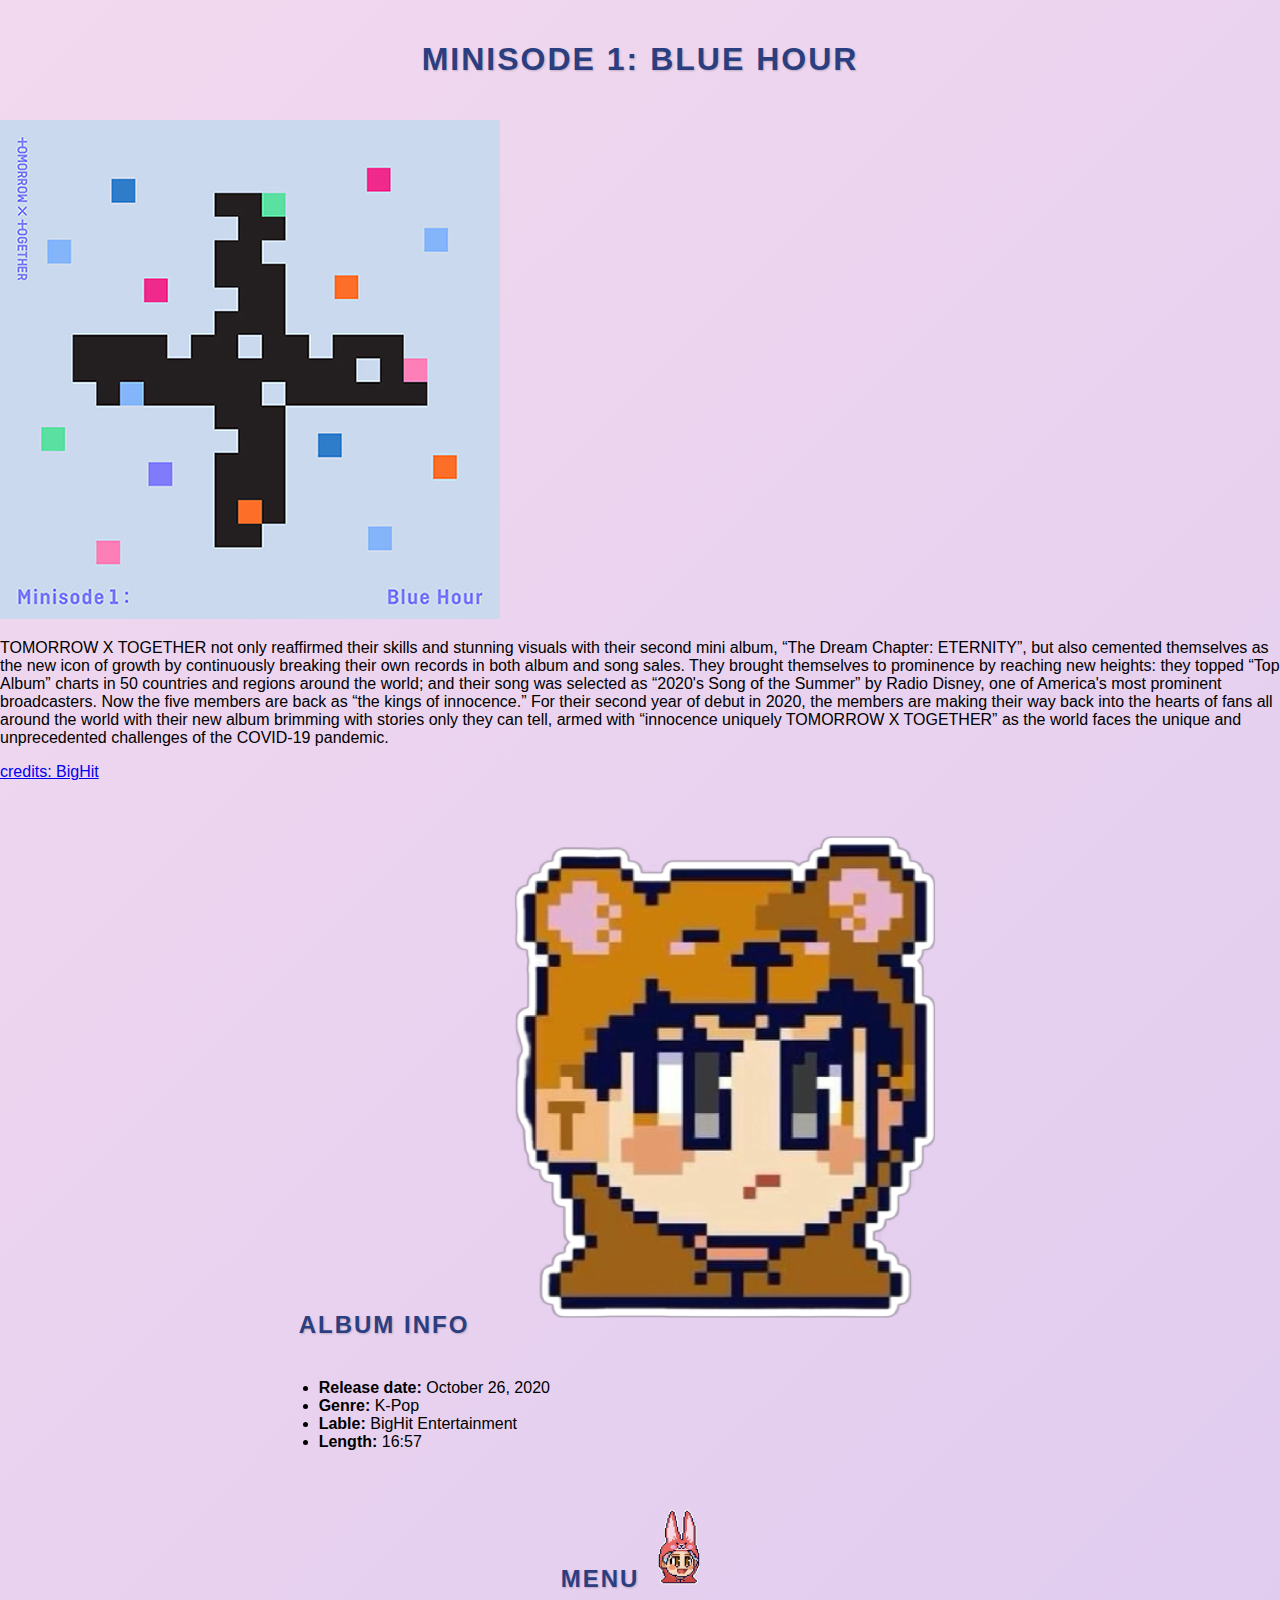
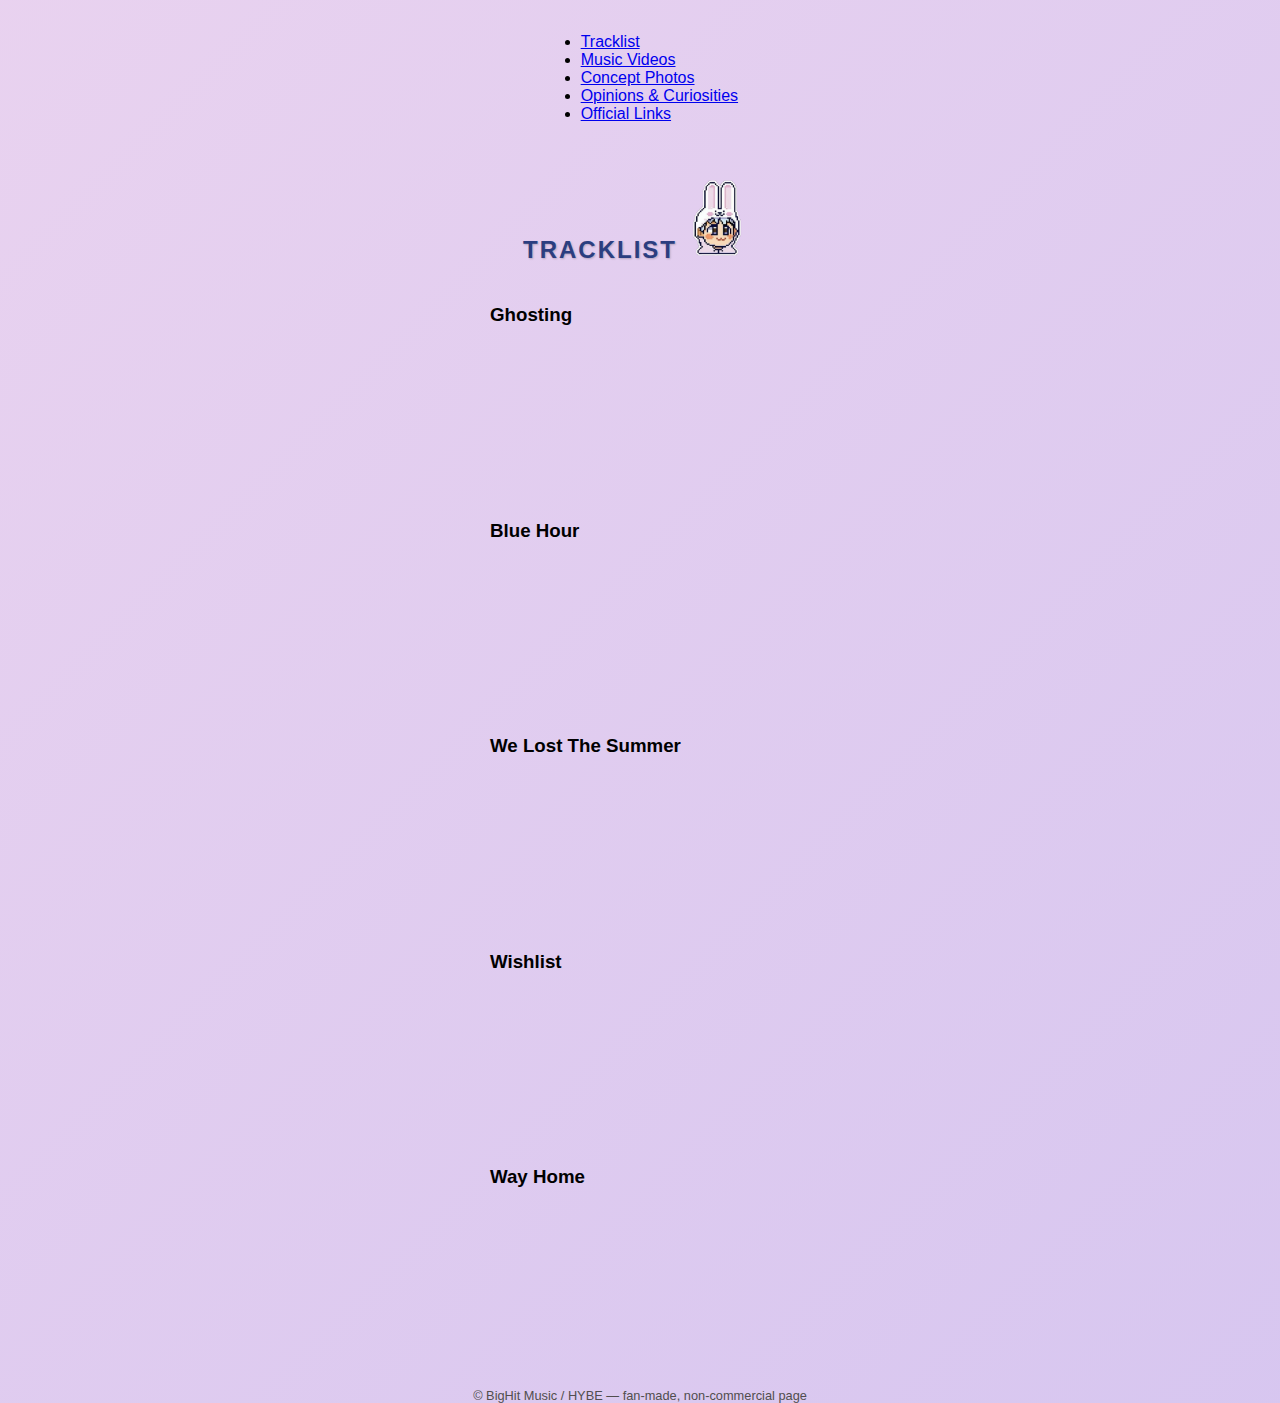
<file: albums/minisode_1.html>
<!DOCTYPE html>
<html lang="en">
<head>
    <meta charset="UTF-8">
    <meta name="viewport" content="width=device-width, initial-scale=1.0">

    <link rel="preconnect" href="https://fonts.googleapis.com">
    <link rel="preconnect" href="https://fonts.gstatic.com" crossorigin>
    <link href="https://fonts.googleapis.com/css2?family=VT323&display=swap" rel="stylesheet">
    <link href="https://fonts.googleapis.com/css2?family=Press+Start+2P&display=swap" rel="stylesheet">

    <title>Minisode 1: Blue Hour </title>

    <link rel="stylesheet" href="https://cdnjs.cloudflare.com/ajax/libs/font-awesome/6.4.0/css/all.min.css">
    <link rel="stylesheet" href="../style.css">
</head>

<body class="bluehour">

    <h1>MINISODE 1: BLUE HOUR</h1>

        <!-- =============== ALBUM INFO ================ -->
        <section class="album-card-bluehour">
            <img src="../album_cover/blue_hour_album_cover.jpeg" alt="MINISODE 1 cover">
            <div class="album-info-bluehour">
                <p>
                TOMORROW X TOGETHER not only reaffirmed their skills and stunning visuals with their second mini album, “The Dream Chapter: ETERNITY”, but also cemented themselves as the new icon of growth by continuously breaking their own records in both album and song sales.
                They brought themselves to prominence by reaching new heights: they topped “Top Album” charts in 50 countries and regions around the world; and their song was selected as “2020's Song of the Summer” by Radio Disney, one of America's most prominent broadcasters. Now the five members are back as “the kings of innocence.” 
                For their second year of debut in 2020, the members are making their way back into the hearts of fans all around the world with their new album brimming with stories only they can tell, armed with “innocence uniquely TOMORROW X TOGETHER” as the world faces the unique and unprecedented challenges of the COVID-19 pandemic.
                </p>
                <a href="https://ibighit.com/txt/eng/discography/detail/blue_hour.html" target="_blank">credits: BigHit</a>
            </div>
        </section>

        <!-- =============== ALBUM INFO 2 ================ -->
        <section class="album-info-bluehour" id="album info">
            <h2>Album Info<img class="sticker-bluehour" src="elements/minisode_1/beomgyu_pixel.webp"></h2>
            <ul class="album-info-bluehour">
                <li><strong>Release date:</strong> October 26, 2020</li>
                <li><strong>Genre:</strong> K-Pop</li>
                <li><strong>Lable:</strong> BigHit Entertainment</li>
                <li><strong>Length:</strong> 16:57</li>
            </ul>
        </section>

        <!-- =============== PAGE INDEX ================ -->
        <nav class="page-index-bluehour">
        <h2>MENU<img class="sticker-bluehour" src="elements/minisode_1/yeonjun_pixel.webp" style="width: 80px;"></h2>
        <ul>
            <li><a href="#tracklist">Tracklist</a></li>
            <li><a href="#music-video">Music Videos</a></li>
            <li><a href="#concepts">Concept Photos</a></li>
            <li><a href="#trivia">Opinions & Curiosities</a></li>
            <li><a href="#official-links">Official Links</a></li>
        </ul>
        </nav>

        <!-- =============== TRACKLIST ================ -->
        <section id="tracklist">
        <h2>TRACKLIST<img class="sticker-bluehour" src="elements/minisode_1/soobin_pixel.webp" style="width: 80px;"></h2>

        <div class="songs-container-bluehour">
            <div class="song-card-bluehour" onclick="openModal('ghosting')">
                <h3>Ghosting</h3>
                <iframe data-testid="embed-iframe" style="border-radius:12px" src="https://open.spotify.com/embed/track/6mS8cd33jFrighnLc0obxQ?utm_source=generator" width="70%" height="152" frameBorder="0" allowfullscreen="" allow="autoplay; clipboard-write; encrypted-media; fullscreen; picture-in-picture" loading="lazy"></iframe>
            </div>

            <div class="song-card-bluehour" onclick="openModal('blue_hour')">
                <h3>Blue Hour</h3>
                <iframe data-testid="embed-iframe" style="border-radius:12px" src="https://open.spotify.com/embed/track/3ObPkJQAgjAhTwYvDhPrAW?utm_source=generator" width="70%" height="152" frameBorder="0" allowfullscreen="" allow="autoplay; clipboard-write; encrypted-media; fullscreen; picture-in-picture" loading="lazy"></iframe>
            </div>

            <div class="song-card-bluehour" onclick="openModal('we_lost_the_summer')">
                <h3>We Lost The Summer</h3>
                <iframe data-testid="embed-iframe" style="border-radius:12px" src="https://open.spotify.com/embed/track/1WrScpykT891CZhFThXJtj?utm_source=generator" width="70%" height="152" frameBorder="0" allowfullscreen="" allow="autoplay; clipboard-write; encrypted-media; fullscreen; picture-in-picture" loading="lazy"></iframe>
            </div>

            <div class="song-card-bluehour" onclick="openModal('wishlist')">
                <h3>Wishlist</h3>
                <iframe data-testid="embed-iframe" style="border-radius:12px" src="https://open.spotify.com/embed/track/4A6f3zMLDDAUgkGTLtpMc3?utm_source=generator" width="70%" height="152" frameBorder="0" allowfullscreen="" allow="autoplay; clipboard-write; encrypted-media; fullscreen; picture-in-picture" loading="lazy"></iframe>
            </div>

            <div class="song-card-bluehour" onclick="openModal('way_home')">
                <h3>Way Home</h3>
                <iframe data-testid="embed-iframe" style="border-radius:12px" src="https://open.spotify.com/embed/track/195eCIcjTLsOJZ1nfNHUUJ?utm_source=generator" width="70%" height="152" frameBorder="0" allowfullscreen="" allow="autoplay; clipboard-write; encrypted-media; fullscreen; picture-in-picture" loading="lazy"></iframe>
            </div>
        </div>
        </section>

        <!-- =============== SONGS MODAL ================ -->
         
        <!--GHOSTING-->
        <div id="modal-ghosting" class="modal-bluehour">
            <div class="modal-content-bluehour">
                <span class="close-bluehour" onclick="closeModal('ghosting')">&times;</span>
                <h2>GHOSTING</h2>
                <p class="modal-songs-description-bluehour">It is a song in the Nu Gaze genre with an 80s sensibility added to indie rock, and was produced by EL CAPITXN. The sophisticated vocals of the five members and the vintage-inspired instrumental sound combine to mark the unique beginning of this album. 
                    'Ghosting' is a coined word that means the act of suddenly cutting off all communication with someone and disappearing. Soobin and Taehyun participated in the lyrics, expressing the boy's confused feelings after communication was cut off. 
                    It is a song that conveys the hope that 'you' will come back in the midst of frequent emotional changes due to the sudden loss of contact between the person you were talking to. 
                    The melody that can be listened to comfortably, the synthesizer with a trendy yet retro charm, and the refreshing electric guitar and chorus line enhance the song's perfection.
                </p>
                <p> <a class="modal-link-bluehour" href="https://www.melon.com/album/detail.htm?albumId=10508871" target="_blank">credits: Melon</a></p>
               
                <h3>Lyrics</h3>  
                <p class="lyrics-bluehour"><strong>[Intro: Soobin, Huening Kai]</strong>
                사라진 너, 사 사라진
                희미한 유령처럼 사 사라진
                사라진 너, 사 사라진
                희미한 유령처럼 사 사라진
                메아리만 맴도는 방에
                나 혼자서만 떠돌아 내내
                난 유령처럼
                유령처럼

                <strong>[Verse 1: Yeonjun, Soobin]</strong>
                네모난 화면에 가득한 메시지들
                티키타카 좋았던 우린데
                뭔가 좀 이상해 벌써 일주일째
                여전히 숫자 날 반겨 1만

                <strong>[Pre-Chorus: Taehyun, Beomgyu, Soobin]</strong>
                멍하니 바라봐 쓸쓸하게 띄워놓은 window
                오른쪽엔 내 얘기만 뒹굴어 홀로
                점점 더 불안해져
                All day, all day, all day, all day

                <strong>[Chorus: Huening Kai, Yeonjun]</strong>
                한순간 사라진 너, 사 사라진
                희미한 유령처럼 사 사라진
                허공에 묻곤 해
                난 너한테 뭐길래 (뭐길래)
                한순간 사라진 너, 사 사라진
                희미한 유령처럼 사 사라진
                메아리만 맴도는 방에
                나 혼자서만 떠돌아 내내
                난 유령처럼

                <strong>[Verse 2: Soobin, Huening Kai]</strong>
                바라봐 멍하니 새롭게 올라온
                네 Hashtag '오늘_하늘참_예쁨'
                믿을 수 없어 다 이미 내 세상 속에
                너는 logout 이제야 알아

                <strong>[Pre-Chorus: Yeonjun, Taehyun, Soobin]</strong>
                밤을 새 오늘도 뜬 눈으로 like a zombie
                찾고 있어 대화 속에 이별의 징조
                아직 난 모르겠어
                All day, all day, all day, all day

                <strong>[Chorus: Beomgyu, Taehyun]</strong>
                한순간 사라진 너, 사 사라진
                희미한 유령처럼 사 사라진
                허공에 묻곤 해
                난 너한테 뭐길래 (뭐길래)
                한순간 사라진 너, 사 사라진
                희미한 유령처럼 사 사라진
                메아리만 맴도는 방에
                나 혼자서만 떠돌아 내내
                난 유령처럼

                <strong>[Bridge: Huening Kai, Beomgyu, Soobin, Taehyun]</strong>
                사실 나도 알아
                ‘대답 없음’ 그게 대답인 걸
                익숙해지지 않아
                혼자가 돼 버린 게
                사진 속의 우리처럼 (처럼)
                어서 다시 돌아가야만 해 (다시, 해)
                난 아직 여기 있는데 (난 아직 여기 있는데)
                난 아직 여기 있는데

                <strong>[Chorus: Yeonjun, Soobin, Taehyun, Huening Kai]</strong>
                한순간 사라진 너, 사 사라진 (사 사라진)
                희미한 유령처럼 사 사라진
                허공에 묻곤 해 (Ooh)
                난 너한테 뭐길래 (뭐길래) (Ooh, ooh, no, no)
                한순간 사라진 너, 사 사라진 (Ooh)
                희미한 유령처럼 사 사라진
                메아리만 맴도는 방에
                나 혼자서만 떠돌아 내내
                난 유령처럼
                </p>
                <p> <a class="modal-link-bluehour" href="https://genius.com/Tomorrow-x-together-ghosting-lyrics" target="_blank">credits: Genius</a></p>

                <h3>English Translation</h3>
                <p class="lyrics-bluehour">You disappeared, dis-disappeared
                    Like a faint ghost, dis-disappeared
                    You disappeared, dis-disappeared
                    Like a faint ghost, dis-disappeared
                    In this room where only echo remains
                    I'm wandering around alone all this time
                    I'm like a ghost
                    Like a ghost

                    The messages that covered the rectangular screen
                    Tika-taka, we were so good
                    Something is strange, already been a week
                    Only the number greets me, just 1 </p>
                    <p class="modal-note-bluehour">[note: the 'room' being referred to in the lyrics refers to a chatroom. on kakaotalk, korea's go-to messenger app, when the person texted hasn't read your message yet, a '1' pops up next to your message. if it's a group chat, the number will equal to the number of people that haven't read your message yet.]</p> 
                    <p class="lyrics-bluehour">I blankly look at the lonely floating window
                    To the right, only my words roll around alone
                    I'm getting more and more anxious
                    All day all day all day all day

                    All of a sudden you disappeared, dis-disappeared
                    Like a faint ghost, dis-disappeared
                    I sometimes ask into the void
                    What am I to you (What am I)
                    All of a sudden you disappeared, dis-disappeared
                    Like a faint ghost, dis-disappeared
                    In this room where only echo remains
                    I'm wandering around alone all this time
                    I'm like a ghost

                    I blankly look at your newly posted
                    Hashtag 'TodayTheSkyIsSoPretty'
                    I can't believe it, all in my world already
                    You've logout, I now realize

                    Stay up all night, today again with my eyes open like a zombie
                    I'm looking for it, the omen of farewell in our conversation
                    I still don't know
                    All day all day all day all day

                    All of a sudden you disappeared, dis-disappeared
                    Like a faint ghost, dis-disappeared
                    I sometimes ask into the void
                    What am I to you (What am I)
                    All of a sudden you disappeared, dis-disappeared
                    Like a faint ghost, dis-disappeared
                    In this room where only echo remains
                    I'm wandering around alone all this time
                    I'm like a ghost

                    To be honest, I know as well
                    'No answer' that is the answer
                    I can't get used to this
                    The fact that I'm alone
                    Like the 'us' in the picture
                    We must go back quickly
                    I'm still here though
                    I'm still here though

                    All of a sudden you disappeared, dis-disappeared
                    Like a faint ghost, dis-disappeared
                    I sometimes ask into the void
                    What am I to you (What am I)
                    All of a sudden you disappeared, dis-disappeared
                    Like a faint ghost, dis-disappeared
                    In this room where only echo remains
                    I'm wandering around alone all this time
                    I'm like a ghost
                </p>
                <p> <a class="modal-link-bluehour" href="https://x.com/translatingtxt?s=21" target="_blank">credits: @translatingTXT</a></p>
            </div>
        </div>

        <!--BLUE HOUR-->
        <div id="modal-blue_hour" class="modal-bluehour">
            <div class="modal-content-bluehour">
                <span class="close-bluehour" onclick="closeModal('blue_hour')">&times;</span>
                <h2>BLUE HOUR [5 시 53 분의 하늘에서 발견한 너와 나]</h2>
                <p class="modal-songs-description-bluehour">
                    It is a dance song in the disco genre that allows you to feel the sweet and energetic energy. The catchy synth sound, rhythmic guitar and bass create a danceable track, a bright and exciting melody, and the boyish vocals of the five members complete TOMORROW X TOGETHER's unique disco. 
                    It contains the complex emotions of boys who look at the sky at 5:53 and experience a familiar and unfamiliar world and feel both fear and beauty at the same time. Here, 5:53 is the sunset time in October, when this album is released, and the sky is the most beautiful time. 
                    However, at the same time, it is also the 'time of the dog and the wolf', where the shadows quickly thicken and it is difficult to distinguish the existence in front of us. 
                    As the sun goes down and the shadows shine, he feels lonely in a situation where he doesn't know if the friend in front of him is really his friend, but even at moments like this, the boys just hope that they feel the same way with each other.
                </p>
                <p> <a class="modal-link-bluehour" href="https://www.melon.com/album/detail.htm?albumId=10508871" target="_blank">credits: Melon</a></p>
               
                <h3>Lyrics</h3>  
                <p class="lyrics-bluehour"><strong>[Intro: All]</strong>
                Boom, boom
                Boom, ba-da-boom, boom
                Blue hour!
                Boom, boom
                Boom, ba-da-boom, boom

                <strong>[Verse 1: Soobin, Beomgyu, Huening Kai]</strong>
                난 어색함이 너무 싫어 그냥 웃지
                Baby, I know we were special
                세상 하나뿐인 special (Mm)
                너의 비워진 그 선물상자 같은 눈빛
                저무는 저 태양 속 너와 나 (Yeah, yeah, I can)

                <strong>[Pre-Chorus: Taehyun, Yeonjun]</strong>
                (But it's you) You're the one that I want
                (You) Everything that I want
                (Blue) 내 곁에 내린 blue
                모든 게 바뀌어 (That's right)
                (But it's you) 5시 53분의
                (You) 이(異) 세계는 아름다워 (Ah-ooh-ooh)

                <strong>[Chorus: Huening Kai, Taehyun, Beomgyu]</strong>
                'Cause of imagination
                저 하늘의
                오렌지빛 마법이
                끝이 나기 전에
                'Cause of imagination
                그 찰나에
                Can you feel the rush? Can you feel the rush?
                시간아 멈춰줘

                <strong>[Post-Chorus: Yeonjun, Taehyun, Huening Kai, Soobin, (All)]</strong>
                I wanna stay here
                (Can you feel the rush? Can you feel the rush?)
                두 세계의 경계선 그 틈에
                너와 나를 남기고파 (Come on, let's do it)
                I wanna stay here
                (Can you feel the rush? Can you feel the rush?)
                개와 늑대의 그 시간엔
                마법 속에 갇히고파 (Blue hour!)

                <strong>[Verse 2: Yeonjun, Soobin, Taehyun]</strong>
                너는 나만의 special
                하나뿐인 내 special
                꿈의 문이 열리고
                추억 속 넌 현실로
                So tell me what to do (Ay)
                태양을 멈출 clue (Woo-hoo!)
                미소 지을 널 봤지
                Woah, woah, woah, yeah

                <strong>[Pre-Chorus: Beomgyu, Yeonjun, Taehyun]</strong>
                ('Cause it's you) You're the one that I want
                (You) Everything that I want
                (Blue) 그 순간 물든 노을
                모든 게 바뀌어
                ('Cause it's you) 5시 53분의
                (You) 우린 계속 아름다워 (Ah-ooh-ooh)

                <strong>[Chorus: Taehyun, Soobin, Beomgyu]</strong>
                'Cause of imagination
                저 하늘의
                오렌지빛 마법이
                끝이 나기 전에
                'Cause of imagination
                그 찰나에
                Can you feel the rush? Can you feel the rush?
                시간아 멈춰줘 (시간아 멈춰줘)

                <strong>[Post-Chorus: Huening Kai, Soobin, Taehyun, Yeonjun, (All)]</strong>
                I wanna stay here
                (Can you feel the rush? Can you feel the rush?)
                두 세계의 경계선 그 틈에 (Ooh ooh ooh)
                너와 나를 남기고파 (Come on, let's do it)
                I wanna stay here
                (Can you feel the rush? Can you feel the rush?)
                개와 늑대의 그 시간엔
                마법 속에 갇히고파 (Blue hour!)

                <strong>[Bridge: Beomgyu, Taehyun, Huening Kai]</strong>
                나의 time machine 저무는 노을빛
                사실 난 끝이 날 걸 알아
                The sun is down, down
                Down, down, down (Oh)
                저 밤에 네가 사라지기 전
                환상 속의 널 눈에 담아 (Oh, oh, oh, ooh)

                <strong>[Chorus: Yeonjun, Beomgyu, Taehyun]</strong>
                'Cause of imagination
                저 하늘의
                오렌지빛 마법이 (Oh, oh)
                끝이 나기 전에 (Ey, oh)
                'Cause of imagination
                그 찰나에
                Can you feel the rush? Can you feel the rush?
                시간아 멈춰줘

                <strong>[Post-Chorus: Yeonjun, Soobin, Beomgyu, Huening Kai, *Taehyun*, (All)]</strong>
                I wanna stay here
                (Can you feel the rush? Can you feel the rush?)
                두 세계의 경계선 그 틈에 (*그 틈에*)
                너와 나를 남기고파 (*Hey*) (Come on, let's do it)
                I wanna stay here
                (Can you feel the rush? Can you feel the rush?)
                개와 늑대의 그 시간엔 (*그 시간엔*)
                마법 속에 갇히고파 (Blue hour!)
                </p>
                <p> <a class="modal-link-bluehour" href="https://genius.com/Tomorrow-x-together-5-53-blue-hour-lyrics" target="_blank">credits: Genius</a></p>

                <h3>English Translation</h3>
                <p class="lyrics-bluehour">Blue hour!
                I really hate awkwardness,
                I just laugh
                Baby I know we were special
                The only one in this world special
                Those eyes that are like that empty present box of yours
                In that sun that is setting, you and I
                Yeah yeah I can

                But it's you
                You're the one that I want
                You
                Everything that I want
                Blue
                The blue that fell next to me, everything is changing
                This different (異) world at 5:53 is beautiful </p>
                <p class="modal-note-bluehour">[note: “이 세계/ie-se-gye" in common Korean is directly translated as “this world” but the Chinese character in the parenthesis means “special” and is also pronounced “ie,” so “이 세계/ie-se-gye” in this context means “special world”.]</p> 
                <p class="lyrics-bluehour">Cuz of imagination
                At that sky
                The orange-colored magic
                Before it ends
                Cuz of imagination
                At that instant
                Can you feel the rush
                Can you feel the rush
                Time, please stop

                I wanna stay
                (Can you feel the rush)
                (Can you feel the rush)
                Between the boundaries of two worlds
                I want to leave you & me behind
                Come on let's do it
                I wanna stay
                (Can you feel the rush)
                (Can you feel the rush)
                At the time between the dog and the wolf
                I want to be trapped inside magic
                Blue hour!

                You are my own special
                My one and only special
                The door to dreams opens
                You in my memory comes to life
                So tell me what to do
                The clue to stop the sun
                I saw you that would smile
                Woah ohh yeah

                Cuz it's you
                You're the one that I want
                You
                Everything that I want
                Blue
                The sunset that is dyed at the moment, everything changes
                Us at 5:53 is constantly beautiful

                Cuz of imagination
                At that sky
                The orange-colored magic
                Before it ends
                Cuz of imagination
                At that instant
                Can you feel the rush
                Can you feel the rush
                Time, please stop

                I wanna stay
                (Can you feel the rush)
                (Can you feel the rush)
                Between the boundaries of two worlds
                I want to be trapped inside magic
                Come on let's do it
                I wanna stay
                (Can you feel the rush)
                (Can you feel the rush)
                At the time between the dog and the wolf
                I want to be trapped inside magic
                Blue hour!

                My time machine, that sunset light that is fading
                To be honest, I know that it's over
                The sun is down down down down down
                Before you disappear in that night, I save the fantastical you in my eyes

                Cuz of imagination
                At that sky
                The orange-colored magic
                Before it ends
                Cuz of imagination
                At that instant
                Can you feel the rush
                Can you feel the rush
                Time, please stop

                I wanna stay
                (Can you feel the rush)
                (Can you feel the rush)
                Between the boundaries of two worlds
                I want to be trapped inside magic
                Come on let's do it
                I wanna stay
                (Can you feel the rush)
                (Can you feel the rush)
                At the time between the dog and the wolf
                I want to be trapped inside magic
                Blue hour!
                </p>
                <p> <a class="modal-link-bluehour" href="https://x.com/translatingtxt?s=21" target="_blank">credits: @translatingTXT</a></p>
            </div>
        </div>

        <!--WE LOST THE SUMMER-->
        <div id="modal-we_lost_the_summer" class="modal-bluehour">
            <div class="modal-content-bluehour">
                <span class="close-bluehour" onclick="closeModal('we_lost_the_summer')">&times;</span>
                <h2>WE LOST THE SUMMER</h2>
                <p class="modal-songs-description-bluehour">It tells the story of teenagers who are going through a completely different world due to the 'COVID-19' pandemic. 
                    They sing about their daily lives, which were extremely ordinary, such as having fun on the playground and listening to music while handing out earphones in the classroom, but now they have been lost. 
                    It is a dancehall genre with a faint yet refreshing feel, and the catchy pluck and guitar sound add to the charm of the song. The lyrics, which convey the anxiety that comes after the daily life that was taken for granted disappears and the confusion of not knowing how to accept this situation, evoke sympathy from listeners. 
                    British pop artist Charli XCX is involved in the overall work of the song, attracting even more attention.
                </p>
                <p> <a class="modal-link-bluehour" href="https://www.melon.com/album/detail.htm?albumId=10508871" target="_blank">credits: Melon</a></p>
               
                <h3>Lyrics</h3>  
                <p class="lyrics-bluehour"><strong>[Intro: Taehyun, Yeonjun]</strong>
                Ah-ah, ah-ah
                Ah-ah, ah-ah, ah-ah
                We lost the summer, hmm, mm
                Ah-ah, ah-ah
                Ah-ah, ah, ah

                <strong>[Verse 1: Huening Kai, Taehyun]</strong>
                달리던 축구화 시끄러운 열기들 (너와)
                나눠 몰래 들었던 내 earphone은 (이젠 나만)
                유행한 노래, 교실 안 콘서트 (but now)
                We lost the sunset, now don't know what to do

                <strong>[Pre-Chorus: Soobin, Beomgyu]</strong>
                내 달력 위 first day
                뒤 수많은 first day
                끝이 없는 3월 1일의 저녁에
                난 남겨져 있어
                내 화이트데인 이미 wasted
                Keep lovesick, no vaccine
                날씨를 잃어버린 우리 시곈
                겨울에서 멈춰 서 있어

                <strong>[Chorus: Huening Kai, Yeonjun]</strong>
                'Cause we lost the summer
                When we lost each other
                나의 계절을 돌려줘
                Oh, it's all gone
                영원한 winter
                Now I just miss ya
                우릴 돌려줘

                <strong>[Post-Chorus: Taehyun, Soobin, Huening Kai, Yeonjun, *Beomgyu*]</strong>
                하루 이틀, 일주일 또 한 달, 일 년을 (oh oh)
                나 홀로 걷고 있어 서툰 이 제자리걸음
                We lost the summer
                악몽 같은 한 주를 또 한 달, 일 년을 (oh oh)
                *널 다시 보고 싶어 빛나던 우리의 여름*
                Long gone, we lost the summer

                <strong>[Verse 2: Taehyun, Soobin]</strong>
                다니던 café의 문이 꽉 잠기고 (And how)
                한숨을 숨겨 갑갑한 mask 뒤로 (여기 남아)
                표정이 없는 내 얼굴이 싫어 (You know)
                You was my sunset, I wanna make it work

                <strong>[Pre-Chorus: Yeonjun, Beomgyu]</strong>
                내 달력 위 first day
                뒤 수많은 first day
                끝이 없는 3월 1일의 저녁에
                난 남겨져 있어
                그 영원한 방학이
                반복되는 아침
                날씨를 잃어버린 우리 시곈
                겨울에서 망가져 있어

                <strong>[Chorus: Taehyun, Huening Kai]</strong>
                'Cause we lost the summer
                When we lost each other
                나의 계절을 돌려줘
                Oh, it's all gone
                영원한 winter
                Now I just miss ya
                우릴 돌려줘
                Oh, it's all gone
                We lost the summer

                <strong>[Bridge: Taehyun, (Beomgyu) Soobin, (Huening Kai), Yeonjun]</strong>
                Hot summer time (우리가)
                바랐던 날 (그저 평범한)
                여름의 나 (여름의 너)
                Can we go back?
                Hot summer time (Summer time)
                사라지지 마 (지금 달려가)
                너를 찾아 (우릴 잊지 마)
                We go on

                <strong>[Chorus: Yeonjun, Huening Kai, Taehyun]</strong>
                We lost the summer (the summer)
                When we lost each other (Each other)
                나의 계절을 돌려줘
                Oh, it's all gone (Oh)
                영원한 winter (영원한 winter)
                Now I just miss ya (miss ya)
                우릴 돌려줘 (줘)
                Oh, it's all gone
                We lost the summer (We lost the summer)

                <strong>[Post-Chorus: Taehyun, Soobin, Beomgyu, Yeonjun, *Huening Kai*]</strong>
                하루 이틀, 일주일 또 한 달, 일 년을 (oh oh, ah ah)
                나 홀로 걷고 있어 서툰 이 제자리걸음 (제자리걸음)
                We lost the summer (we lost the summer)
                악몽 같은 한 주를 또 한 달, 일 년을 (oh oh)
                *널 다시 보고 싶어 빛나던 우리의 여름* (빛나던 우리의 여름)
                Long gone, we lost the summer
                </p>
                <p> <a class="modal-link-bluehour" href="https://genius.com/Tomorrow-x-together-we-lost-the-summer-lyrics" target="_blank">credits: Genius</a></p>

                <h3>English Translation</h3>
                <p class="lyrics-bluehour">We lost the summer
                The soccer shoes that were running, the noisy heat (with you)
                My earphones that we shared to listen secretly (Now by myself)
                The popular song, the concert inside the classroom (but now)
                We lost the sunset, now don't know what to do

                The first day on my calendar, the numerous first day afterwards
                The evening of the endless March 1st, that's where I'm left in
                My White Day is already wasted
                Keep lovesick, no vaccine
                Our clock that lost the weather
                Has stopped in winter </p>
                <p class="modal-note-bluehour">[Note: White Day is on the 14th of March and is a day where people give reciprocal gifts to those who gave them gifts on Valentine's Day]</p> 
                <p class="lyrics-bluehour">Cause we lost the summer
                When we lost each other
                Give me back the season
                Oh, it's all gone
                An eternal winter
                Now I just miss ya
                Give me back 'us'
                Oh, it's all gone
                We lost the summer

                One day and two, a week and a month, a year
                I'm walking alone, this awkward walking on the spot
                We lost the summer
                This nightmarish week, now a month, a year
                I want to meet you again, our summer that was shining
                Long gone we lost the summer

                The café that I went to has now closed (and how)
                I hide my sigh behind this stuffy mask (Remaining here)
                I hate my face without expression (you know)
                You was my sunset, I wanna make it work

                The first day on my calendar, the numerous first day afterwards
                The evening of the endless March 1st, that's where I'm left
                That endless school break
                The repeating morning
                Our clock that lost the weather
                Is broken at winter

                Cause we lost the summer
                When we lost each other
                Give me back the season
                Oh, it's all gone
                An eternal winter
                Now I just miss ya
                Give me back 'us'
                Oh, it's all gone
                We lost the summer

                Hot summer time (We were)
                That day we were wishing for (Just a normal)
                Myself in summer (You in summer)
                Can't we go back
                Hot summer time (summer time)
                Don't disappear (Running now)
                Searching for you (Don't forget us)
                We go on

                We lost the summer
                When we lost each other
                Give me back the season
                Oh, it's all gone
                An eternal winter
                Now I just miss ya
                Give me back 'us'
                Oh, it's all gone
                We lost the summer

                One day and two, a week and a month, a year
                I'm walking alone, this awkward walking on the spot
                We lost the summer
                This nightmarish week, now a month, a year
                I want to meet you again, our summer that was shining
                Long gone we lost the summer
                </p>
                <p> <a class="modal-link-bluehour" href="https://x.com/translatingtxt?s=21" target="_blank">credits: @translatingTXT</a></p>
            </div>
        </div>

        <!--WISHLIST-->
        <div id="modal-wishlist" class="modal-bluehour">
            <div class="modal-content-bluehour">
                <span class="close-bluehour" onclick="closeModal('wishlist')">&times;</span>
                <h2>WISHLIST</h2>
                <p class="modal-songs-description-bluehour">The song, written by Yeonjun, Taehyun, and Hueningkai, captures the trembling heart of a boy who wants to give the perfect gift for his crush's birthday but is anxious because the other person doesn't tell him what she wants. 
                    The cute and adorable lyrics are impressive, and it is a pop-rock genre with a bright atmosphere that evokes a sense of youth. 
                    The refreshing guitar playing and catchy melody harmonize to catch your ears, and the chorus of the five members adds to convey a cheerful energy.
                </p>
                <p> <a class="modal-link-bluehour" href="https://www.melon.com/album/detail.htm?albumId=10508871" target="_blank">credits: Melon</a></p>
               
                <h3>Lyrics</h3>  
                <p class="lyrics-bluehour"><strong>[Intro: Yeonjun, Taehyun]</strong>
                Please tell me now (Tell me now)
                Ooh, woah

                <strong>[Verse 1: Beomgyu, Taehyun, Soobin]</strong>
                시험보다 어려워 (Yeah)
                네 맘 맞추기 (Yeah)
                하루 종일 뒤졌어
                Timeline 속 네 feed (뭘 좋아하니?)
                내게서 떼어내줘 물음표
                "맞춰봐" 넌 계속 모른 척
                왜 자꾸 웃기만 하니?
                시간은 흐르는데

                <strong>[Pre-Chorus: Taehyun]</strong>
                오늘도 또 밤을 새

                <strong>[Chorus: Yeonjun, Huening Kai]</strong>
                대체 어디 숨겼니?
                내게 말해줘 비밀
                Say now, say now, oh, yeah
                Say now, say now
                Please tell me now
                Time's up, give me your wishlist
                Birthday 소원을 말해줘
                Say now, say now, oh, yeah
                Say now, say now
                Please tell me now

                <strong>[Verse 2: Beomgyu, Yeonjun, Soobin, Taehyun]</strong>
                실용적인 something (Mmh, yeah)
                No, 예쁜 쓰레기 (Oh whoa-ooh)
                Romantic은 어떨지 (Yeah)
                감이 안 잡혀 (What's the best present?)
                핸드폰 가득 채워본 wishlist
                모든 게 자꾸 의미가 생겨
                너란 별이 담긴 보석함이 (Oh)
                내 맘에 또 넘쳐서 (Oh)

                <strong>[Pre-Chorus: Taehyun]</strong>
                이젠 네게 전해볼래

                <strong>[Chorus: Huening Kai, Taehyun, Yeonjun]</strong>
                대체 어디 숨겼니?
                내게 말해줘 비밀
                Say now, say now, oh, yeah
                Say now, say now (Oh whoa)
                Please tell me now
                Time's up, give me your wishlist (Ooh)
                Birthday 소원을 말해줘
                Say now, say now, oh, yeah
                Say now, say now
                Please tell me now

                <strong>[Bridge: Yeonjun, Huening Kai, Taehyun]</strong>
                Oh-oh (Ooh, hey), oh-oh (Yeah)
                기다린 your birthday
                설레는 your birthday (Oh, what do you want?)
                Oh-oh, oh-oh
                Tell me what's your wish, yeah
                Tell me what's your wish, yeah (Hah, hah)
                Oh-oh, oh-oh
                기다린 your birthday
                설레는 your birthday (Oh, what do you want?)
                Oh-oh (Yah), oh-oh (Hoo)
                Tell me what's your wish, yeah
                Tell me what's your wish, yeah

                <strong>[Pre-Chorus: Beomgyu, Taehyun]</strong>
                다 틀릴 바엔
                고백해 버릴지도 몰라 (Woo-ooh)
                널 좋아해

                <strong>[Chorus: Yeonjun, Taehyun, Huening Kai]</strong>
                대체 어디 숨겼니? (Yeah, yeah)
                내게 말해줘 비밀 (Oh-ooh, whoa)
                Say now, say now, oh, yeah (Please tell me now)
                Say now, say now
                Please tell me now (Me now)
                Time's up, give me your wishlist (Oh whoa yeah)
                Birthday 소원을 말해줘 (Oh whoa)
                Say now, say now, oh, yeah (Ooh)
                Say now, say now
                Please tell me now
                </p>
                <p> <a class="modal-link-bluehour" href="https://genius.com/Tomorrow-x-together-wishlist-lyrics" target="_blank">credits: Genius</a></p>

                <h3>English Translation</h3>
                <p class="lyrics-bluehour">Please tell me now

                It's harder than an exam
                To guess your heart
                I've been searching all day
                Your feed on the timeline (What do you like?)
                Remove it from me, the question mark
                “Guess” you keep on pretending you don’t know
                Why do you keep laughing
                Time is flowing by

                I stay up all night again today

                Where did you exactly hide it
                Tell me the secret
                Say now! Say now! oh yeah
                Say now! Say now!
                Please tell me now
                Time's up, give me your wishlist
                Birthday, tell me your wish
                Say now! Say now! oh yeah
                Say now! Say now!
                Please tell me now

                A useful something
                No, pretty trash
                How about romantic
                I can't make a guess (What's the best present?)
                A wishlist that I've filled up in my phone
                Everything suddenly forms a meaning
                A jewel box with a star called you inside
                Is overflowing in my heart

                Now I'll send it to you

                Where did you hide it
                Tell me the secret
                Say now! Say now! oh yeah
                Say now! Say now!
                Please tell me now
                Time's up, give me your wishlist
                Birthday tell me your wish
                Say now! Say now! oh yeah
                Say now! Say now!
                Please tell me now

                Oh oh oh oh
                Been waiting for your birthday
                So excited for your birthday
                Oh oh oh oh
                Tell me what's your wish, yeah
                Tell me what's your wish, yeah
                Oh oh oh oh
                Been waiting for your birthday
                So excited for your birthday
                Oh oh oh oh
                Tell me what's your wish, yeah
                Tell me what's your wish, yeah

                Rather than getting it all wrong
                I might just confess
                I like you

                Where did you hide it
                Tell me the secret
                Say now! Say now! oh yeah
                Say now! Say now!
                Please tell me now
                Time's up, give me your wishlist
                Birthday tell me your wish
                Say now! Say now! oh yeah
                Say now! Say now!
                Please tell me now
                </p>
                <p> <a class="modal-link-bluehour" href="https://x.com/translatingtxt?s=21" target="_blank">credits: @translatingTXT</a></p>
            </div>
        </div>

        <!--WAY HOME-->
        <div id="modal-way_home" class="modal-bluehour">
            <div class="modal-content-bluehour">
                <span class="close-bluehour" onclick="closeModal('way_home')">&times;</span>
                <h2>WAY HOME</h2>
                <p class="modal-songs-description-bluehour">It is the story of a boy who feels lonely and anxious on the way home alone, wondering if everything was a mirage, but believes that if they remember each other, they will always be together. 
                    It is a future R&B genre with a nostalgic feel, and a unique synthesizer sound is used throughout the song, allowing you to feel a dreamy yet refreshing atmosphere together. 
                    Through the members' delicate vocals, the boy's belief that 'we are always together' is conveyed more sincerely.
                </p>
                <p> <a class="modal-link-bluehour" href="https://www.melon.com/album/detail.htm?albumId=10508871" target="_blank">credits: Melon</a></p>
               
                <h3>Lyrics</h3>  
                <p class="lyrics-bluehour"><strong>[Verse 1: Taehyun, Beomgyu, Soobin, Yeonjun]</strong>
                겁이 나 참 이상해
                낮과는 뭔가 달라 나
                돌아보면 텅 빈 학교
                노을 속 낯선 풍경
                (Woah-oh-oh)
                내 곁엔 길어진 그림자
                (Woah-oh-oh)
                익숙해지지 않아 혼자
                (Woah-oh-oh, yeah)
                텅 빈 갈림길도 신기루만 같아 왠지

                <strong>[Pre-Chorus: Huening Kai, Taehyun]</strong>
                갑자기 서늘한 바람이 불어
                귓가에 우리의 노래가 들려
                다시 페달을 밟아 언덕 끝까지
                저녁노을까지 달려가 달려가

                <strong>[Chorus: Soobin, Yeonjun]</strong>
                별빛 하나 찾을 수 없는 밤
                지나온 길은 다 쓸쓸하고 안타까운 걸
                더 세게 밟아 힘껏
                그 어떤 괴물도 더는 우릴 쫓지 못하게 eh

                <strong>[Post-Chorus: Huening Kai]</strong>
                Ooh-ah-na-na-na
                Ooh-ah-na-na-na
                Ooh-ah-na 달려가 달려가 yeah

                <strong>[Verse 2: Taehyun, Soobin, Yeonjun]</strong>
                오르막길 끝에 닿은 (Ah)
                내리막길의 시작점 (Yeah)
                돌아보면 갈림길도
                무엇도 보이지가 않아

                <strong>[Verse 3: Yeonjun, Huening Kai, Taehyun]</strong>
                다시 페달을 밟아
                아득한 내리막 경사를 내려가 (Uh)
                더욱더 거세진 이 바람에 휙휙 스쳐 가
                빠르게만 지나가는 풍경 (Oh yeah)
                말 못 한 비밀들과 두고 온 고민들과
                너 없는 빈자리가 바람결에 쓸려가

                <strong>[Pre-Chorus: Taehyun, Yeonjun]</strong>
                갑자기 우리의 이름을 불러
                귓가에 우리의 노래가 들려
                눈을 감는 대신 겁먹는 대신
                너를 불러내 달려가 달려가

                <strong>[Chorus: Beomgyu, Huening Kai, Taehyun]</strong>
                별빛 하나 찾을 수 없는 밤 (Mmh, yeah)
                지나온 길은 다 쓸쓸하고 안타까운 걸 (Oh)
                더 세게 밟아 힘껏
                그 어떤 괴물도 더는 우릴 쫓지 못하게 eh (못하게)

                <strong>[Post-Chorus: Soobin, Taehyun]</strong>
                Ooh-ah-na-na-na
                Ooh-ah-na-na-na
                Ooh-ah-na 달려가 달려가 (달려가 달려가)
                Ooh-ah-na-na-na
                Ooh-ah-na-na-na (Oh)
                Ooh-ah-na 달려가 달려가 (달려가 yeah)

                <strong>[Bridge: Yeonjun, Huening Kai]</strong>
                어둠이 짙게 깔린 밤하늘을 올려봐 (봐)
                갈 길은 멀고 밝혀줄 별 하나 없지만 (만)
                네 이름을 부르면 잠든 별도 곧 깨어나
                그땐 날 위해 더 빛나줘 whoa

                <strong>[Chorus: Soobin, Yeonjun, Taehyun, Huening Kai]</strong>
                별빛 하나 찾을 수 없는 밤 (Hey, yeah, yeah)
                지나온 길은 다 쓸쓸하고 안타까운 걸 (Ooh)
                더 세게 밟아 힘껏 (Oh yeah, baby)
                그 어떤 괴물도 더는 우릴 쫓지 못하게 eh

                <strong>[Outro: Beomgyu, Taehyun, Soobin, Yeonjun, *Huening Kai*]</strong>
                소원을 빌어 하늘 위로 (위로)
                영원히 서로 기억하기를 (yeah yeah)
                서로의 이름 불러 줄 때 (불러 줄 때 oh)
                우린 영원히 함께 달려가 ah (*달려가*)
                *No, yeah*
                Oh, yeah
                </p>
                <p> <a class="modal-link-bluehour" href="https://genius.com/Tomorrow-x-together-way-home-lyrics" target="_blank">credits: Genius</a></p>

                <h3>English Translation</h3>
                <p class="lyrics-bluehour">I'm scared, it's so strange
                I'm somehow different from daytime
                When I look back, the school is empty
                The unfamiliar scene in the sunset
                Woah oh oh
                The shadow that grew longer next to me
                Woah oh oh
                I can't get used to it alone
                Woah oh oh
                The empty crossroad seems like an illusion somehow

                Suddenly a chilly wind is blowing
                In my ear, I can hear our song
                I press the pedal again to the end of the hill
                I run run to the evening sunset

                This night where not a single starlight can be found
                The paths we came from are all lonely and regretful
                Press harder, with all your energy
                So that no monsters can chase us anymore

                Oh ah na na na
                Oh ah na na na
                Oh ah na run run

                At the end of the uphill road
                Is the start of the downhill road
                When I look back, neither a crossroad
                Nor anything can be seen

                I press the pedal again
                I go down the long downhill slope
                This wind that grew stronger is whooshing by
                The scenery is moving by fast
                Secrets that can't be spoken and the worries that are left behind
                And the empty spot without you is swept away by the wind

                Suddenly, our names are called
                In my ear, I can hear our song
                Instead of closing my eyes, being scared
                I call you, run run

                This night where not a single starlight can be found
                The paths we came from are all lonely and regretful
                Press harder, with all your energy
                So that no monsters can chase us anymore

                Oh ah na na na
                Oh ah na na na
                Oh ah na run run
                Oh ah na na na
                Oh ah na na na
                Oh ah na run run

                Look up at the night sky where the darkness is thick
                Our path is long and there's not a single star to brighten it up
                But when I call your name the sleeping star will soon wake
                Then, shine brighter for me</p>
                <p> <a class="modal-link-bluehour" href="https://x.com/translatingtxt?s=21" target="_blank">credits: @translatingTXT</a></p>
            </div>
        </div>


    <!--===== CREDITS ===== -->
    <footer style="text-align: center; font-size: 0.8em; color: #514e4e; margin-top: 2em;">
        © BigHit Music / HYBE — fan-made, non-commercial page
    </footer>

    <!--================ SCRIPT FOR RANDOM CLOUDS ================ -->
    <script src="elements/minisode_1/bluehour.js"></script>

    <!--===== MODAL FOR SONG INFO JAVASCRIPT ===== -->
    <script>
    document.addEventListener("DOMContentLoaded", () => {
        const allModals = document.querySelectorAll('.modal-bluehour');
        let scrollPosition = 0;

        // Chiudi tutti i modali al caricamento
        allModals.forEach(modal => {
            modal.style.display = 'none';
        });

        // Apri il modal
        window.openModal = function(name) {
            const modal = document.getElementById('modal-' + name);
            if (modal) {
                scrollPosition = window.scrollY; // salva posizione
                modal.style.display = 'flex';
                document.body.style.position = 'fixed';
                document.body.style.top = `-${scrollPosition}px`;
                document.body.style.width = '100%';
            }
        }

        // Chiudi il modal
        window.closeModal = function(name) {
            const modal = document.getElementById('modal-' + name);
            if (modal) {
                modal.style.display = 'none';
                document.body.style.position = '';
                document.body.style.top = '';
                document.body.style.width = '';
                window.scrollTo(0, scrollPosition); // ritorna dove eri
            }
        }

        // Chiudi cliccando fuori dal contenuto
        window.addEventListener('click', function(event) {
            allModals.forEach(modal => {
                if (event.target === modal) {
                    modal.style.display = 'none';
                    document.body.style.position = '';
                    document.body.style.top = '';
                    document.body.style.width = '';
                    window.scrollTo(0, scrollPosition);
                }
            });
        });

        // Chiudi con ESC
        window.addEventListener('keydown', function(event) {
            if (event.key === "Escape") {
                allModals.forEach(modal => {
                    if (modal.style.display === 'flex') {
                        modal.style.display = 'none';
                    }
                });
                document.body.style.position = '';
                document.body.style.top = '';
                document.body.style.width = '';
                window.scrollTo(0, scrollPosition);
            }
        });
    });
    </script>

</body>
</html>
</file>
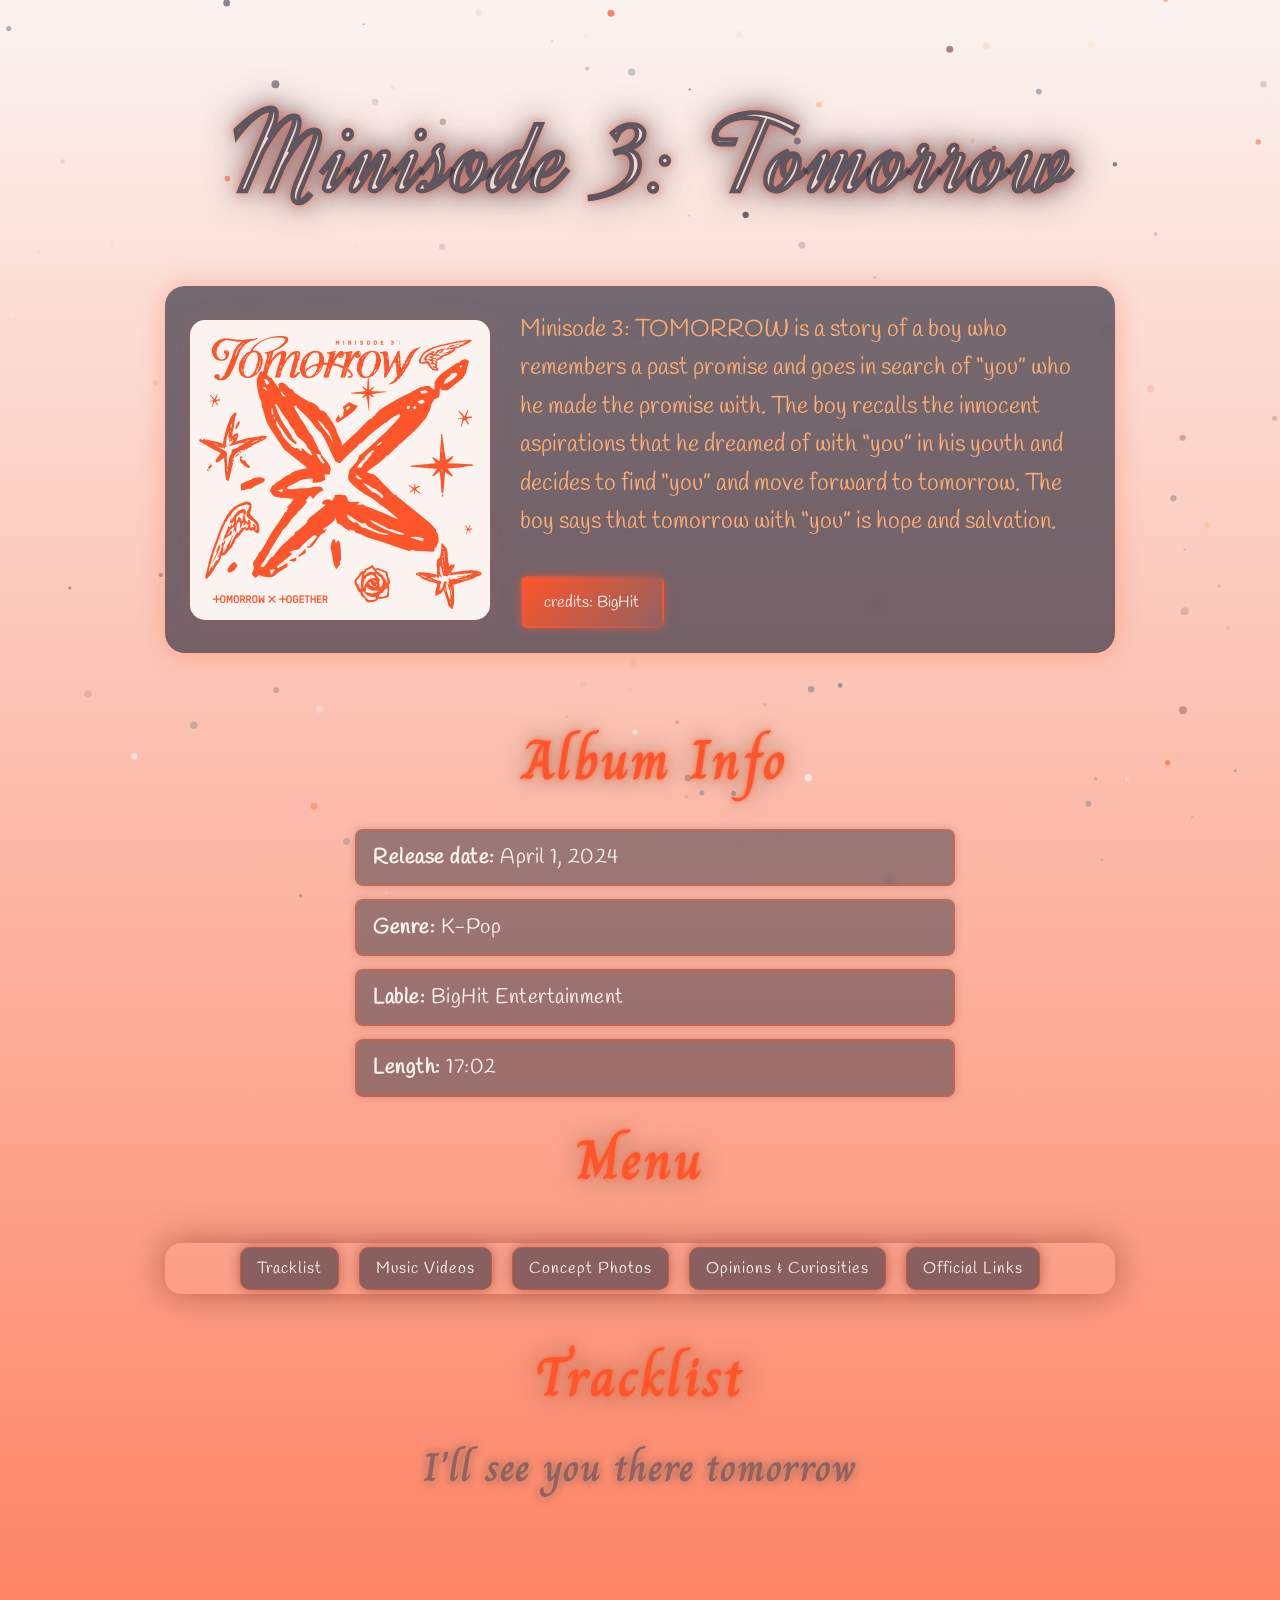
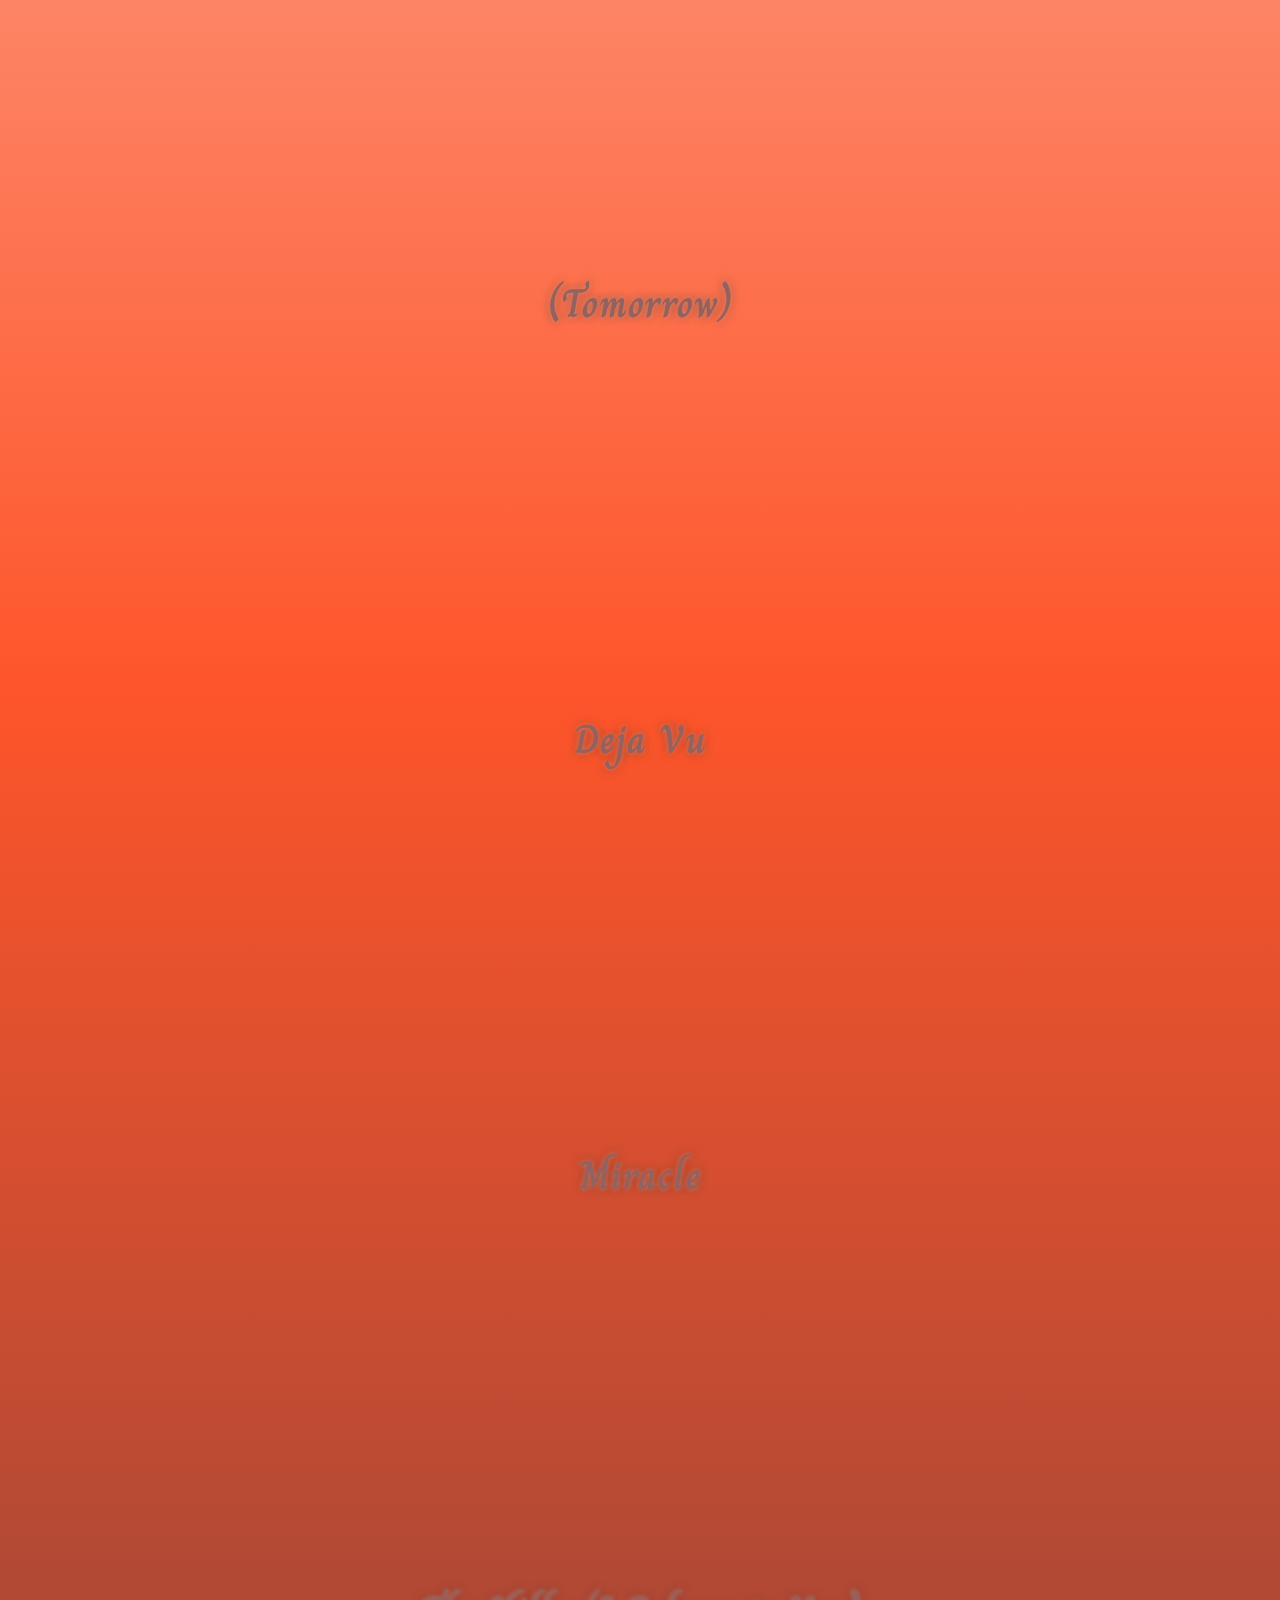
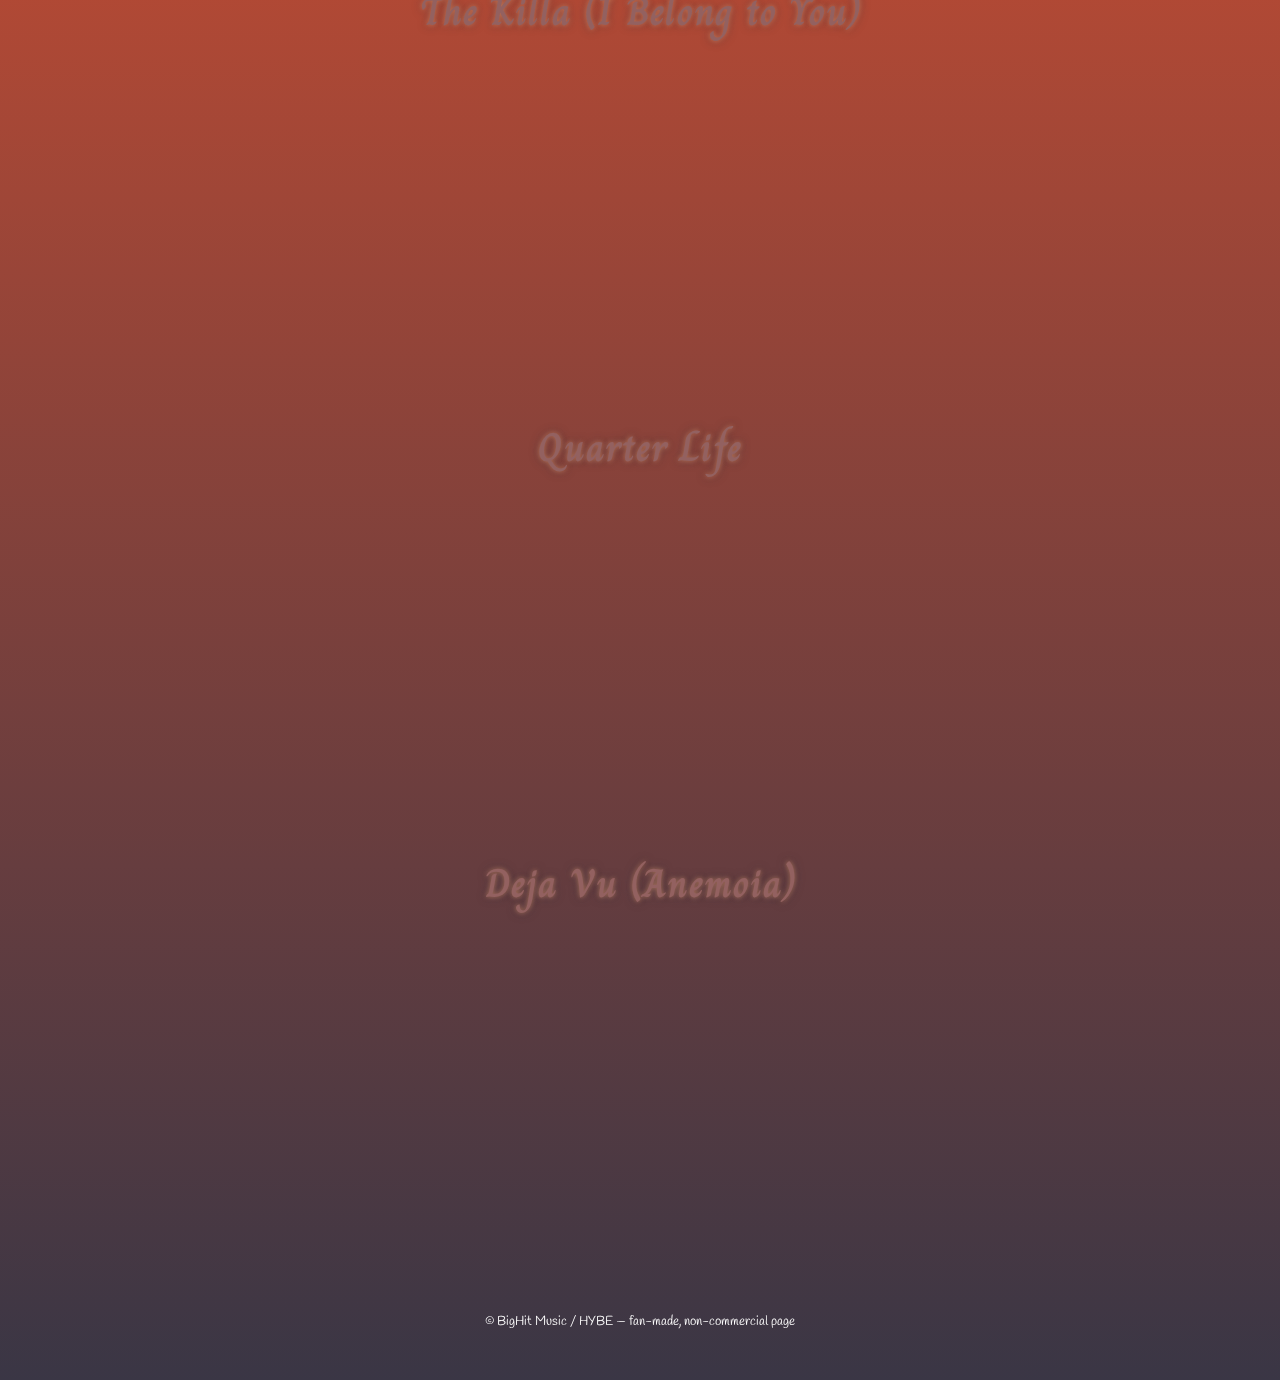
<file: albums/minisode_3.html>
<!DOCTYPE html>
<html lang="en">
<head>

    <meta charset="UTF-8">
    <meta name="viewport" content="width=device-width, initial-scale=1.0">

    <title>Minisode 3: TOMORROW</title>
    <link rel="stylesheet" href="elements/minisode_3/tomorrow_style.css">

    <link rel="preconnect" href="https://fonts.googleapis.com">
    <link rel="preconnect" href="https://fonts.gstatic.com" crossorigin>
    <link href="https://fonts.googleapis.com/css2?family=Dynalight&display=swap" rel="stylesheet">
    <link href="https://fonts.googleapis.com/css2?family=Charm&display=swap" rel="stylesheet">
    <link href="https://fonts.googleapis.com/css2?family=Handlee&display=swap" rel="stylesheet">

</head>

<body>
<!--========================================= PAGE CONTENT =========================================--> 
<main class="content">
<h1>Minisode 3: Tomorrow</h1>

<!-- =============== ALBUM INFO ================ -->
<section class="album-card-tomorrow">
    <img src="../album_cover/minisode_3_album_cover.jpg" alt="Minisode 3: Tomorrow">
    <div class="album-info-tomorrow">
        <p>Minisode 3: TOMORROW is a story of a boy who remembers a past promise and goes in search of “you” who he made the promise with. 
            The boy recalls the innocent aspirations that he dreamed of with “you” in his youth and decides to find “you” and move forward to tomorrow. 
            The boy says that tomorrow with “you” is hope and salvation.</p>
        <a href="https://ibighit.com/txt/eng/discography/detail/minisode-3/" target="_blank" class="album-button-tomorrow">credits: BigHit</a>
    </div>
</section>

<!-- =============== ALBUM INFO 2 ================ -->
<section class="album-info-tomorrow" id="album info">
<h2>Album Info</h2>
<ul class="album-info-tomorrow">
    <li><strong>Release date:</strong> April 1, 2024</li>
    <li><strong>Genre:</strong> K-Pop </li>
    <li><strong>Lable:</strong> BigHit Entertainment</li>
    <li><strong>Length:</strong> 17:02 </li>
</ul>
</section>

<!--================ PAGE INDEX ================== -->
<h2>Menu</h2>
<nav class="page-index-tomorrow">
  <ul>
    <li><a href="#tracklist">Tracklist</a></li>
    <li><a href="#music-video">Music Videos</a></li>
    <li><a href="#concepts">Concept Photos</a></li>
    <li><a href="#trivia">Opinions & Curiosities</a></li>
    <li><a href="#official-links">Official Links</a></li>
  </ul>
</nav>

<!--================ TRACKLIST ================== -->
<section id="tracklist">
<h2>Tracklist</h2>

<div class="songs-container-tomorrow">
    <div class="song-card-tomorrow" onclick="openModal('ilsytt')">
        <h3>I'll see you there tomorrow</h3>
        <iframe data-testid="embed-iframe" style="border-radius:12px" src="https://open.spotify.com/embed/track/0bMWoFtQIrnW5YyNMc4aKQ?utm_source=generator" width="100%" height="352" frameBorder="0" allowfullscreen="" allow="autoplay; clipboard-write; encrypted-media; fullscreen; picture-in-picture" loading="lazy"></iframe>
    </div>

    <div class="song-card-tomorrow" onclick="openModal('tomorrow')">
        <h3>(Tomorrow)</h3>
        <iframe data-testid="embed-iframe" style="border-radius:12px" src="https://open.spotify.com/embed/track/0XohGAl3aTq0it8LrItbeB?utm_source=generator" width="100%" height="352" frameBorder="0" allowfullscreen="" allow="autoplay; clipboard-write; encrypted-media; fullscreen; picture-in-picture" loading="lazy"></iframe>
    </div>

    <div class="song-card-tomorrow" onclick="openModal('dejavu')">
        <h3>Deja Vu</h3>
        <iframe data-testid="embed-iframe" style="border-radius:12px" src="https://open.spotify.com/embed/track/3aAnwyBJY9OLNLqSgd4fZU?utm_source=generator" width="100%" height="352" frameBorder="0" allowfullscreen="" allow="autoplay; clipboard-write; encrypted-media; fullscreen; picture-in-picture" loading="lazy"></iframe>
    </div>

    <div class="song-card-tomorrow" onclick="openModal('miracle')">
        <h3>Miracle</h3>
        <iframe data-testid="embed-iframe" style="border-radius:12px" src="https://open.spotify.com/embed/track/3FAmnX3nUGsue2TcNEnq0t?utm_source=generator" width="100%" height="352" frameBorder="0" allowfullscreen="" allow="autoplay; clipboard-write; encrypted-media; fullscreen; picture-in-picture" loading="lazy"></iframe>
    </div>

    <div class="song-card-tomorrow" onclick="openModal('the_killa')">
        <h3>The Killa (I Belong to You)</h3>
        <iframe data-testid="embed-iframe" style="border-radius:12px" src="https://open.spotify.com/embed/track/33RfPb7Vca7s2x5xzXR5E3?utm_source=generator" width="100%" height="352" frameBorder="0" allowfullscreen="" allow="autoplay; clipboard-write; encrypted-media; fullscreen; picture-in-picture" loading="lazy"></iframe>
    </div>

    <div class="song-card-tomorrow" onclick="openModal('quarter_life')">
        <h3>Quarter Life</h3>
        <iframe data-testid="embed-iframe" style="border-radius:12px" src="https://open.spotify.com/embed/track/0Dv0R4tfRj5jy8e8CF3JB9?utm_source=generator" width="100%" height="352" frameBorder="0" allowfullscreen="" allow="autoplay; clipboard-write; encrypted-media; fullscreen; picture-in-picture" loading="lazy"></iframe>
    </div>

    <div class="song-card-tomorrow" onclick="openModal('dejavu_anemoia')">
        <h3>Deja Vu (Anemoia)</h3>
        <iframe data-testid="embed-iframe" style="border-radius:12px" src="https://open.spotify.com/embed/track/0m5FEDhEXHx1ZUNabbnX4l?utm_source=generator" width="100%" height="352" frameBorder="0" allowfullscreen="" allow="autoplay; clipboard-write; encrypted-media; fullscreen; picture-in-picture" loading="lazy"></iframe>
    </div>
 </div>
</section>

<!--================ SONGS MODAL ================== -->
<section id="modal-tomorrow-songs">

<!--I'LL SEE YOU THERE TOMORROW-->
<div id="modal-ilsytt" class="modal-tomorrow">
    <div class="modal-content-tomorrow">
    <span class="close-tomorrow" onclick="closeModal('ilsytt')">&times;</span>
    <h2>I'll See You There Tomorrow</h2>
    <p class="modal-songs-description-tomorrow">"Let's meet tomorrow" is an ordinary greeting and an expression of promise. 
        However, reuniting with the other person tomorrow as promised is actually a magical thing in everyday life. 
        TOMORROW X TOGETHER expressed their desire to keep the words "Let's meet tomorrow" in the song. Yeonjun, Hueningkai, and Taehyun participated in the lyrics, capturing a wistful sensibility. 
        It is a UK-style house genre song with a groovy and sweet melody on a bright and exciting track</p>
    <p> <a class="modal-link-tomorrow" href="https://www.melon.com/album/detail.htm?albumId=11454933" target="_blank">credits: Melon</a></p>
    
    <h3>Lyrics</h3>  
    <p class="lyrics-tomorrow"></p>
    <p> <a class="modal-link-tomorrow" href="https://genius.com/Tomorrow-x-together-anti-romantic-lyrics" target="_blank">credits: Genius</a></p>

    <h3>English Translation</h3>
    <p class="lyrics-tomorrow"></p>
    <p> <a class="modal-link-tomorrow" href="https://x.com/translatingtxt?s=21" target="_blank">credits: @translatingTXT</a></p>
    </div>
</div>

<!--TOMORROW-->
<div id="modal-tomorrow" class="modal-tomorrow">
    <div class="modal-content-tomorrow">
    <span class="close-tomorrow" onclick="closeModal('tomorrow')">&times;</span>
    <h2>- --- -- --- ·-· ·-· --- ·--</h2>
    <p class="modal-songs-description-tomorrow">Morse code used at the time of their debut has reappeared, such as the first introductory content of the TOMORROW X TOGETHER members, 
        'Introduction Film' and 'Questioning Film', and the introduction of the first title song 'One Day a Horn Grew from My Head (CROWN)'. 
        The title of the song 'TOMORROW' means the future we will create together, and the hope and affirmation that the future will exist</p>
    <p> <a class="modal-link-tomorrow" href="https://www.melon.com/album/detail.htm?albumId=11454933" target="_blank">credits: Melon</a></p>
    
    <h3>Lyrics</h3>  
    <p class="lyrics-tomorrow"></p>
    <p> <a class="modal-link-tomorrow" href="https://genius.com/Tomorrow-x-together-anti-romantic-lyrics" target="_blank">credits: Genius</a></p>

    <h3>English Translation</h3>
    <p class="lyrics-tomorrow"></p>
    <p> <a class="modal-link-tomorrow" href="https://x.com/translatingtxt?s=21" target="_blank">credits: @translatingTXT</a></p>
    </div>
</div>

<!--DEJA VU -->
<div id="modal-dejavu" class="modal-tomorrow">
    <div class="modal-content-tomorrow">
    <span class="close-tomorrow" onclick="closeModal('dejavu')">&times;</span>
    <h2>Deja Vu</h2>
    <p class="modal-songs-description-tomorrow">The title track "Deja Vu" is a pop song that is a hybrid of Rage, a subgenre of trap, and Emo Rock. 
        Producer Bang Si-hyuk and Big Hit Music's exclusive producer Slow Rabbit and Supreme Boi participated in the song's work. 
        You can feel the sophisticated melody and the unique sadness and overwhelming energy of TOMORROW X TOGETHER at the same time. 
        The boy says that just like the promises we made in the past, you and I will definitely meet again, and the moment of reunion will feel like 'déjà vu'. 
        The lyrics reminiscent of TOMORROW X TOGETHER's previous title song are also points to keep an eye on.</p>
    <p> <a class="modal-link-tomorrow" href="https://www.melon.com/album/detail.htm?albumId=11454933" target="_blank">credits: Melon</a></p>
    
    <h3>Lyrics</h3>  
    <p class="lyrics-tomorrow"></p>
    <p> <a class="modal-link-tomorrow" href="https://genius.com/Tomorrow-x-together-anti-romantic-lyrics" target="_blank">credits: Genius</a></p>

    <h3>English Translation</h3>
    <p class="lyrics-tomorrow"></p>
    <p> <a class="modal-link-tomorrow" href="https://x.com/translatingtxt?s=21" target="_blank">credits: @translatingTXT</a></p>
    </div>
</div>

<!--MIRACLE-->
<div id="modal-miracle" class="modal-tomorrow">
    <div class="modal-content-tomorrow">
    <span class="close-tomorrow" onclick="closeModal('miracle')">&times;</span>
    <h2>Miracle</h2>
    <p class="modal-songs-description-tomorrow">This is an electronic rock genre with an attractive lyrical synthesizer sound, co-produced by producer Bang Si-hyuk and Slow Rabbit, the exclusive producer of Big Hit Music. 
        It is based on the members' autobiographical stories, and Soobin, Yeonjun, Taehyun, and Hueningkai participated in the lyrics, adding to the authenticity. He says that he does not take for granted that we are by 
        each other's side, but cherishes this miraculous relationship and moves forward into tomorrow.</p>
    <p> <a class="modal-link-tomorrow" href="https://www.melon.com/album/detail.htm?albumId=11454933" target="_blank">credits: Melon</a></p>
    
    <h3>Lyrics</h3>  
    <p class="lyrics-tomorrow"></p>
    <p> <a class="modal-link-tomorrow" href="https://genius.com/Tomorrow-x-together-anti-romantic-lyrics" target="_blank">credits: Genius</a></p>

    <h3>English Translation</h3>
    <p class="lyrics-tomorrow"></p>
    <p> <a class="modal-link-tomorrow" href="https://x.com/translatingtxt?s=21" target="_blank">credits: @translatingTXT</a></p>
    </div>
</div>

<!--THE KILLA-->
<div id="modal-the_killa" class="modal-tomorrow">
    <div class="modal-content-tomorrow">
    <span class="close-tomorrow" onclick="closeModal('the_killa')">&times;</span>
    <h2>The Killa</h2>
    <p class="modal-songs-description-tomorrow">This is a unit song by Soobin and Yeonjun, and it is an Afrobeats genre with a sensual feel. The longing for affection, which cannot be expressed simply with the words 'I love you', 
        is conveyed with the words 'please tame me as yours'. While the powerful lyrics such as "Tame me", "I'll just follow you", and "I belong to ya" are impressive, the catchy and addictive chorus melody is the key point. 
        Taehyun and Yeonjun participated in the lyrics.</p>
    <p> <a class="modal-link-tomorrow" href="https://www.melon.com/album/detail.htm?albumId=11454933" target="_blank">credits: Melon</a></p>
    
    <h3>Lyrics</h3>  
    <p class="lyrics-tomorrow"></p>
    <p> <a class="modal-link-tomorrow" href="https://genius.com/Tomorrow-x-together-anti-romantic-lyrics" target="_blank">credits: Genius</a></p>

    <h3>English Translation</h3>
    <p class="lyrics-tomorrow"></p>
    <p> <a class="modal-link-tomorrow" href="https://x.com/translatingtxt?s=21" target="_blank">credits: @translatingTXT</a></p>
    </div>
</div>

<!--QUARTER LIFE-->
<div id="modal-quarter_life" class="modal-tomorrow">
    <div class="modal-content-tomorrow">
    <span class="close-tomorrow" onclick="closeModal('quarter_life')">&times;</span>
    <h2>Quarter Life</h2>
    <p class="modal-songs-description-tomorrow">Bumgyu, Taehyun, and Hueningkai's unit song. It is a medium-tempo Stadium Rock song that conveys the energy of youth from the melody in the chorus. 
        It is a song that captures TOMORROW X TOGETHER's mindset of dealing with the Quarter-life Crisis felt at the point of one-quarter of their lives. 
        Even if you are trapped in a tunnel with no exit, the will to live without giving up gives you a sense of strength. Taehyun and Soobin participated in the lyrics.</p>
    <p> <a class="modal-link-tomorrow" href="https://www.melon.com/album/detail.htm?albumId=11454933" target="_blank">credits: Melon</a></p>
    
    <h3>Lyrics</h3>  
    <p class="lyrics-tomorrow"></p>
    <p> <a class="modal-link-tomorrow" href="https://genius.com/Tomorrow-x-together-anti-romantic-lyrics" target="_blank">credits: Genius</a></p>

    <h3>English Translation</h3>
    <p class="lyrics-tomorrow"></p>
    <p> <a class="modal-link-tomorrow" href="https://x.com/translatingtxt?s=21" target="_blank">credits: @translatingTXT</a></p>
    </div>
</div>

<!--DEJA VU ANEMOIA-->
<div id="modal-dejavu_anemoia" class="modal-tomorrow">
    <div class="modal-content-tomorrow">
    <span class="close-tomorrow" onclick="closeModal('dejavu_anemoia')">&times;</span>
    <h2>Deja Vu (Anemoia)</h2>
    <p class="modal-songs-description-tomorrow">This is an alternative rock remix version of the title track 'Deja Vu' reconstructed with an acoustic guitar as the center. 
        The arrangement was made so that you could focus on the lyrics and melody, maximizing the lyrical feeling of the song. Like the lyrics of 'Anemoia' (nostalgia for 
        a time when you haven't experienced), you can convey expectations for the speaker's encounter, which feels like an old future.</p>
    <p> <a class="modal-link-tomorrow" href="https://www.melon.com/album/detail.htm?albumId=11454933" target="_blank">credits: Melon</a></p>
    
    <h3>Lyrics</h3>  
    <p class="lyrics-tomorrow"></p>
    <p> <a class="modal-link-tomorrow" href="https://genius.com/Tomorrow-x-together-anti-romantic-lyrics" target="_blank">credits: Genius</a></p>

    <h3>English Translation</h3>
    <p class="lyrics-tomorrow"></p>
    <p> <a class="modal-link-tomorrow" href="https://x.com/translatingtxt?s=21" target="_blank">credits: @translatingTXT</a></p>
    </div>
</div>
</section>


<!--===== CREDITS ===== -->
<footer style="text-align: center; font-size: 0.8em; color: #fff; margin-top: 2em;">
    © BigHit Music / HYBE — fan-made, non-commercial page
</footer>












</main>

<!--========================================= JS BACKGROUND =========================================-->
<canvas id="particlesCanvas"></canvas>
<script src="elements/minisode_3/fireworks.js"></script>

<!--========================== MODAL FOR SONG INFO JAVASCRIPT ===== -->
<script>
    document.addEventListener("DOMContentLoaded", () => {
        // close all modals at the page loading
        const allModals = document.querySelectorAll('.modal-tomorrow');
        allModals.forEach(modal => {
            modal.style.display = 'none';
        });

        // function that opens the modal
        window.openModal = function(name) {
            const modal = document.getElementById('modal-' + name);
            if(modal) {
                modal.style.display = 'flex';
                document.body.style.overflow = 'hidden'; // block page scroll
            }
        }

        // function that closes the modal
        window.closeModal = function(name) {
            const modal = document.getElementById('modal-' + name);
            if(modal) {
                modal.style.display = 'none';
                document.body.style.overflow = ''; // the scroll goes up after closing the modal
            }
        }

        // close the modal clicking out of the window
        window.addEventListener('click', function(event) {
            allModals.forEach(modal => {
                if(event.target === modal) {
                    modal.style.display = 'none';
                    document.body.style.overflow = ''; //the scroll goes up after closing the modal
                }
            });
        });
    });
</script>

</body>
</html>
</file>
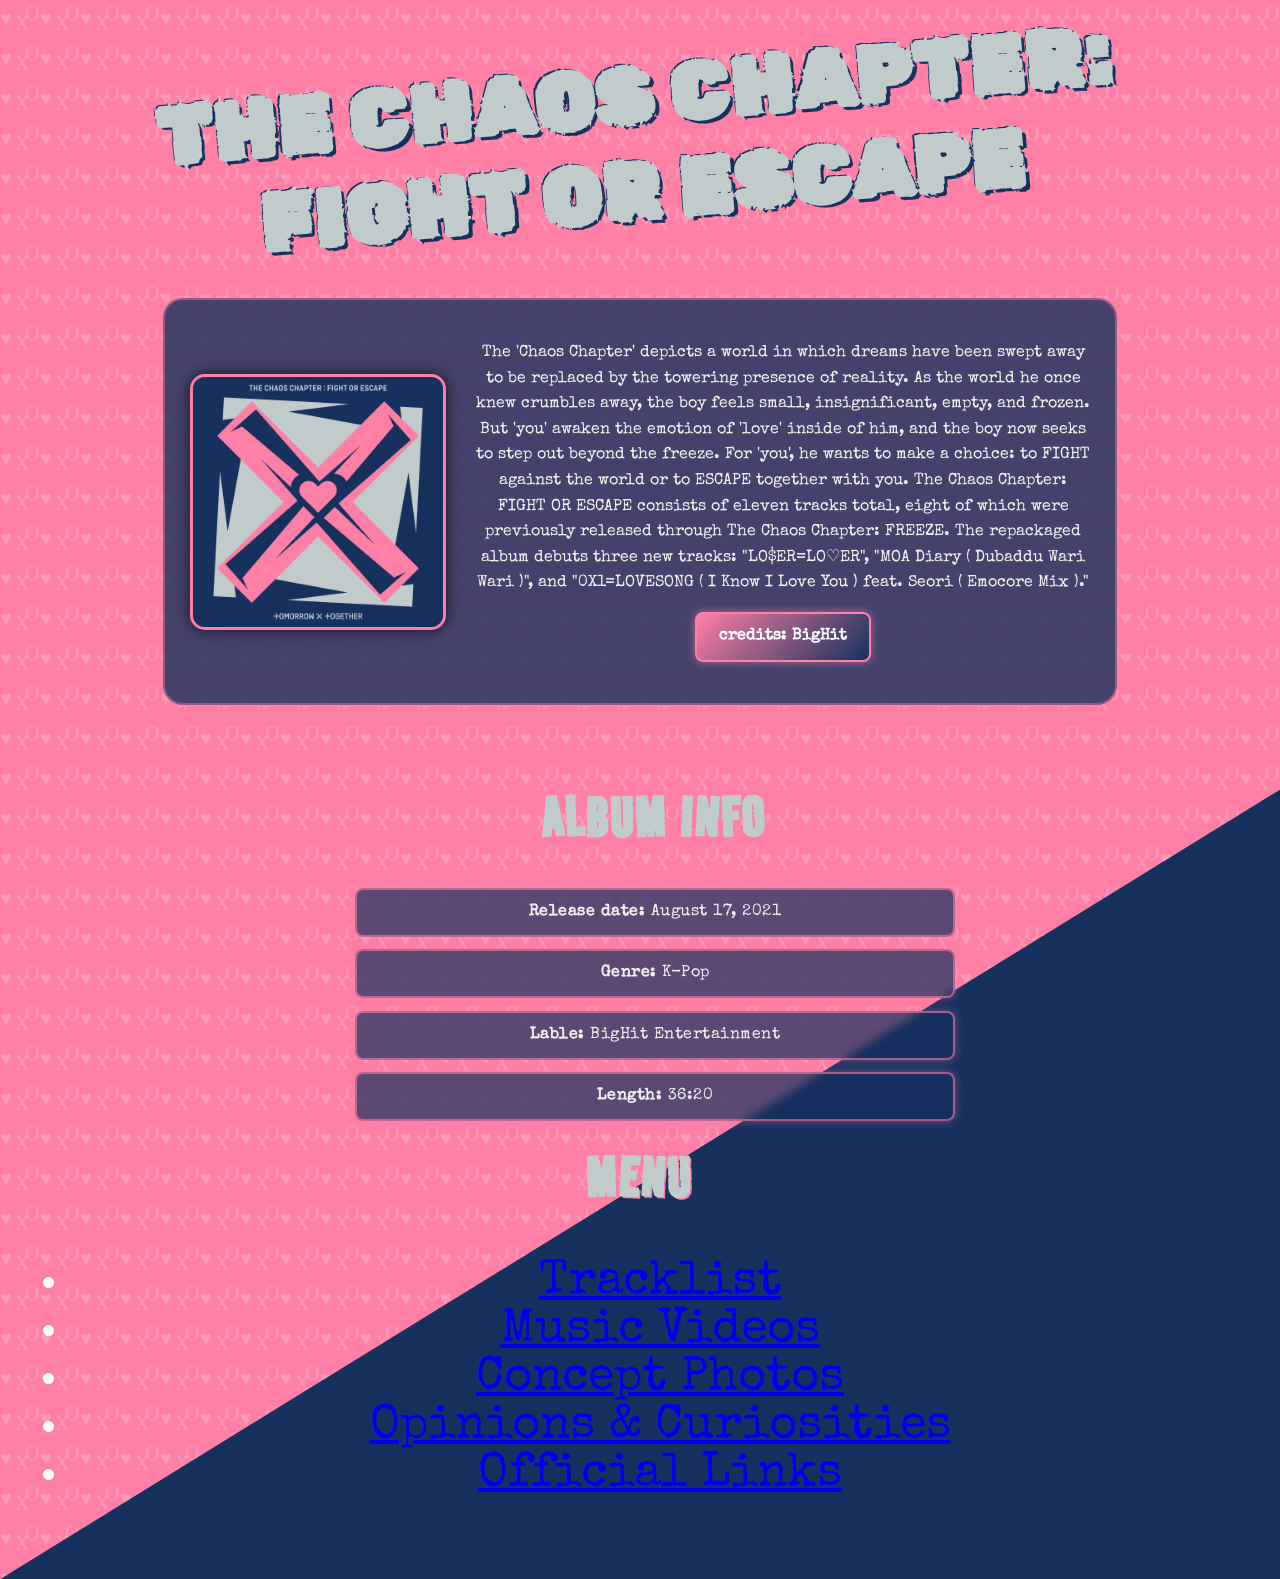
<file: albums/the_chaos_chapter_fight_or_escape.html>
<!DOCTYPE html>
<html lang="en">
<head>

<meta charset="UTF-8">
<meta name="viewport" content="width=device-width, initial-scale=1.0">

<title>The Chaos Chapter: FIGHT OR ESCAPE</title>

<link rel="preconnect" href="https://fonts.googleapis.com">
<link rel="preconnect" href="https://fonts.gstatic.com" crossorigin>
<link href="https://fonts.googleapis.com/css2?family=Rubik+Distressed&display=swap" rel="stylesheet">
<link href="https://fonts.googleapis.com/css2?family=Special+Elite&display=swap" rel="stylesheet">
<link href="https://fonts.googleapis.com/css2?family=Road+Rage&display=swap" rel="stylesheet">

<link rel="stylesheet" href="elements/the_chaos_chapter_fight_or_escape/fight_or_escape.css">
</head>

<body>
<section class="split-diagonal-pattern">

 <!--========================== PAGE CONTENT =================================== -->
<div class="content">
<h1>THE CHAOS CHAPTER: FIGHT OR ESCAPE</h1>

<!-- =============== ALBUM INFO ================ -->
<section class="album-card-fight">
    <img src="../album_cover/fight_or_escape_album_cover.jpg" alt="The Chaos Chapter: FIGHT OR ESCAPE">
    <div class="album-info-fight">
        <p>The 'Chaos Chapter' depicts a world in which dreams have been swept away to be replaced by the towering presence of reality. As the world he once knew crumbles away, the boy feels small, insignificant, empty, and frozen. But 'you' awaken the emotion of 'love' inside of him, and the boy now seeks to step out beyond the freeze. For 'you', he wants to make a choice: to FIGHT against the world or to ESCAPE together with you.
        The Chaos Chapter: FIGHT OR ESCAPE consists of eleven tracks total, eight of which were previously released through The Chaos Chapter: FREEZE. The repackaged album debuts three new tracks: "LO$ER=LO♡ER", "MOA Diary ( Dubaddu Wari Wari )", and "0X1=LOVESONG ( I Know I Love You ) feat. Seori ( Emocore Mix )."<br>
        <a href="https://ibighit.com/txt/eng/discography/detail/the_chaos_chapter-fight_escape.html" target="_blank" class="album-button-fight">credits: BigHit</a>
    </div>
</section>

<!-- =============== ALBUM INFO 2 ================ -->
<section class="album-info-fight" id="album info">
<h2>ALBUM INFO</h2>
<ul class="album-info-fight">
    <li><strong>Release date:</strong> August 17, 2021</li>
    <li><strong>Genre:</strong> K-Pop</li>
    <li><strong>Lable:</strong> BigHit Entertainment</li>
    <li><strong>Length:</strong> 36:20</li>
</ul>
</section>

<!--================ PAGE INDEX ================== -->
<h2>MENU</h2>
<nav class="page-index-fight">
  <ul>
    <li><a href="#tracklist">Tracklist</a></li>
    <li><a href="#music-video">Music Videos</a></li>
    <li><a href="#concepts">Concept Photos</a></li>
    <li><a href="#trivia">Opinions & Curiosities</a></li>
    <li><a href="#official-links">Official Links</a></li>
  </ul>
</nav>


























</div>

<!--================ BACKGROUND ======================= -->
<div class="diagonal-rosa"></div>

</section>

</body>
</html>
</file>
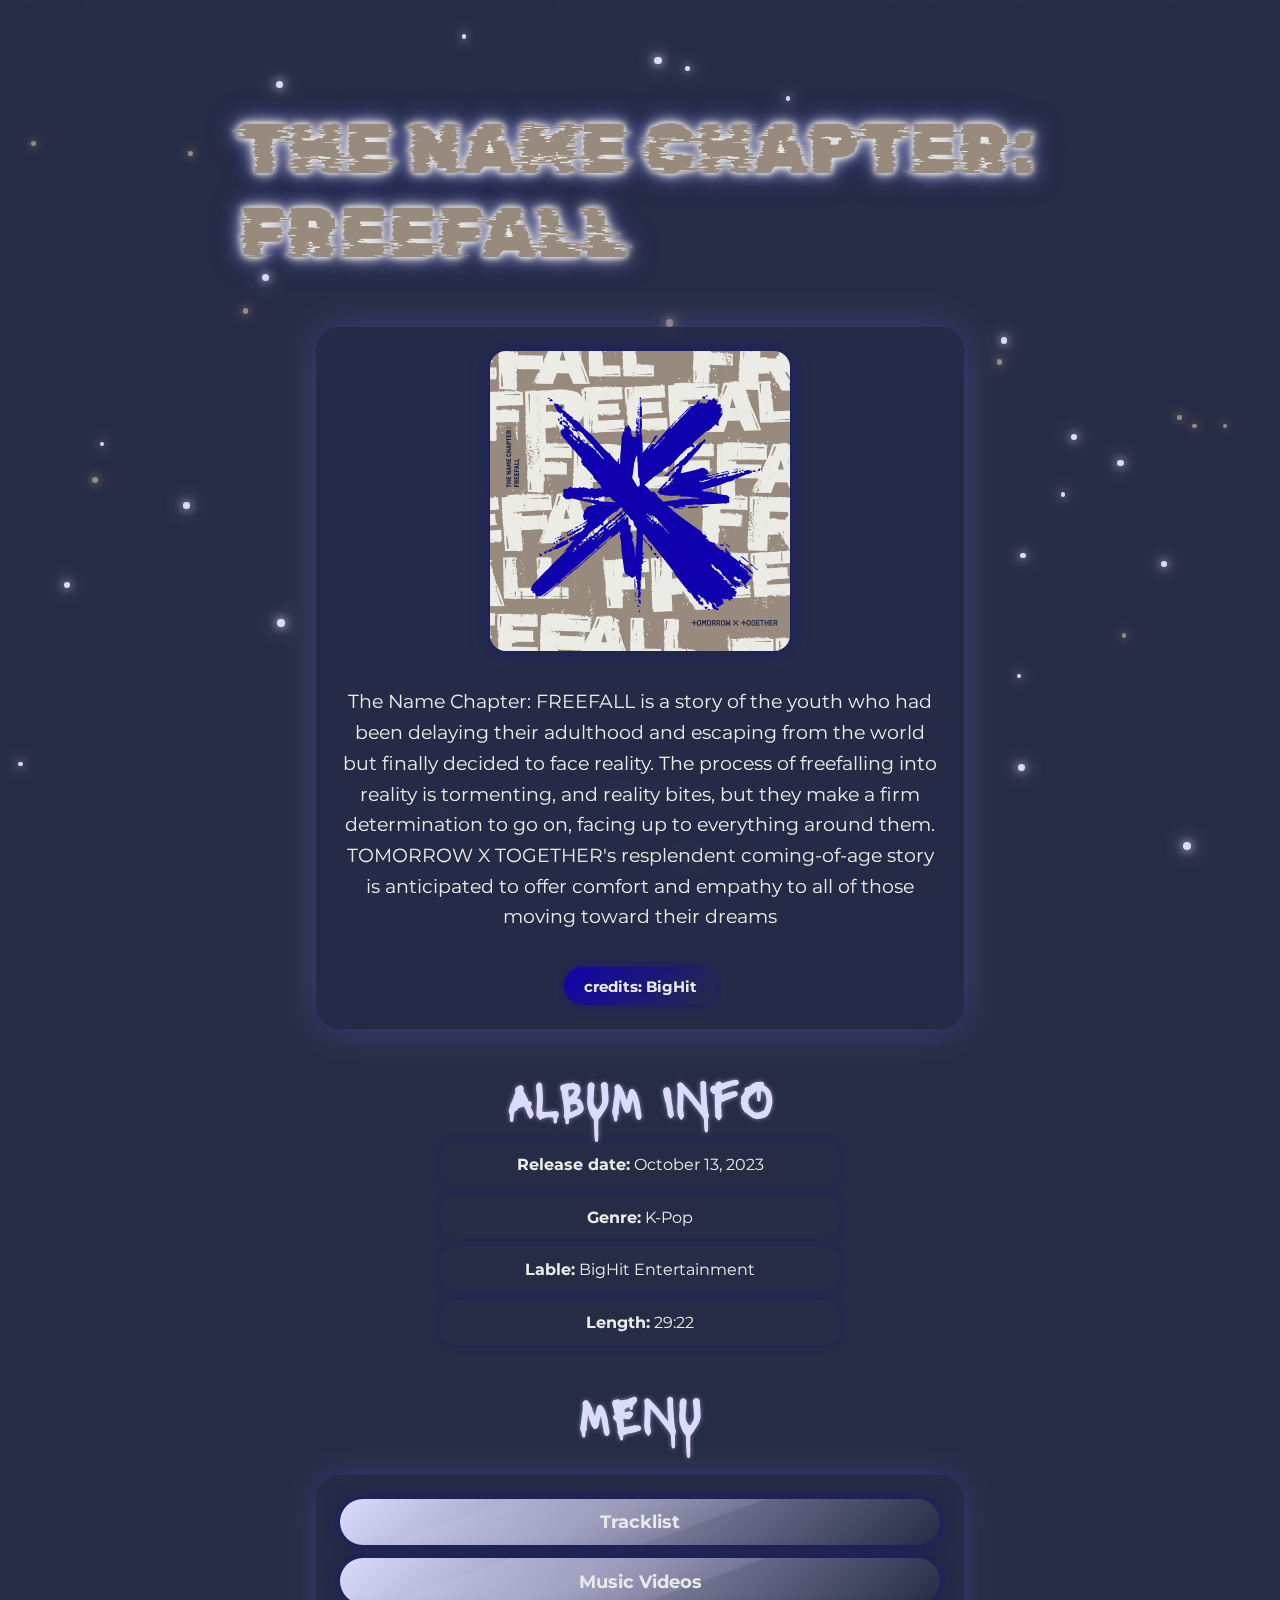
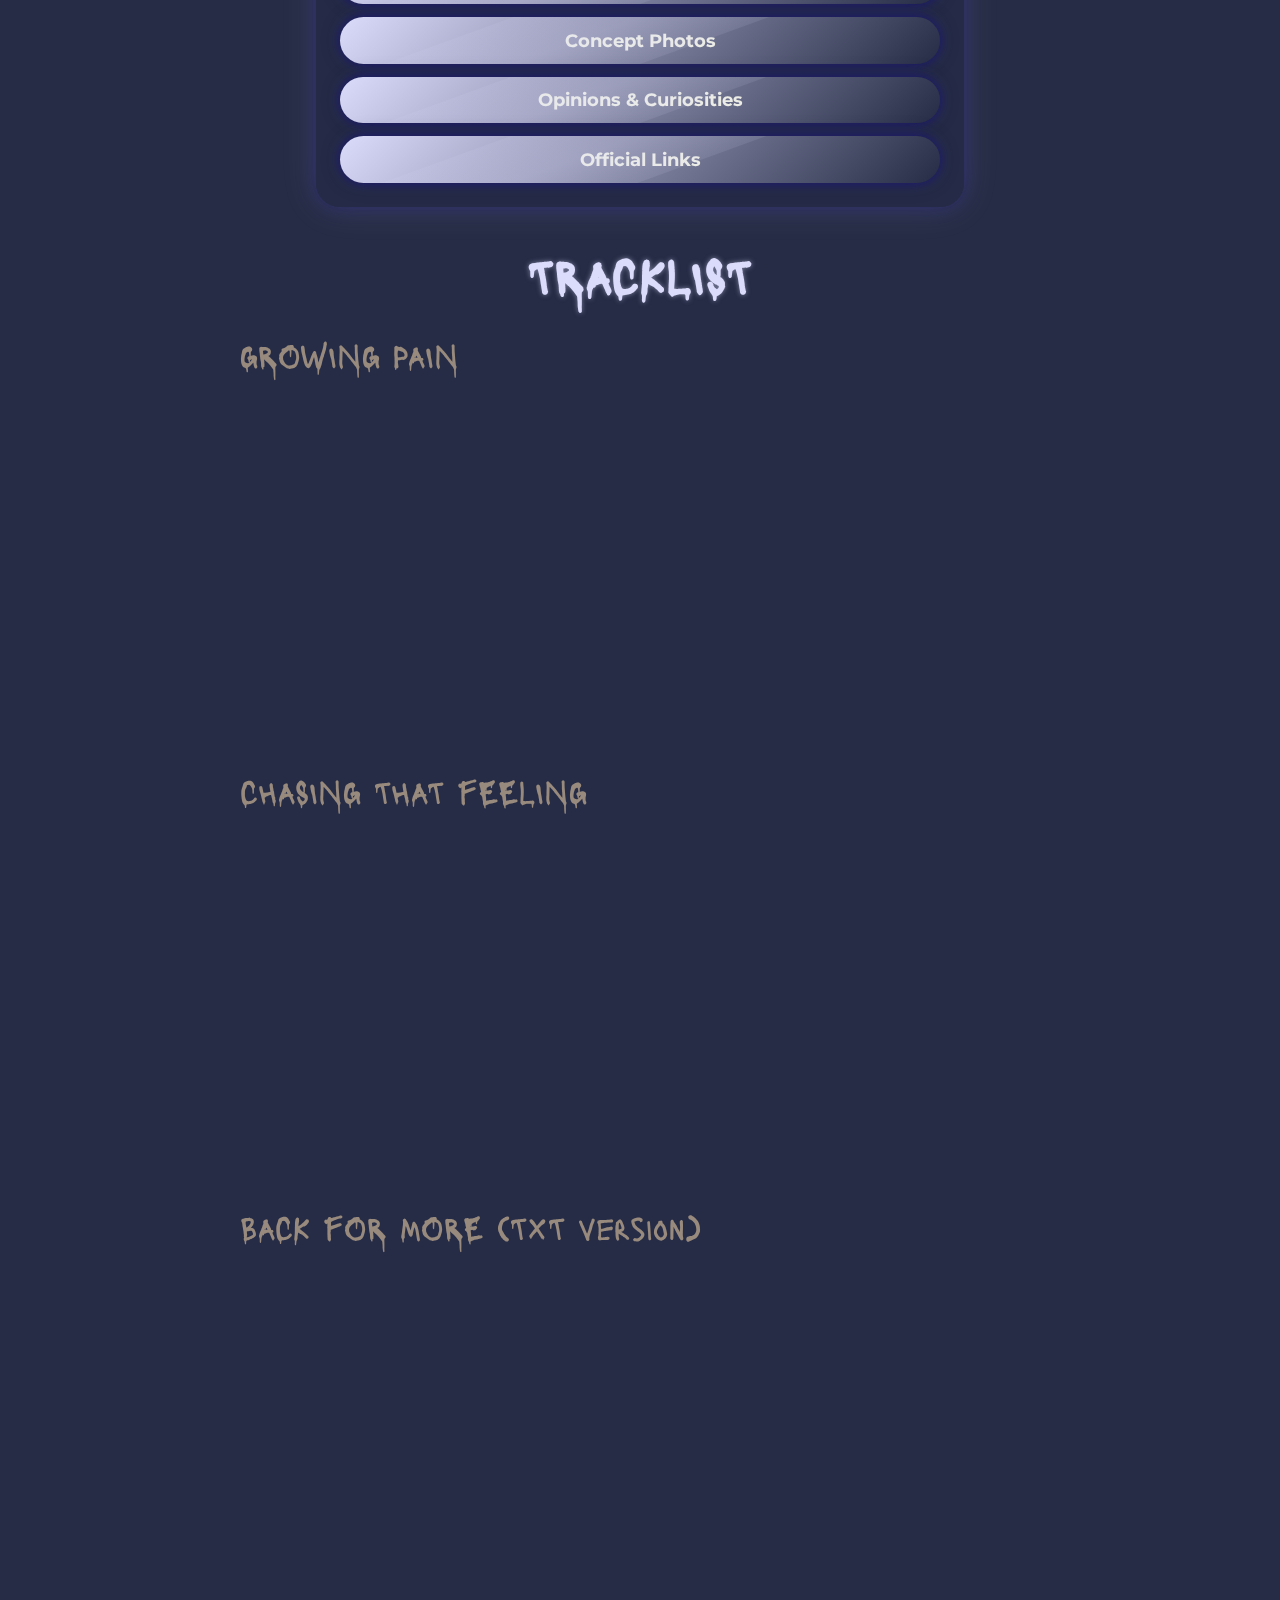
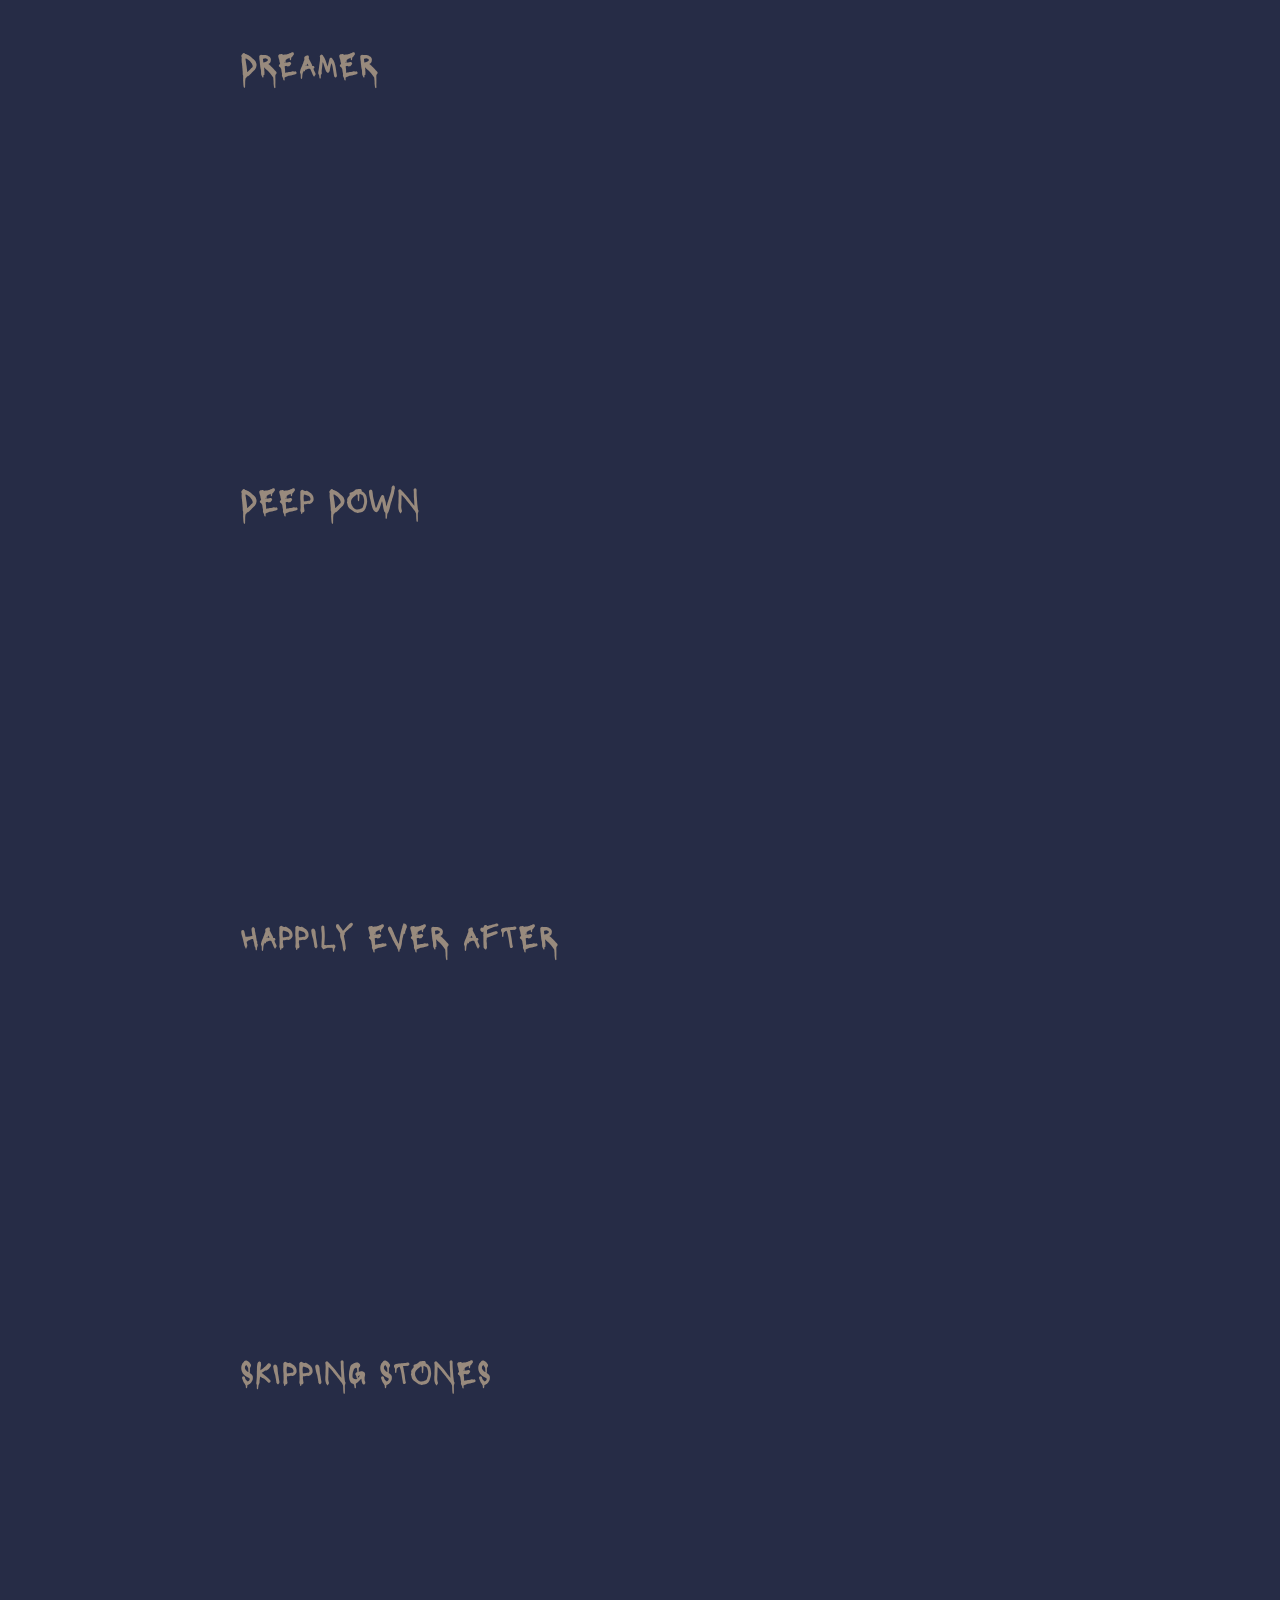
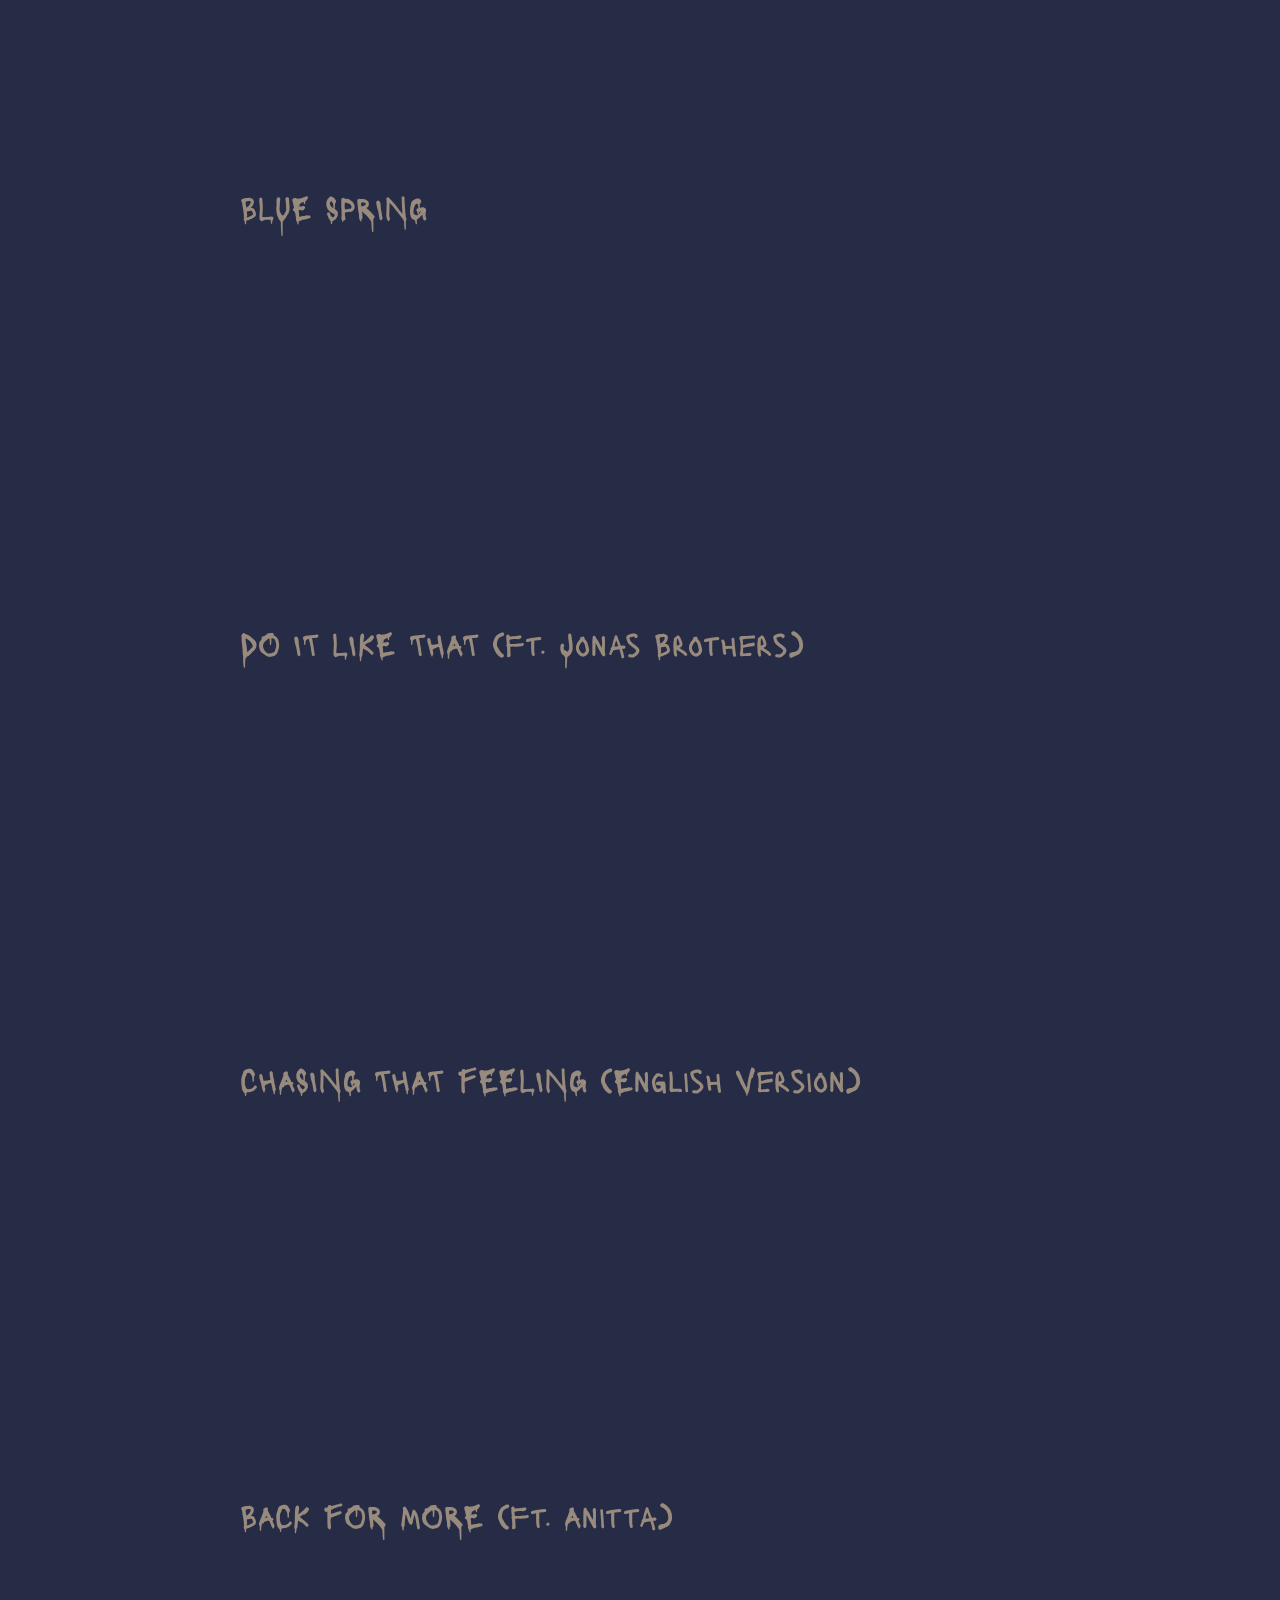
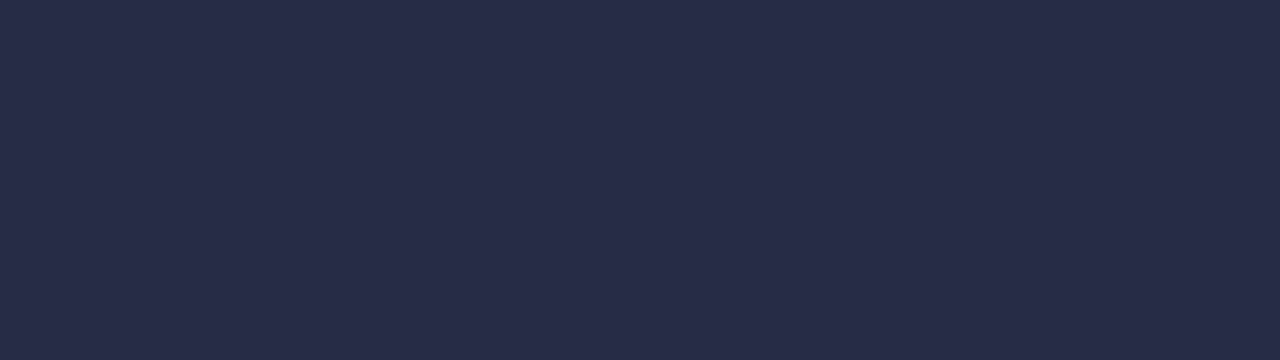
<file: albums/the_name_chapter_freefall.html>
<!DOCTYPE html>
<html lang="en">
<head>
    <meta charset="UTF-8">
    <meta name="viewport" content="width=device-width, initial-scale=1.0">

    <title>The Name Chapter: FREEFALL</title>

    <link rel="preconnect" href="https://fonts.googleapis.com">
    <link rel="preconnect" href="https://fonts.gstatic.com" crossorigin>
    <link href="https://fonts.googleapis.com/css2?family=Montserrat&display=swap" rel="stylesheet">
    <link href="https://fonts.googleapis.com/css2?family=Rubik+Glitch&display=swap" rel="stylesheet">
    <link href="https://fonts.googleapis.com/css2?family=Lacquer&display=swap" rel="stylesheet">

    <link rel="stylesheet" href="elements/the_name_chapter_freefall/freefall_style.css">

</head>
<body>
<div class="rain" id="rain"></div>


<!-- ================================ PAGE CONTENT ==========================================-->
<main class="content">
<h1>THE NAME CHAPTER: FREEFALL</h1>


<!-- =============== ALBUM INFO ================== -->
<section class="album-card-freefall">
    <img src="../album_cover/freefall_album_cover.jpg" alt="The Name Chapter: FREEFALL">
    <div class="album-info-freefall">
        <p>The Name Chapter: FREEFALL is a story of the youth who had been delaying their adulthood and escaping from the world but finally decided to face reality. 
            The process of freefalling into reality is tormenting, and reality bites, but they make a firm determination to go on, facing up to everything around them. <br>
            TOMORROW X TOGETHER's resplendent coming-of-age story is anticipated to offer comfort and empathy to all of those moving toward their dreams</p>
        <a href="https://ibighit.com/txt/eng/discography/detail/freefall/" target="_blank" class="album-button-freefall">credits: BigHit</a>
    </div>
</section>

<!-- =============== ALBUM INFO 2 ================ -->
<section class="album-info-freefall" id="album info">
<h2>ALBUM INFO</h2>
<ul class="album-info-freefall">
    <li><strong>Release date:</strong> October 13, 2023</li>
    <li><strong>Genre:</strong> K-Pop</li>
    <li><strong>Lable:</strong> BigHit Entertainment</li>
    <li><strong>Length:</strong> 29:22</li>
</ul>
</section>

<!--================ PAGE INDEX ================== -->
<h2>MENU</h2>
<nav class="page-index-freefall">
  <ul>
    <li><a href="#tracklist">Tracklist</a></li>
    <li><a href="#music-video">Music Videos</a></li>
    <li><a href="#concepts">Concept Photos</a></li>
    <li><a href="#trivia">Opinions & Curiosities</a></li>
    <li><a href="#official-links">Official Links</a></li>
  </ul>
</nav>

<!--================ TRACKLIST ================== -->
<section id="tracklist">
<h2>TRACKLIST</h2>

<div class="songs-container-freefall">
    <div class="song-card-freefall" onclick="openModal('growing_pain')">
        <h3>GROWING PAIN</h3>
    <iframe data-testid="embed-iframe" style="border-radius:12px" src="https://open.spotify.com/embed/track/7r8aFgJzUbqpApUNmzV5yY?utm_source=generator" width="100%" height="352" frameBorder="0" allowfullscreen="" allow="autoplay; clipboard-write; encrypted-media; fullscreen; picture-in-picture" loading="lazy"></iframe>    </div>

    <div class="song-card-freefall" onclick="openModal('ctf')">
        <h3>CHASING THAT FEELING</h3>
        <iframe data-testid="embed-iframe" style="border-radius:12px" src="https://open.spotify.com/embed/track/0ZPjVmof45INEERgYfadtv?utm_source=generator" width="100%" height="352" frameBorder="0" allowfullscreen="" allow="autoplay; clipboard-write; encrypted-media; fullscreen; picture-in-picture" loading="lazy"></iframe>    </div>

    <div class="song-card-freefall" onclick="openModal('back_for_more')">
        <h3>BACK FOR MORE (TXT version)</h3>
        <iframe data-testid="embed-iframe" style="border-radius:12px" src="https://open.spotify.com/embed/track/2AdzsePCqH6NUcMq7tYYmx?utm_source=generator" width="100%" height="352" frameBorder="0" allowfullscreen="" allow="autoplay; clipboard-write; encrypted-media; fullscreen; picture-in-picture" loading="lazy"></iframe>    </div>

    <div class="song-card-freefall" onclick="openModal('dreamer')">
        <h3>DREAMER</h3>
        <iframe data-testid="embed-iframe" style="border-radius:12px" src="https://open.spotify.com/embed/track/59ScHwQ4PP0TRTJgG07PAW?utm_source=generator" width="100%" height="352" frameBorder="0" allowfullscreen="" allow="autoplay; clipboard-write; encrypted-media; fullscreen; picture-in-picture" loading="lazy"></iframe>    </div>

    <div class="song-card-freefall" onclick="openModal('deep_down')">
        <h3>DEEP DOWN</h3>
        <iframe data-testid="embed-iframe" style="border-radius:12px" src="https://open.spotify.com/embed/track/4iK0QSCW3nmt6bsZtAjzX6?utm_source=generator" width="100%" height="352" frameBorder="0" allowfullscreen="" allow="autoplay; clipboard-write; encrypted-media; fullscreen; picture-in-picture" loading="lazy"></iframe>    </div>

    <div class="song-card-freefall" onclick="openModal('happily_ever_after')">
        <h3>HAPPILY EVER AFTER</h3>
        <iframe data-testid="embed-iframe" style="border-radius:12px" src="https://open.spotify.com/embed/track/29r5gr7b0f710smqMrm7pP?utm_source=generator" width="100%" height="352" frameBorder="0" allowfullscreen="" allow="autoplay; clipboard-write; encrypted-media; fullscreen; picture-in-picture" loading="lazy"></iframe>    </div>

    <div class="song-card-freefall" onclick="openModal('skipping_stones')">
        <h3>SKIPPING STONES</h3>
        <iframe data-testid="embed-iframe" style="border-radius:12px" src="https://open.spotify.com/embed/track/0bPy1iMfSOO2pevpXLhnoG?utm_source=generator" width="100%" height="352" frameBorder="0" allowfullscreen="" allow="autoplay; clipboard-write; encrypted-media; fullscreen; picture-in-picture" loading="lazy"></iframe>    </div>

    <div class="song-card-freefall" onclick="openModal('blue_spring')">
        <h3>BLUE SPRING</h3>
        <iframe data-testid="embed-iframe" style="border-radius:12px" src="https://open.spotify.com/embed/track/7o3sxXABQ4VacMPDa6hUFO?utm_source=generator" width="100%" height="352" frameBorder="0" allowfullscreen="" allow="autoplay; clipboard-write; encrypted-media; fullscreen; picture-in-picture" loading="lazy"></iframe>    </div>

    <div class="song-card-freefall" onclick="openModal('do_it_like_that')">
        <h3>DO IT LIKE THAT (ft. Jonas Brothers)</h3>
        <iframe data-testid="embed-iframe" style="border-radius:12px" src="https://open.spotify.com/embed/track/0XM1XnOYv8BkFPFVCU8ZjX?utm_source=generator" width="100%" height="352" frameBorder="0" allowfullscreen="" allow="autoplay; clipboard-write; encrypted-media; fullscreen; picture-in-picture" loading="lazy"></iframe>    </div>

    <div class="song-card-freefall" onclick="openModal('ctf_english')">
        <h3>CHASING THAT FEELING (English Version)</h3>
        <iframe data-testid="embed-iframe" style="border-radius:12px" src="https://open.spotify.com/embed/track/3lJyZMz60jW3TTGeOFUrCd?utm_source=generator" width="100%" height="352" frameBorder="0" allowfullscreen="" allow="autoplay; clipboard-write; encrypted-media; fullscreen; picture-in-picture" loading="lazy"></iframe>    </div>

    <div class="song-card-freefall" onclick="openModal('back_for_more_anitta')">
        <h3>BACK FOR MORE (ft. Anitta)</h3>
        <iframe data-testid="embed-iframe" style="border-radius:12px" src="https://open.spotify.com/embed/track/6uTPA1xlcsk6dbchB2dhzl?utm_source=generator" width="100%" height="352" frameBorder="0" allowfullscreen="" allow="autoplay; clipboard-write; encrypted-media; fullscreen; picture-in-picture" loading="lazy"></iframe>    </div>
</div>
</section>


<!--================ SONGS MODAL ================== -->
<section id="modal-freefall-songs">

<!--GROWING PAIN-->
<div id="modal-growing_pain" class="modal-freefall">
    <div class="modal-content-freefall">
    <span class="close-freefall" onclick="closeModal('growing_pain')">&times;</span>
    <h2>GROWING PAIN</h2>
    <p class="modal-songs-description-freefall">It is a metal-based hard rock genre song. The dynamic drums and rough-textured distortion guitar are attractive, and the explosive melody and the tone of TOMORROW X TOGETHER maximize the dreamy atmosphere and immersion. 
        The first thing he encountered on the journey to reality from the beautiful but irresponsible paradise was the pain that came at the moment of the downhill. The boy decides to accept even this pain as growing pains. 
        Yeonjun, Taehyun, and Hueningkai participated in the lyrics.</p>
    <p> <a class="modal-link-freefall" href="https://www.melon.com/album/detail.htm?albumId=11343302" target="_blank">credits: Melon</a></p>
    
    <h3>Lyrics</h3>  
    <p class="lyrics-freefall"><strong>[Verse 1: Huening Kai, Soobin, Yeonjun]</strong>
    Been free falling
    허공 속으로
    낙원의 끝 절벽 아래
    Don't know how to fly but I'm gonna try to let go
    온몸을 다 할퀴는
    날카로운 air
    중력은 날 끌어당기네
    Don't know how to fly but I'm gonna try to let go

    <strong>[Pre-Chorus: Beomgyu, Taehyun, Yeonjun]</strong>
    어린 시절의 꿈
    끝없는 낙하 성장의 증거
    깨면 끝이 났던 그 꿈과는 달라
    온몸이 아파, there's no way to stop
    I throw myself, throw myself, throw myself
    Free falling, falling, falling, say

    <strong>[Chorus: Yeonjun, Huening Kai, Taehyun]</strong>
    (Ooh) 떨어져 끝없이
    (Ooh) 기꺼이 go low
    고통 속으로
    던져버려, body, yeah
    (Ooh) 부딪혀 겁 없이
    (Ooh) 곤두박질쳐
    현실 속으로
    던져버려, body, yeah

    <strong>[Verse 2: Huening Kai, Soobin, Yeonjun]</strong>
    눈을 떠
    저기 땅을 보렴
    피하지 마 절대
    You just gotta face it
    피가 흐르고
    뼈가 부러진대도
    Gotta make my way through this
    I'm falling

    <strong>[Chorus: Huening Kai, Taehyun, Yeonjun]</strong>
    (Ooh) 떨어져 끝없이
    (Ooh) 기꺼이 go low
    고통 속으로
    던져버려, body, yeah
    (Ooh) 부딪혀 겁 없이
    (Ooh) 곤두박질쳐
    현실 속으로
    던져버려, body, yeah

    <strong>[Bridge: Taehyun, Yeonjun]</strong>
    Go
    후횐 없어 (후횐 없어)
    거짓 없는 꿈에 나를 던져
    I'm falling

    <strong>[Chorus: Yeonjun, Soobin, Taehyun]</strong>
    (Ooh) 떨어져 끝없이
    (Ooh) 기꺼이 go low
    고통 속으로
    던져버려, body, yeah
    (Ooh) 부딪혀 겁 없이
    (Ooh) 곤두박질쳐
    현실 속으로
    던져버려, body, yeah</p>
    <p> <a class="modal-link-freefall" href="https://genius.com/Tomorrow-x-together-growing-pain-lyrics" target="_blank">credits: Genius</a></p>

    <h3>English Translation</h3>
    <p class="lyrics-freefall">Been free falling
    Into the sky
    The end of paradise is under the cliff
    (Don't know how to fly but I'm gonna try to let go)

    The sharp air
    That scratches my whole body
    Gravity attracts me
    (Don't know how to fly, but I'm gonna try to let go)

    The dream I had when I was a child
    The endless freefall 
    The proof of growth
    When I'm awaken, it's different from that dream that ended

    My whole body hurts
    There's no way to stop
    I throw myself
    Throw myself
    Throw myself
    Free falling, falling, falling
    Say

    Falling endlessly
    Willingly go low
    Into the pain
    Throw your body yeah
    Crash without any fear
    Fall head first into reality
    Throw your body yeah

    Open your eyes
    Look at the ground right there
    Don't avoid it at any cost (You just gotta face it)
    Even if you bleed
    Even if your bones break
    Gotta make my way through this

    I'm falling
    Falling endlessly
    Willingly go low
    Into the pain
    Throw your body yeah
    Crash without any fear
    Fall head first into reality
    Throw your body yeah

    I don't have any regrets
    Throw me into the dream with no lies
    I'm falling
    Falling endlessly
    Willingly go low
    Into the pain
    Throw your body yeah
    Crash without any fear
    Fall head first into reality
    Throw your body yeah</p>
    <p> <a class="modal-link-freefall" href="https://x.com/translatingTXT/status/1712683717754327244" target="_blank">credits: @translatingTXT</a></p>

    </div>
</div>

<!--CHASING THAT FEELING-->
<div id="modal-ctf" class="modal-freefall">
    <div class="modal-content-freefall">
    <span class="close-freefall" onclick="closeModal('ctf')">&times;</span>
    <h2>CHASING THAT FEELING</h2>
    <p class="modal-songs-description-freefall">It is a new wave genre with a 1980s sensibility, and its speedy melody, heavy beat, and synthesizer sound make good use of TOMORROW X TOGETHER's unique style. 
    It is a song that leaves behind the sweet but ungrowth past and announces a new beginning in reality. Unlike the romantic and hopeful hymns of youth, 
    TOMORROW X TOGETHER openly reveals and confronts the pain, anxiety, and even the emptiness of reality, raising the consensus of young people in this era.</p>
    <p> <a class="modal-link-freefall" href="https://www.melon.com/album/detail.htm?albumId=11343302" target="_blank">credits: Melon</a></p>
    
    <h3>Lyrics</h3>  
    <p class="lyrics-freefall"><strong>[Verse 1: Beomgyu, Yeonjun]</strong>
    천국을 등진 난
    Fall from the sky
    Maybe I'll miss it for good
    달콤했던 환각
    고통이 살갗에
    I prepared to die
    더 속력을 높여서
    Down to earth like a meteorite

    <strong>[Chorus: Huening Kai, Taehyun, Soobin, Yeonjun]</strong>
    내 숙명아, come and kiss me
    I just keep on chasing that feeling
    망가진 나여도 leave me
    I just keep on chasing, chasing that
    Feeling
    Chasing that feeling
    Chasing that feeling
    It's all I know, it's all I know

    <strong>[Verse 2: Huening Kai, Yeonjun]</strong>
    길을 잃었던 나의 시간
    I was lost like a child
    비로소 진실을 봤어, yeah
    And I feel so alive
    내 몸의 growing pains
    Feels like I'm on fire
    조금 아파도
    Burn and fall like a shooting star

    <strong>[Chorus: Soobin, Taehyun, Beomgyu]</strong>
    내 숙명아, come and kiss me
    I just keep on chasing that feeling
    망가진 나여도 leave me
    I just keep on chasing, chasing that
    Feeling
    Chasing that feeling
    Chasing that feeling
    It's all I know, it's all I know

    <strong>[Post-Chorus: Huening Kai]</strong>
    I'm chasing
    Chasing
    I'm chasing

    <strong>[Bridge: Yeonjun]</strong>
    천국을 등진 난
    Fall from the sky
    And everything's gonna be alright, alright, alright

    <strong>[Chorus: Huening Kai, Beomgyu, Soobin, Taehyun]</strong>
    내 숙명아, come and kiss me
    I just keep on chasing that feeling
    망가진 나여도 leave me
    I just keep on chasing, chasing that
    Feeling
    Chasing that feeling
    Chasing that feeling
    It's all I know, it's all I know

    <strong>[Post-Chorus: Soobin, Yeonjun]</strong>
    I keep chasing, chasing
    I'm chasing
    Chasing
    Chasing that feeling</p>
    <p> <a class="modal-link-freefall" href="https://genius.com/Tomorrow-x-together-chasing-that-feeling-lyrics" target="_blank">credits: Genius</a></p>

    <h3>English Translation</h3>
    <p class="lyrics-freefall">Turn my back on heaven
    Fall from the sky
    Maybe I'll miss it for good
    The sweet mirage

    Pain on my skin 
    I prepared to die
    Step up my velocity
    Down to earth like a meteorite

    My fate, come and kiss me 
    I just keep on chasing that feeling

    Even if I'm broken, leave me 
    I just keep on chasing 

    Chasing that feeling 
    Chasing that feeling 
    Chasing that feeling
    It's all I know, it's all I know 

    My time when I lost my way 
    I was lost like a child 
    At last, I saw the truth, yeah 
    And I feel so alive

    My body's growing pains
    Feels like I'm on fire
    Even if it hurts a little
    Burn and fall like a shooting star

    My fate, come and kiss me
    I just keep on chasing that feeling
    Even if I'm broken, leave me
    I just keep on chasing

    Chasing that feeling 
    Chasing that feeling 
    Chasing that feeling
    It's all I know, it's all I know 

    I'm chasing 
    Chasing, 
    I'm chasing

    Turn my back on heaven
    Fall from the sky 
    And everything's gonna be alright

    My fate, come and kiss me 
    I just keep on chasing that feeling
    Even if I'm broken, leave me 
    I just keep on chasing 

    Chasing that feeling 
    Chasing that feeling 
    Chasing that feeling
    It's all I know, it's all I know 

    I keep chasing, chasing
    Im chasing
    Chasing
    Chasing that feeling</p>
    <p> <a class="modal-link-freefall" href="https://x.com/translatingTXT/status/1712801637666824555" target="_blank">credits: @translatingTXT</a></p>

    </div>
</div>

<!--BACK FOR MORE TXT-->
<div id="modal-back_for_more" class="modal-freefall">
    <div class="modal-content-freefall">
    <span class="close-freefall" onclick="closeModal('back_for_more')">&times;</span>
    <h2>BACK FOR MORE (TXT Version)</h2>
    <p class="modal-songs-description-freefall">This version of the collaboration song "Back for More (with Anitta)" with Brazilian pop star Anitta, which was officially released on September 15 after premiering at the "2023 MTV Video Music Awards", 
        is filled with only the voice of TOMORROW X TOGETHER. 
        This song in the disco genre, with its groovy bass line and whistle sound, exudes a sexy charm, unlike the bright and cheerful disco songs on the TOMORROW X TOGETHER label.</p>
    <p> <a class="modal-link-freefall" href="https://www.melon.com/album/detail.htm?albumId=11343302" target="_blank">credits: Melon</a></p>
    
    <h3>Lyrics</h3>  
    <p class="lyrics-freefall"><strong>[Intro: Beomgyu]</strong>
    I can see you comin' back for more
    Comin' back for more, ayy
    If you walk out that door

    <strong>[Verse 1: Taehyun, Huening Kai]</strong>
    When I'm with you, it all feels different
    When I'm with you, it all makes sense
    And I know you don't feel no different
    Woah-ooh
    There's a magic to how we livin'
    There's a magic to what this is
    It's like a dream and we both day-trippin'
    Woah-ooh

    <strong>[Pre-Chorus: Yeonjun, Soobin]</strong>
    All I know is if you walk away
    There'll be something
    There'll be things you can't replace
    All I know is if you walk away
    There'll be something
    Baby, that's okay, 'cause

    <strong>[Chorus: Yeonjun, Beomgyu]</strong>
    I can see you comin' back for more
    Comin' back for more (Yeah)
    If you walk out that door
    I can see you comin' back for more (Can you?)
    Comin' back for more (Yeah)
    If you walk out that door

    <strong>[Verse 2: Huening Kai, Yeonjun]</strong>
    When I'm with you, it all feels different
    There's no logic to what we say
    But we talk and talk the night away
    Oh-oh
    We don't got none of the issues that people got
    Keep it on some of the same waves we keepin' on
    None of that stuff to make you dependent on
    Ooh

    <strong>[Pre-Chorus: Taehyun]</strong>
    All I know is if you walk away
    There'll be something
    Baby, that's okay, 'cause

    <strong>[Chorus: Beomgyu, Soobin]</strong>
    I can see you comin' back for more
    Comin' back for more (Yeah)
    If you walk out that door
    I can see you comin' back for more (Baby)
    Comin' back for more (Yeah)
    If you walk out that door

    <strong>[Post-Chorus: Taehyun, Huening Kai]
    When I'm with you, it all feels different</strong>
    When I'm with you, when I'm with you (Yeah)
    I can see you comin' back for more
    Comin' back for more
    If you walk out that—

    <strong>[Bridge: Yeonjun, Taehyun]</strong>
    Oh-oh
    Oh
    Ah, ta-da-da, ah
    Ooh
    Ah, ta-da-da, ah
    If you walk out the door
    Ooh-ooh
    Ow
    When I'm with you, when I'm with you (Come on)

    <strong>[Chorus: Taehyun, Yeonjun]</strong>
    I can see you comin' back for more (Comin' back for more)
    Comin' back for more (Ooh-ooh)
    If you walk out that door (Door)
    I can see you comin' back for more (Ah)
    Comin' back for more (Yeah)
    If you walk out that-</p>
    <p> <a class="modal-link-freefall" href="https://genius.com/Tomorrow-x-together-back-for-more-txt-ver-lyrics" target="_blank">credits: Genius</a></p>
    </div>
</div>

<!--DREAMER-->
<div id="modal-dreamer" class="modal-freefall">
    <div class="modal-content-freefall">
    <span class="close-freefall" onclick="closeModal('dreamer')">&times;</span>
    <h2>DREAMER</h2>
    <p class="modal-songs-description-freefall">It is a song in the R&B Soul genre with a 6/8 rhythm that has a calm yet serious mood. 
        The story of 'looking at the stars shining in the night sky and remembering forgotten dreams and identities' is based on the sensibility of TOMORROW X TOGETHER. 
        It was drawn delicately. The combination of sticky grooves, sexy atmosphere Top Line, and appealing vocals shows the musical spectrum of the five members expanding even further. 
        Yeonjun, Soobin, Beomgyu, and Hueningkai participated in the lyrics.</p>
    <p> <a class="modal-link-freefall" href="https://www.melon.com/album/detail.htm?albumId=11343302" target="_blank">credits: Melon</a></p>
    
    <h3>Lyrics</h3>  
    <p class="lyrics-freefall"><strong>[Verse 1: Huening Kai, Taehyun, Yeonjun, Beomgyu]</strong>
    미로 속을 걸어, all day, 위로 따윈 기대 못 해
    A pity, 내 발길이 더 길이 없어 휘청이네
    네버랜드 저 너머 사랑했던 꿈은 어려워
    Late night, 동경했던 꿈 앞에서 결국 고갤 숙여, no
    I know, you know, 꿈은 like magic
    Twinkle, twinkle, disappear
    철 좀 들어 뭣 같은 얘기
    이대로 도망갈까?

    <strong>[Chorus: Soobin, Taehyun]</strong>
    발끝만 보던 그 밤
    밝게 빛나던 star
    쏟아진 light
    이제야 찾았어 난
    멀리 기다려 준 star
    난 다시 꿈을 꿔
    되찾은 name, 꿈을 좇는 chase
    I'm a dreamer, dreamer, dreamer with memories of stars

    <strong>[Post-Chorus: Soobin, Taehyun, Yeonjun]</strong>
    (Ooh-ooh-ooh, ooh-ooh)
    Stars
    (Ooh-ooh-ooh, ooh-ooh)
    Stars
    (Ooh-ooh-ooh, ooh-ooh)
    Dreamer, dreamer, dreamer with
    Let me break it down for you

    <strong>[Verse 2: Soobin, Huening Kai, Beomgyu, Taehyun]</strong>
    New life, day and night
    새로 태어난 아이처럼 난 아이처럼 난
    널 따라가
    날 비추는 꿈
    꿈꾸지 않는 어른과 꿈뿐인 소년
    그 흔한 두 갈래 길 사이 난 gray
    어두워진대도 더 별빛은 shining
    빛을 따라 한 뼘 더 자라나

    <strong>[Chorus: Huening Kai, Yeonjun, Soobin]</strong>
    길고 긴 방황의 끝
    오랜 미래의 꿈
    내 이름을
    이제야 찾았어 난
    멀리 기다려 준 star
    아마 난 어쩔 수 없는 dreamer
    Yeah, I found a name
    I'm a dreamer, dreamer, dreamer with memories of stars

    <strong>[Post-Chorus: Huening Kai, Soobin, Yeonjun]</strong>
    (Ooh-ooh-ooh, ooh-ooh)
    Stars
    (Ooh-ooh-ooh, ooh-ooh)
    Stars
    (Ooh-ooh-ooh, ooh-ooh)
    Dreamer, dreamer, dreamer with
    Let me break it down for you</p>
    <p> <a class="modal-link-freefall" href="https://genius.com/Tomorrow-x-together-growing-pain-lyrics" target="_blank">credits: Genius</a></p>

    <h3>English Translation</h3>
    <p class="lyrics-freefall">I've been walking inside this
    maze all day
    Can't expect any consolation 
    A pity, my footsteps
    Are faltering at a dead end

    Neverland and beyond 
    The dream that I loved there is complicated
    Late night, in front of the dream that 
    l once longed for, 
    I put my head down, no

    I know you know
    Dreams are like magic
    Twinkle, twinkle
    Disappear

    "Grow up, won't you?"
    These pathetic words
    Should I run away like this?
    That night where I only see the tips of my toes
    The star that shone bright
    The pouring light

    I've finally found it
    The star that awaits me afar
    I dream again
    The name I found again
    The chase of seeking the dream 
    I'm a dreamer, dreamer
    Dreamer with memories of stars
    Stars
    Stars

    Dreamer, dreamer, dreamer with
    Let me break it down for you
    New life
    Day and night
    Like a newborn baby, I 
    Like a baby, I
    Follow you

    The dream that lights me up
    A grown up that doesn't dream at all 
    and a boy that only dreams 
    Between these two common roads, I'm gray

    Even if it gets dark, the stars are shining
    Following the light, I grow a little
    more

    The end of my long wandering
    The dreams of the future ahead, 
    I finally found my name 
    The star that awaits me afar 
    Maybe I'm just a hopeless dreamer

    Yeah, I found a name 
    I'm a dreamer, dreamer, dreamer with memories of stars
    Stars
    Stars
    Dreamer, dreamer, dreamer with 
    Let me break it down for you</p>
    <p> <a class="modal-link-freefall" href="https://x.com/translatingTXT/status/1712693071178035237" target="_blank">credits: @translatingTXT</a></p>
    </div>
</div>

<!--DEEP DOWN-->
<div id="modal-deep_down" class="modal-freefall">
    <div class="modal-content-freefall">
    <span class="close-freefall" onclick="closeModal('deep_down')">&times;</span>
    <h2>DEEP DOWN (머리에 솟아난 뿔은 나의 왕관이었다)</h2>
    <p class="modal-songs-description-freefall">The dreamy synthesizer sound and exciting drum rhythm create a sophisticated feel. 
        It is a pop song with elements of Jersey club rhythm and EDM, and Yeonjun participated in writing the lyrics. 
        As the lyrics say, "Difference was me" and "A special one and only given to me," the point is a mature perspective that realizes and 
        deeply accepts that the 'horn' (difference) that was only thought of as shameful can be one's own 'crown' (individuality and identity) and positive hope.</p>
    <p> <a class="modal-link-freefall" href="https://www.melon.com/album/detail.htm?albumId=11343302" target="_blank">credits: Melon</a></p>
    
    <h3>Lyrics</h3>  
    <p class="lyrics-freefall"><strong>[Verse 1: Yeonjun, Taehyun]</strong>
    어느 날 훅 솟아난 뿔
    수치스러운 기분
    머릿속이 하얘 이불 속에 hiding
    오직 나 홀로 different

    <strong>[Refrain: Beomgyu, Huening Kai]</strong>
    끝없이 도망쳐 봐도
    결국 마주치는 내 자신과 뿔
    칠흑 같은 어둠 속
    널 부러뜨리기 직전 난 깨달아
    네가 없는 난 없어

    <strong>[Pre-Chorus: Soobin, Taehyun]</strong>
    Telling me, 답이 뭔지?
    Telling me, 알게 됐지?
    다름이 곧 나였지?
    So deep down, I need you more
    Now I see what I can see
    It's a crown, 날 빛내지
    다름이 곧 what I need
    So deep down, I need you more

    <strong>[Chorus: Yeonjun, Beomgyu, Taehyun, *Soobin*]</strong>
    More, more, more, more
    More, more, more, more
    More, more, more, more
    Deep down, I need you more
    More, more, more, more (Telling me)
    More, more, more, more (Telling me)
    More, more, more, more (Telling me)
    Deep down, I need you more
    More, more, more, more
    More, more, more, more
    More, more, more, more
    Deep down, I need you more
    More, more, more, more (Telling me)
    More, more, more, more (Telling me)
    More, more, more, more (Telling me)
    *Deep down, I need you more*

    <strong>[Verse 2: Huening Kai, Taehyun]</strong>
    긴 방황 뒤 마침내 알게 된 진실
    정답은 가까이, yeah
    A big crown on me, 더는 흉한 뿔이 아닌
    You're my silver lining

    <strong>[Refrain: Beomgyu, Yeonjun]</strong>
    도망치고 외면해 봤지만
    운명이란 건 참 짓궂어
    환히 날 이끌던 빛은
    항상 날 빛내주던 너라는 걸
    선명히 알게 됐어

    <strong>[Pre-Chorus: Soobin, Taehyun]</strong>
    Telling me, 나의 다름이
    Telling me, 날 만들지
    Telling me, one and only
    So deep down, I need you more
    흠이자 오점 아닌
    나에게만 주어진
    특별한 one and only
    So deep down, I need you more

    <strong>[Chorus: Soobin, Huening Kai, Yeonjun, *Beomgyu*, (Taehyun)]</strong>
    More, more, more, more
    More, more, more, more (More)
    More, more, more, more
    Deep down, I need you more
    More, more, more, more (Telling me)
    More, more, more, more (Telling me) (Yeah)
    More, more, more, more (Telling me)
    Deep down, I need you more
    More, more, more, more
    More, more, more, more (Ooh)
    More, more, more, more
    Deep down, I need you more
    More, more, more, more (Telling me)
    More, more, more, more (Telling me) (Oh)
    More, more, more, more (Telling me)
    *Deep down, I need you more* (Deep down, I need you more)</p>
    <p> <a class="modal-link-freefall" href="https://genius.com/Tomorrow-x-together-growing-pain-lyrics" target="_blank">credits: Genius</a></p>

    <h3>English Translation</h3>
    <h4>DEEP DOWN (The Horns That Grew On My Head Where Actually My Crown)</h4>
    <p class="lyrics-freefall">One day, suddenly
    Horns grew on my head 
    A shameful feeling 
    My mind went blank

    Hiding inside my blanket
    I'm the only one that's different
    Even if I try running away endlessly
    At the end, I'm faced with myself and my horns
    Inside this pitch-black darkness
    Right before I break you off, I realize

    That without you, there's no me 
    Telling me, what's the answer?
    Telling me, have you found it?
    Was the difference me?
    So deep down I need you more

    Now I see what I can see
    It's a crown, that makes me shine 
    The difference, what I need
    So deep down I need you more
    More more more more
    More more more more
    More more more more
    Deep down I need you more

    More more more more
    (Telling me)
    More more more more
    (Telling me)
    More more more more
    (Telling me)
    Deep down I need you more

    More more more more
    More more more more
    More more more more
    Deep down I need you more

    More more more more
    (Telling me)
    More more more more
    (Telling me)
    More more more more
    (Telling me)
    Deep down I need you more

    After the long wandering
    I've finally found out the truth
    The answer was so close by

    A big crown on me
    No longer hideous horns
    You're my silver lining
    Tried to run away and ignore it
    But this thing called 'destiny' is too mischievous
    The radiant light that's leading me
    Was you who was always making me shine

    I know clearly now
    Telling me, my difference
    Telling me, I'm the one who made it
    Telling me, one and only 
    So deep down, I need you more 
    It's not a flaw or something shameful
    Something that only I was given
    Special, one and only

    So deep down, I need you more 
    More more more more 
    More more more more 
    More more more more

    Deep down I need you more
    More more more more
    (Telling me)
    More more more more
    (Telling me)
    More more more more
    (Telling me)

    Deep down I need you more
    More more more more 
    More more more more 
    More more more more 
    Deep down I need you more

    More more more more
    (Telling me)
    More more more more
    (Telling me)
    More more more more
    (Telling me)</p>
    <p> <a class="modal-link-freefall" href="https://x.com/translatingTXT/status/1712698639846355129" target="_blank">credits: @translatingTXT</a></p>

    </div>
</div>

<!--HAPPILY EVER AFTER-->
<div id="modal-happily_ever_after" class="modal-freefall">
    <div class="modal-content-freefall">
    <span class="close-freefall" onclick="closeModal('happily_ever_after')">&times;</span>
    <h2>HAPPILY EVER AFTER</h2>
    <p class="modal-songs-description-freefall">This is a Judge club genre song with a bright and optimistic atmosphere, which sings about the heart of a boy who decides 
        to write his own story instead of accepting that there is no fairytale happy ending in reality. The addictive nature created by the synthesizer, fast-paced rhythm 
        patterns, and repetitive vocal hooks is attractive. Taehyun and Yeonjun participated in the lyrics.</p>
    <p> <a class="modal-link-freefall" href="https://www.melon.com/album/detail.htm?albumId=11343302" target="_blank">credits: Melon</a></p>
    
    <h3>Lyrics</h3>  
    <p class="lyrics-freefall"><strong>[Intro: Yeonjun, Taehyun, Huening Kai]</strong>
    Oh my God
    Ooh
    Ha-ha-ha-ha, ha-ha
    Listen

    <strong>[Chorus: Taehyun, Yeonjun]</strong>
    Oh, my God, 끝을 알 수 없네
    Life is not a fairy tale
    모르면 어때? 난 오히려 좋아
    La-la-la-la-la-la, love all my days

    <strong>[Post-Chorus: Yeonjun]</strong>
    La, la-la, la, la-la (La-la-la-la-la, yeah)
    La, la-la, la-la-la-la-la (Hey)

    <strong>[Verse 1: Taehyun, Soobin, Huening Kai, Beomgyu]</strong>
    나는 내가 꼭 멋진 동화 속
    주인공인 줄로만 알았어
    짧은 역경 뒤 결국엔 승리
    그 후로 오래 행복했었대
    그렇게 생각했던 내가 stupid
    알고 보니 정답은 없는 현실
    수없는 선택지 나의 몫이지?
    What's happening to me? Where's happy ending?

    <strong>[Pre-Chorus: Yeonjun, Soobin]</strong>
    Wow
    동화책을 덮어도
    삶이 계속 이어져, realized
    영원히 no happily ever after

    <strong>[Chorus: Taehyun]</strong>
    Oh, my God, 끝을 알 수 없네
    Life is not a fairy tale
    모르면 어때? 난 오히려 좋아
    La-la-la-la-la-la, love all my days

    <strong>[Post-Chorus: Soobin]</strong>
    La, la-la, la, la-la
    La, la-la, la-la-la-la-la
    La, la-la, la, la-la
    La-la, la-la, la, la

    <strong>[Verse 2: Yeonjun, Huening Kai]</strong>
    매일 새로운 태양에게 good morning
    기분 좋은 문장이 떠오르지
    텅 빈 여백 위에 생긴 직접 써 내려갈 얘기
    내가 만들어 가 다

    <strong>[Pre-Chorus: Soobin, Taehyun]</strong>
    Wow
    알 수 없는 마지막
    그래서 더 아름다운 my life (다운, 다운, my life)
    껴안아 실패마저, I keep going, yeah

    <strong>[Chorus: Huening Kai, Yeonjun, Taehyun, Soobin]</strong>
    Oh, my God, 끝을 알 수 없네 (알 수 없네)
    Life is not a fairy tale (Fairy tale)
    모르면 어때? 난 오히려 좋아
    La-la-la-la-la-la, love all my days (Love all my days)
    All my life, 끝나지 않는 tales
    Three-six-five, every day (Every day, oh)
    내가 써 내려가는 열린 ending
    La-la-la-la-la-la, love all my days

    <strong>[Post-Chorus: Yeonjun, Soobin]</strong>
    La, la-la, la, la-la (Ooh; La-la-la-la-la, yeah)
    La, la-la, la-la-la-la-la (Ooh; La-la-la-la-la, yeah)
    La, la-la, la, la-la (Ooh)
    La-la-la-la-la-la, love all my days</p>
    <p> <a class="modal-link-freefall" href="https://genius.com/Tomorrow-x-together-happily-ever-after-lyrics" target="_blank">credits: Genius</a></p>

    <h3>English Translation</h3>
    <p class="lyrics-freefall">Oh my god
    The ending is unpredictable
    Life is not a fairytale
    So what if I don't know?
    I prefer it this way

    Love all my days
    La la la
    La la la
    La la la
    La la la la la

    I thought I was the main character
    In a really cool fairytale
    After a short hardship, would come a victory
    And that after that would be happily ever after

    But I was stupid for thinking that way
    Turns out, reality has no answer 
    These countless choices are mine to make 
    What's happening to me
    Where's the 'happy ending'?

    Wow
    Even after closing the fairytale book
    Life still goes on
    Realized there's no 'happily ever after'

    Oh my god
    The ending is unpredictable
    Life is not a fairytale
    So what if I don't know?
    I prefer it this way

    La la la la la la
    Love all my days
    La la la
    La la la
    La la la
    La la la la la
    La la la
    La la la
    La la la la la la

    Every morning, at the fresh sunlight
    "Good morning"
    Are the happy words that come to my mind

    On top of the empty space, I'm going to write my own story 
    I'm going to be the one creating all of it

    Wow, the end is unpredictable 
    That's why my life is even more beautiful
    'll embrace even my failures
    I keep going, yeah
    Oh my God
    The ending is unpredictable
    Life is not a fairy tale
    So what if I don't know?
    I prefer it that way

    La la la la la la
    Love all my days
    All my life
    The endless tales
    3 6 5 every day
    The open ending that I'm going to write down

    La la la la la la
    Love all my days
    La la la
    La la la
    La la la
    La la la la la
    La la la
    La la la
    La la la la la la
    Love all my days</p>
    <p> <a class="modal-link-freefall" href="https://x.com/translatingTXT/status/1712703364209729773" target="_blank">credits: @translatingTXT</a></p>

    </div>
</div>

<!--SKIPPING STONES-->
<div id="modal-skipping_stones" class="modal-freefall">
    <div class="modal-content-freefall">
    <span class="close-freefall" onclick="closeModal('skipping_stones')">&times;</span>
    <h2>SKIPPING STONES (물수제비)</h2>
    <p class="modal-songs-description-freefall">It is an indie rock genre song with an impressive harmony of lyrical melody and rough sound, and expresses 
        the inner world shaken by the wounds and pains encountered in life compared to the water surface that fluctuates in the water swallow. 
        You can feel the sincerity in her voice, which calmly expresses her will to endure hardships and move forward. 
        The powerful drum and guitar sounds that stick to your ears add to the fun of listening.</p>
    <p> <a class="modal-link-freefall" href="https://www.melon.com/album/detail.htm?albumId=11343302" target="_blank">credits: Melon</a></p>
    
    <h3>Lyrics</h3>  
    <p class="lyrics-freefall"><strong>[Verse 1: Huening Kai, Soobin, Beomgyu, Taehyun]</strong>
    우린 잔잔한 강물에
    모난 돌 던지기를 사랑해
    아픈 시간일 걸 알아
    그럼에도 다른 돌을 쥐네
    너는 어떤 마음으로
    너를 던지는 건지 궁금해
    숱한 감정들이
    네 호수를 채워 가는데

    <strong>[Chorus: Huening Kai, Yeonjun]</strong>
    상처를 집어삼킨 물은 언젠가 잠잠해져 (잠잠해져)
    넓은 품을 갖게 될 테니
    손끝에 뭉근히 맺힌 미련을 던져
    늘 그랬듯 늘 그래 왔듯이

    <strong>[Post-Chorus: Beomgyu, Huening Kai]</strong>
    Oh-oh
    늘 그랬듯 늘 그래 왔듯이
    Oh-oh
    늘 그랬듯 늘 그래 왔듯이

    <strong>[Verse 2: Soobin, Taehyun]</strong>
    매일 요동치는 마음
    속엔 가라앉은 아픔들만
    그럼에도 숨을 뱉는 너와 난
    저 바다를 향해 가는데

    <strong>[Chorus: Huening Kai, Taehyun]</strong>
    상처를 집어삼킨 물은 언젠가 잠잠해져 (잠잠해져)
    넓은 품을 갖게 될 테니
    손끝에 뭉근히 맺힌 미련을 던져
    늘 그랬듯 늘 그래 왔듯이

    <strong>[Bridge: Yeonjun, Huening Kai]</strong>
    벅차오르는 오늘의 널 (Ah-ah-ah)
    내일의 내가 안을 수 있게 (Ah-ah-ah)
    반짝이는 물결 위 닿을 때 (Ah-ah-ah)
    떨려오는 두 손 잡아 줄게

    <strong>[Chorus: Soobin, Taehyun]</strong>
    상처를 집어삼킨 물은 언젠가 잠잠해져
    넓은 품을 갖게 될 테니
    손끝에 뭉근히 맺힌 미련을 던져
    늘 그랬듯 늘 그래 왔듯이

    <strong>[Post-Chorus: Beomgyu, Yeonjun]</strong>
    Oh-oh
    늘 그랬듯 늘 그래 왔듯이
    Oh-oh
    늘 그랬듯 늘 그래 왔듯이</p>
    <p> <a class="modal-link-freefall" href="https://genius.com/Tomorrow-x-together-skipping-stones-lyrics" target="_blank">credits: Genius</a></p>

    <h3>English Translation</h3>
    <p class="lyrics-freefall">We love throwing irregular stones
    Into the calm river

    Even though we know it's a painful time period
    We grab another stone

    I'm curious, what feelings are you going 
    through when you throw yourself?

    The countless emotions 
    Are filling up your river

    The water that swallowed scars 
    will become calm someday
    And it will have a wide embrace
    Throw away the lingering thoughts 
    hanging on your fingertips

    Just like always, just like you always have
    Just like always, just like you always have
    Just like always, just like you always have

    Everyday, the unstable heart 
    Inside, only the sinking pain 
    But you and I, still breathe 
    Heading towards that ocean

    The water that swallowed scars 
    will become calm someday
    And it will have a wide embrace
    Throw away the lingering thoughts 
    hanging on your fingertips

    Just like always, just like you always have

    In order for the me 
    from tomorrow to embrace
    The overwhelmed you of today, 
    When it touches the shining waves,
    I'll hold your two shaking hands

    The water that swallowed scars 
    will become calm someday
    And it will have a wide embrace
    Throw away the lingering thoughts 
    hanging on your fingertips

    Just like always, just like you always have
    Just like always, just like you always have
    Just like always, just like you always have
    Just like always, just like you always have</p>
    <p> <a class="modal-link-freefall" href="https://x.com/translatingTXT/status/1712709880346276019" target="_blank">credits: @translatingTXT</a></p>

    <p class="modal-note-freefall">Note: the lyrics are entirely in Korean, there are no English words</p>
    </div>
</div>

<!--BLUE SPRING-->
<div id="modal-blue_spring" class="modal-freefall">
    <div class="modal-content-freefall">
    <span class="close-freefall" onclick="closeModal('blue_spring')">&times;</span>
    <h2>BLUE SPRING</h2>
    <p class="modal-songs-description-freefall">It is a fan songs pre-released on world tour "TOMORROW X TOGETHER WORLD TOUR "ACT: SWEET MIRAGE". 靑 (Pu Er Cheng, Blue), 春 (春 春, Spring). 
        The song title, which unravels the relationship between TOMORROW X TOGETHER and Moa, as 'You Like Spring who illuminated me who was depressed (Blue)', is eye-catching. 
        From the theme of the song to the lyrics and production, TOMORROW X TOGETHER directly participated and expressed their gratitude to Moa. 
        The music is in the alternative rock genre with folk rock and hip-hop rhythms, and the powerful vocals contrasting with the calm guitar are impressive.</p>
    <p> <a class="modal-link-freefall" href="https://www.melon.com/album/detail.htm?albumId=11343302" target="_blank">credits: Melon</a></p>
    
    <h3>Lyrics</h3>  
    <p class="lyrics-freefall"><strong>[Chorus: Huening Kai, Taehyun]</strong>
    When we're high, when we're low
    넌 늘 곁에
    All my youth, 가득 차
    너의 온기
    따스한 너의 숨결에
    서늘했던 내 세계에
    마침내 피어난 봄
    나의 blue spring

    <strong>[Verse 1: Yeonjun, Huening Kai]</strong>
    아무도 몰라 그 겨울
    숱한 불안들과 떨리던 heartbeat
    Feeling blue, 시리게 파란 날들
    따뜻이 날 안아준 널 기억해
    It's just like magic 너뿐이야
    내 뿔도 crown으로 바꾼 너
    Now all my days and nights
    봄바람이 번져 when you call out my name

    <strong>[Chorus: Taehyun, Yeonjun]</strong>
    When we're high, when we're low
    넌 늘 곁에
    All my youth, 가득 차
    너의 온기
    따스한 너의 숨결에
    서늘했던 내 세계에
    마침내 피어난 봄
    나의 blue spring

    <strong>[Post-Chorus: Soobin, Beomgyu]</strong>
    (Ooh-ooh-ooh-ooh-ooh-ooh)
    Flowers, flowers
    (Ooh-ooh-ooh-ooh-ooh-ooh)
    Flowers, flowers
    (Ooh-ooh-ooh-ooh-ooh-ooh)
    Flowers, flowers
    마침내 피어난 봄
    나의 blue spring

    <strong>[Verse 2: Soobin, Taehyun, Beomgyu, Yeonjun]</strong>
    Blue 속 피어난 flowers (Flowers)
    따스한 우리들의 hours (Hours)
    함께하자는 우리 promise (Promise)
    오랜 겨울 끝 찾아온
    봄이 됐어 넌
    I'll be with you, every moment
    You said, "우린 destiny
    서로 없인 can't imagine it"

    <strong>[Chorus: Yeonjun, Huening Kai]</strong>
    When we're high, when we're low
    넌 늘 곁에
    All my youth, 가득 차
    너의 온기
    따스한 너의 숨결에
    서늘했던 내 세계에
    마침내 피어난 봄
    나의 blue spring

    <strong>[Post-Chorus: Taehyun, Soobin, Beomgyu, Huening Kai]</strong>
    (Ooh-ooh-ooh-ooh-ooh-ooh) (No)
    Flowers, flowers (Woah)
    (Ooh-ooh-ooh-ooh-ooh-ooh)
    Flowers, flowers
    (Ooh-ooh-ooh-ooh-ooh-ooh) (마침내 피어난 넌 내 세상의 spring)
    Flowers, flowers
    마침내 피어난 봄 (마침내 피어난 봄)
    나의 blue spring
    (Ooh-ooh-ooh-ooh-ooh-ooh) (Woah-oh-oh-oh)
    Flowers, flowers
    (Ooh-ooh-ooh-ooh-ooh-ooh) (Woah-oh-oh-oh)
    Flowers, flowers
    (Ooh-ooh-ooh-ooh-ooh-ooh) (Woah-oh-oh-oh-oh)
    Flowers, flowers
    마침내 피어난 봄
    나의 blue spring (나의 blue spring)</p>
    <p> <a class="modal-link-freefall" href="https://genius.com/Tomorrow-x-together-blue-spring-lyrics" target="_blank">credits: Genius</a></p>

    <h3>English Translation</h3>
    <p class="lyrics-freefall">When we're high, when we're low, you're always by my side
    You've filled up all my youth with your warmth
    The warm waves of your breath made my cold 
    world finally bloom like spring,
    You're my blue spring

    Nobody knows about the abundant 
    anxiousness that winter, my nervous heartbeat 
    Feeling blue, those cold blue days, 
    I remember you keeping me warm in your arms 
    It's just like magic, you're all I have 
    You change my horns to a crown

    Now all my days and nights, the spring 
    breeze blows when you're calling my name

    When we're high, when we're low, you're always by my side
    You've filled up all my youth with your warmth
    The warm waves of your breath made my cold world 
    finally bloom like spring,
    You're my blue spring

    Flowers, flowers
    Flowers; flowers 
    Flowers; flowers

    My spring has finally bloomed,
    You're my blue spring

    The flowers that bloomed from the blue
    Our warm hours
    Our promise to be together
    You became the spring that made its way to me 
    at the end of a long winter
    I'll be with you every moment
    You said 'we' are destiny
    So l can't imagine it without you

    When we're high, when we're low, you're always by my side
    You've filled up all my youth with your warmth
    The warm waves of your breath made m
    y cold world bloom like spring,
    You're my blue spring

    Flowers, flowers
    Flowers; flowers 
    Flowers; flowers

    My spring has finally bloomed,
    You're my blue spring

    Flowers, flowers
    Flowers; flowers
    Flowers; flowers

    My spring has finally bloomed,
    You're my blue spring</p>
    <p> <a class="modal-link-freefall" href="https://x.com/translatingTXT/status/1639620832564768768" target="_blank">credits: @translatingTXT</a></p>
    
    <p class="modal-note-freefall">Taehyun explained that he came up with the concept of 'Blue Spring' where
    Blue = 청/cheong and Spring = 춘/chun. The two words together make
    the word 烈（青春）/cheongchun which means 'youth" signifying that we are each other's youth</p>
    </div>
</div>

<!--DO IT LIKE THAT-->
<div id="modal-do_it_like_that" class="modal-freefall">
    <div class="modal-content-freefall">
    <span class="close-freefall" onclick="closeModal('do_it_like_that')">&times;</span>
    <h2>DO IT LIKE THAT</h2>
    <p class="modal-songs-description-freefall">A summer song with a danceable track with a funky bass line. The lyrics and melody express the ecstatic moment of falling in love are impressive, and the synthesizers, claps, and upbeat percussion sounds are combined to create excitement. 
        While the lyrics filled with happiness enliven the entire song, the catchy chorus is so catchy that anyone can sing along from the first note is attractive.</p>
    <p> <a class="modal-link-freefall" href="https://www.melon.com/album/detail.htm?albumId=11343302" target="_blank">credits: Melon</a></p>
    
    <h3>Lyrics</h3>  
    <p class="lyrics-freefall"><strong>[Verse 1: Nick Jonas]</strong>
    You get me so off track, yeah
    Been spinnin' for miles
    But I think that you like that
    Can't deny it
    You're bringin' my life back
    And you're doin' it in style
    You came with that jet pack
    Now we're flyin'

    <strong>[Pre-Chorus: Joe Jonas]</strong>
    Every time I'm with you like a time machine
    Makin' everybody jealous like you're seventeen
    On God, you're the cover of a magazine
    Got me feelin' like damn, hey

    <strong>[Chorus: Jonas Brothers]</strong>
    Oh, my God
    Don't know how you do it like that
    Yeah, oh, my God
    Don't know how you do it like that
    Blow my mind
    Then somehow you bring it right back
    Yeah, oh, my God
    Don't know how you do it like that

    <strong>[Verse 2: Yeonjun, Beomgyu & Taehyun, Huening Kai]</strong>
    Some things you can't fake it, yeah
    Some things you just feel
    Got plans we ain't made yet, yeah
    It's whatever
    You throwin' that drink back, yeah
    You stayin' a while
    You're rockin' that fit
    That's makin' all them strangers smile

    <strong>[Pre-Chorus: Taehyun, Huening Kai]</strong>
    Every time I'm with you like a time machine
    Makin' everybody jealous like you're seventeen
    On God, you're the cover of a magazine
    Got me feelin' like damn (Damn)

    <strong>[Chorus: Soobin, Yeonjun]</strong>
    Oh, my God
    Don't know how you do it like that (Woo)
    Yeah, oh, my God (Like that)
    Don't know how you do it like that
    Blow my mind (My mind)
    Then somehow you bring it right back (Bring it back)
    Yeah, oh, my God
    Don't know how you do it like that (Ooh)

    <strong>[Post-Chorus: All, Nick Jonas]</strong>
    You sendin' signals and them waves go far
    Got people dancin' up on top of their cars
    You sendin' signals and them waves go far
    Yeah, oh, my God
    Don't know how you do it like that

    <strong>[Bridge: All]</strong>
    Oh, my God
    You're blowin' my mind like that
    Oh, my God
    The way that you bring it right back (Right back)
    Oh, my God
    You're blowin' my mind like that (Like that)
    Oh, my God
    The way that you bring it right back (Hey, sing it)

    <strong>[Chorus: All]</strong>
    Oh, my God
    Don't know how you do it like that (Come on)
    Yeah, oh, my God
    Don't know how you do it like that
    Blow my mind (My mind)
    Then somehow you bring it right back (Bring it back, yeah)
    Yeah, oh, my God
    Don't know how you do it like that (Ooh-ooh)

    <strong>[Post-Chorus: All]</strong>
    You sendin' signals and them waves go far
    Got people dancin' up on top of their cars
    You sendin' signals and them waves go far
    Yeah, oh, my God
    Don't know how you do it like that</p>
    <p> <a class="modal-link-freefall" href="https://genius.com/Tomorrow-x-together-and-jonas-brothers-do-it-like-that-lyrics" target="_blank">credits: Genius</a></p>
    </div>
</div>

<!--CHASING THAT FEELING ENGLISH VERSION-->
<div id="modal-ctf_english" class="modal-freefall">
    <div class="modal-content-freefall">
    <span class="close-freefall" onclick="closeModal('ctf_english')">&times;</span>
    <h2>CHASING THAT FEELING (English Version)</h2>
    <h3>Lyrics</h3>  
    <p class="lyrics-freefall"><strong>[Verse 1: Beomgyu, Yeonjun]</strong>
    Lost on a moonlit night
    Summer, one-nine
    Thought it would last forever
    Never felt more alive
    Life was so simple then
    A perpetual high
    Those days that I knew may be gone
    But I won't let them die

    <strong>[Chorus: Huening Kai, Taehyun, Soobin, Yeonjun]</strong>
    Time's a thief that keeps on stealing
    I just keep on chasing that feeling
    Won't give up, won't stop believing
    I just keep on chasing, chasing that
    Feeling
    Chasing that feeling
    Chasing that feeling
    It's all I know, it's all I know

    <strong>[Verse 2: Huening Kai, Yeonjun]</strong>
    Didn't know what I had, did I?
    Left it all in the past
    Hoping for twice in a lifetime
    Is that too much to ask?
    Lightning across the sky
    Went by in a flash
    I'll keep running faster
    Chasing one more chance

    <strong>[Chorus: Soobin, Taehyun, Beomgyu]</strong>
    Time's a thief that keeps on stealing
    I just keep on chasing that feeling
    Won't give up, won't stop believing
    I just keep on chasing, chasing that
    Feeling
    Chasing that feeling
    Chasing that feeling
    It's all I know, it's all I know

    <strong>[Post-Chorus: Huening Kai]</strong>
    I'm chasing
    Chasing
    I'm chasing

    <strong>[Bridge: Yeonjun]</strong>
    In my kaleidoscopе
    Are pressed butterflies
    Reminding me I've only one life

    <strong>[Chorus: Huening Kai, Beomgyu, Soobin, Taehyun]</strong>
    Time's a thief that keeps on stealing
    I just keep on chasing that feeling
    Won't give up, won't stop believing
    I just keep on chasing, chasing that
    Feeling
    Chasing that feeling
    Chasing that feeling
    It's all I know, it's all I know

    <strong>[Post-Chorus: Soobin, Yeonjun]</strong>
    I keep chasing, chasing
    I'm chasing
    Chasing
    Chasing that feeling</p>
    <p> <a class="modal-link-freefall" href="https://genius.com/Tomorrow-x-together-chasing-that-feeling-english-ver-lyrics" target="_blank">credits: Genius</a></p>
    </div>
</div>

<!--BACK FOR MORE ft ANITTA-->
<div id="modal-back_for_more_anitta" class="modal-freefall">
    <div class="modal-content-freefall">
    <span class="close-freefall" onclick="closeModal('back_for_more_anitta')">&times;</span>
    <h2>BACK FOR MORE (ft. ANITTA)</h2>
    <p class="modal-songs-description-freefall">Back for More (with Anitta) is a song that says that magical miracle moments exist in everyday life, and for me, reunion with 'you' will be such a moment. 
        Unlike the bright and cheerful atmosphere that Tomorrow By Together used to have a bright and cheerful atmosphere in disco songs, the sexy charm stands out in this song</p>
    <p> <a class="modal-link-freefall" href="https://m.live.melon.com/musicstory/detail.htm?mstorySeq=14144" target="_blank">credits: Melon</a></p>
    
    <h3>Lyrics</h3>  
    <p class="lyrics-freefall"><strong>[Intro: Beomgyu]</strong>
    I can see you comin' back for more
    Comin' back for more, ayy
    If you walk out that door

    <strong>[Verse 1: Taehyun, Huening Kai]</strong>
    When I'm with you, it all feels different
    When I'm with you, it all makes sense
    And I know you don't feel no different
    Woah-ooh
    There's a magic to how we livin'
    There's a magic to what this is
    It's like a dream and we both day-trippin'
    Woah-ooh

    <strong>[Pre-Chorus: Yeonjun, Soobin]</strong>
    All I know is if you walk away
    There'll be something
    There'll be things you can't replace
    All I know is if you walk away
    There'll be something
    Baby, that's okay, 'cause

    <strong>[Chorus: Yeonjun, Beomgyu]</strong>
    I can see you comin' back for more
    Comin' back for more (Yeah)
    If you walk out that door
    I can see you comin' back for more (Can you?)
    Comin' back for more (Yeah)
    If you walk out that door

    <strong>[Verse 2: Anitta, Yeonjun]</strong>
    I don't wanna feel nobody
    If it isn't you, baby
    Contigo me pongo naughty
    Been thinking about you lately
    Ita, ita
    Loco como mueve el culo, Anitta
    De todas yo soy la favorita
    Tú estás pa' mí y yo pa' ti todita
    Pa-pa-pam-pam, pam-pam-pam-pam
    I know what you like, sing it like
    Pa-pa-pam-pam, pam-pam-pam-pam
    Esto va a empezar (Oh)

    <strong>[Pre-Chorus: Taehyun, Anitta]</strong>
    All I know is if you walk away
    There'll be something (Something)
    Baby, that's okay, 'cause

    <strong>[Chorus: Beomgyu, Beomgyu & Anitta, Soobin, Anitta, *Taehyun*]</strong>
    I can see you comin' back for more
    Comin' back for more (Hey)
    If you walk out that door
    I can see you comin' back for more (I can see you, *Ooh-ooh, ow*)
    Comin' back for more (*Got me back for more, ah*)
    If you walk out that door (*Come on*; Door, oh)

    <strong>[Post-Chorus: Taehyun, Taehyun & Anitta, Huening Kai, Anitta]</strong>
    When I'm with you, it all feels different
    When I'm with you, when I'm with you (No)
    I can see you comin' back for more (Oh, oh)
    Comin' back for more
    If you walk out that—</p>
    <p> <a class="modal-link-freefall" href="https://genius.com/Tomorrow-x-together-and-anitta-back-for-more-lyrics" target="_blank">credits: Genius</a></p>

    </div>
</div>
</section>

















</main>


<!-- ================================ JS BACKGROUND ==========================================-->
<script src="elements/the_name_chapter_freefall/freefall.js"></script>

<!--========================== MODAL FOR SONG INFO JAVASCRIPT =============================== -->
<script>
    document.addEventListener("DOMContentLoaded", () => {
        // close all modals at the page loading
        const allModals = document.querySelectorAll('.modal-freefall');
        allModals.forEach(modal => {
            modal.style.display = 'none';
        });

        // function that opens the modal
        window.openModal = function(name) {
            const modal = document.getElementById('modal-' + name);
            if(modal) {
                modal.style.display = 'flex';
                document.body.style.overflow = 'hidden'; // block page scroll
            }
        }

        // function that closes the modal
        window.closeModal = function(name) {
            const modal = document.getElementById('modal-' + name);
            if(modal) {
                modal.style.display = 'none';
                document.body.style.overflow = ''; // the scroll goes up after closing the modal
            }
        }

        // close the modal clicking out of the window
        window.addEventListener('click', function(event) {
            allModals.forEach(modal => {
                if(event.target === modal) {
                    modal.style.display = 'none';
                    document.body.style.overflow = ''; //the scroll goes up after closing the modal
                }
            });
        });
    });
</script>


</body>
</html>
</file>
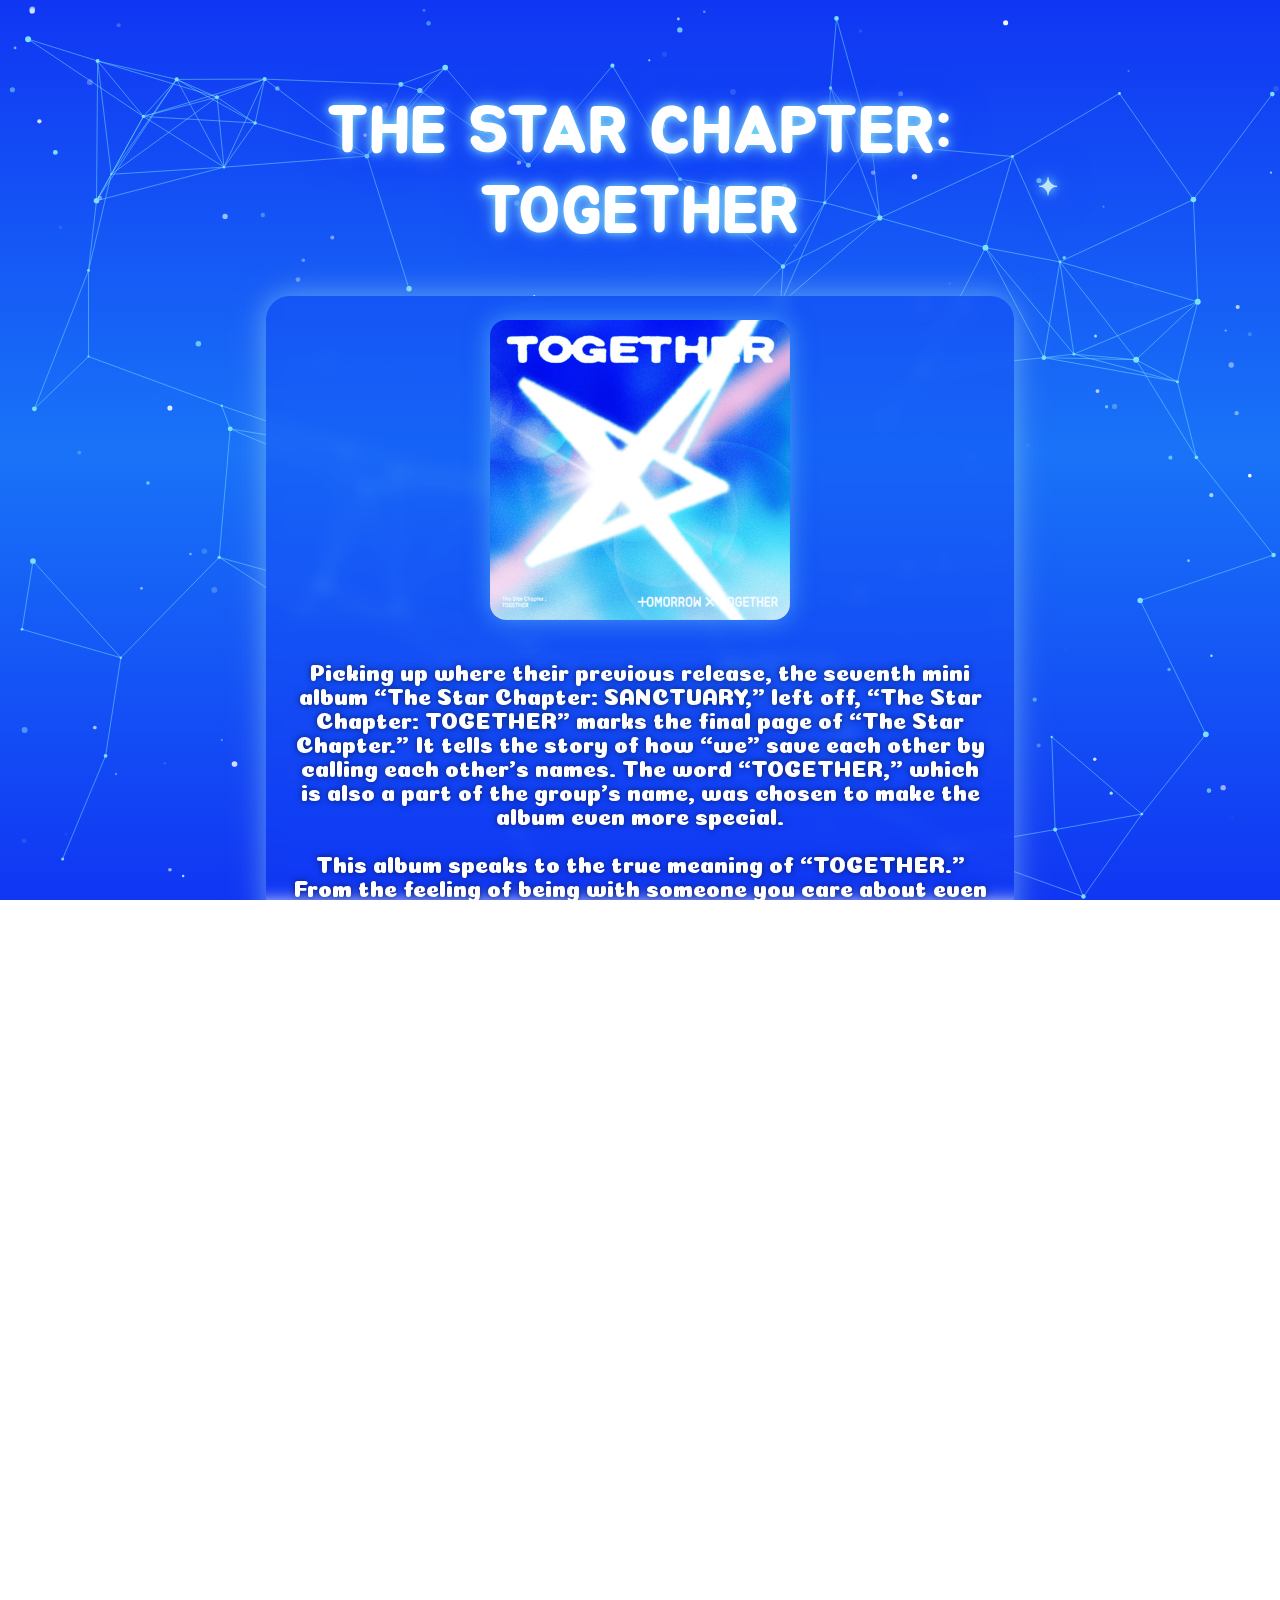
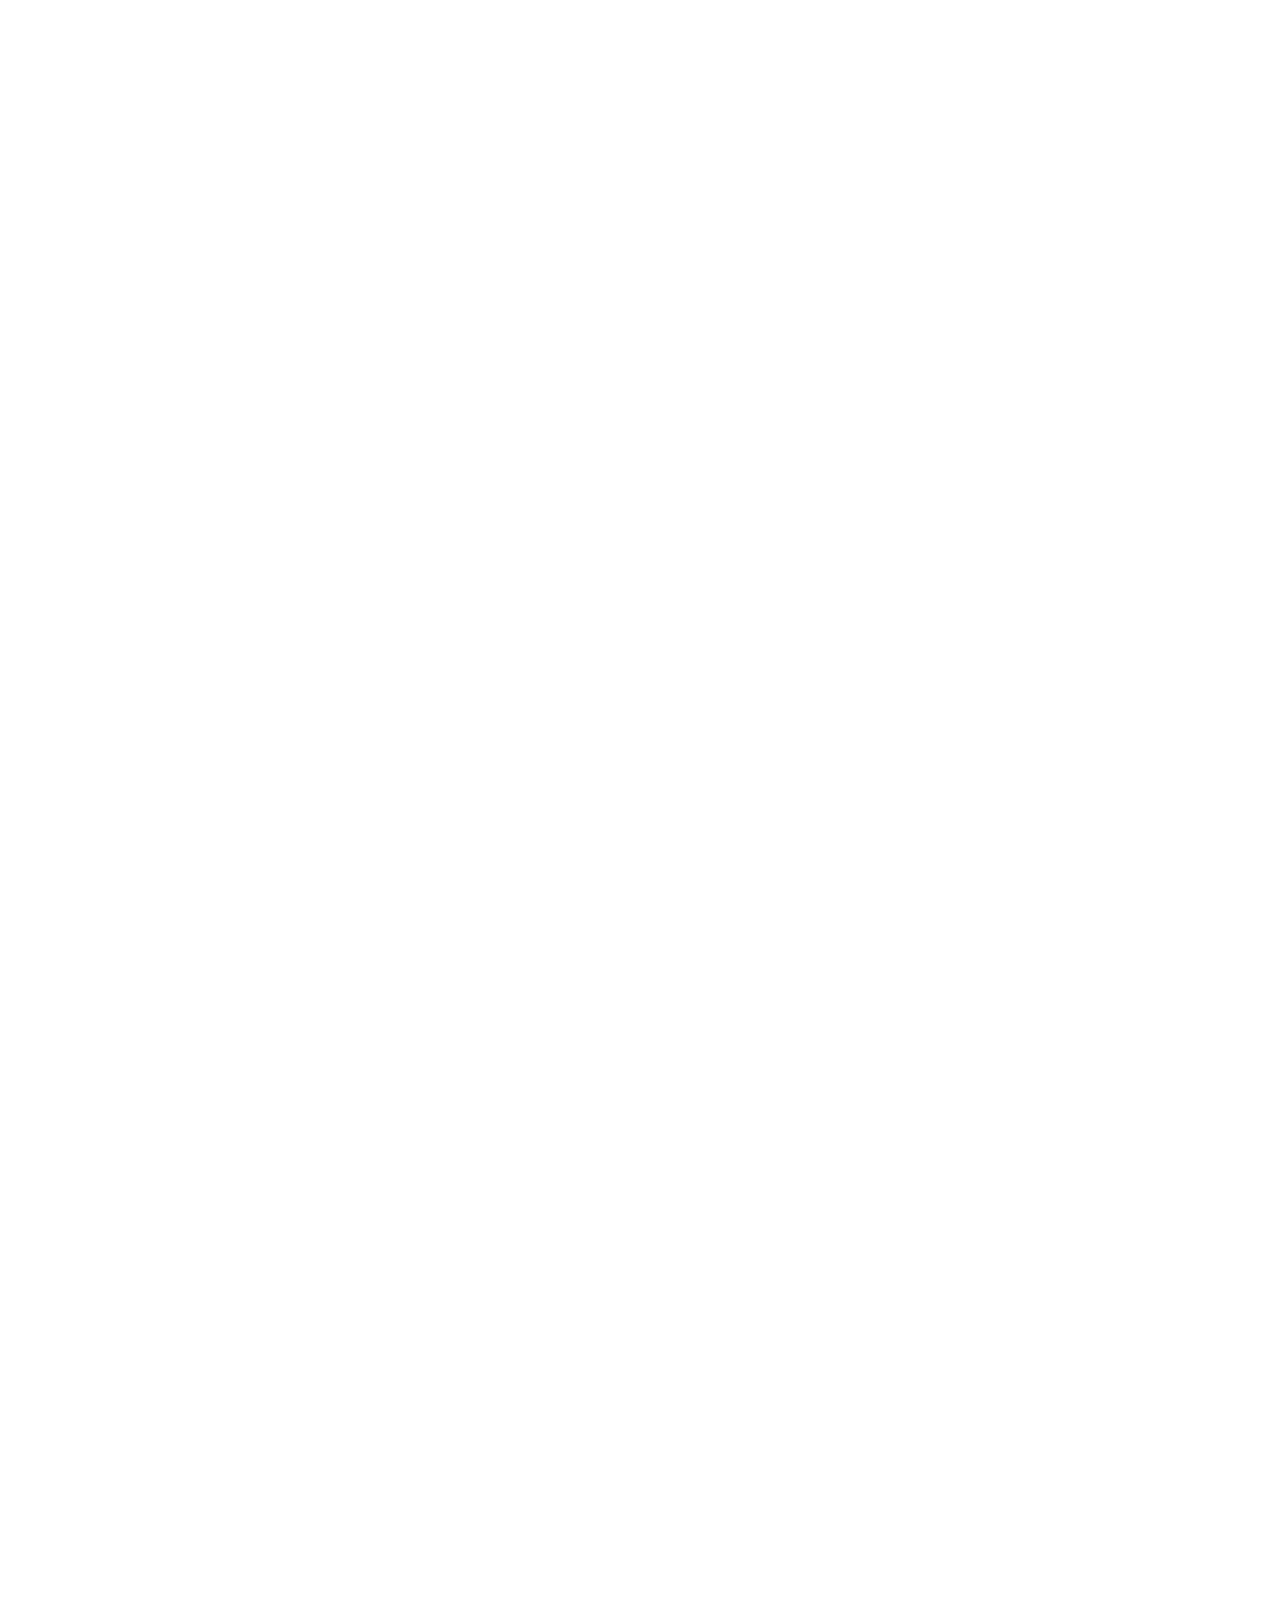
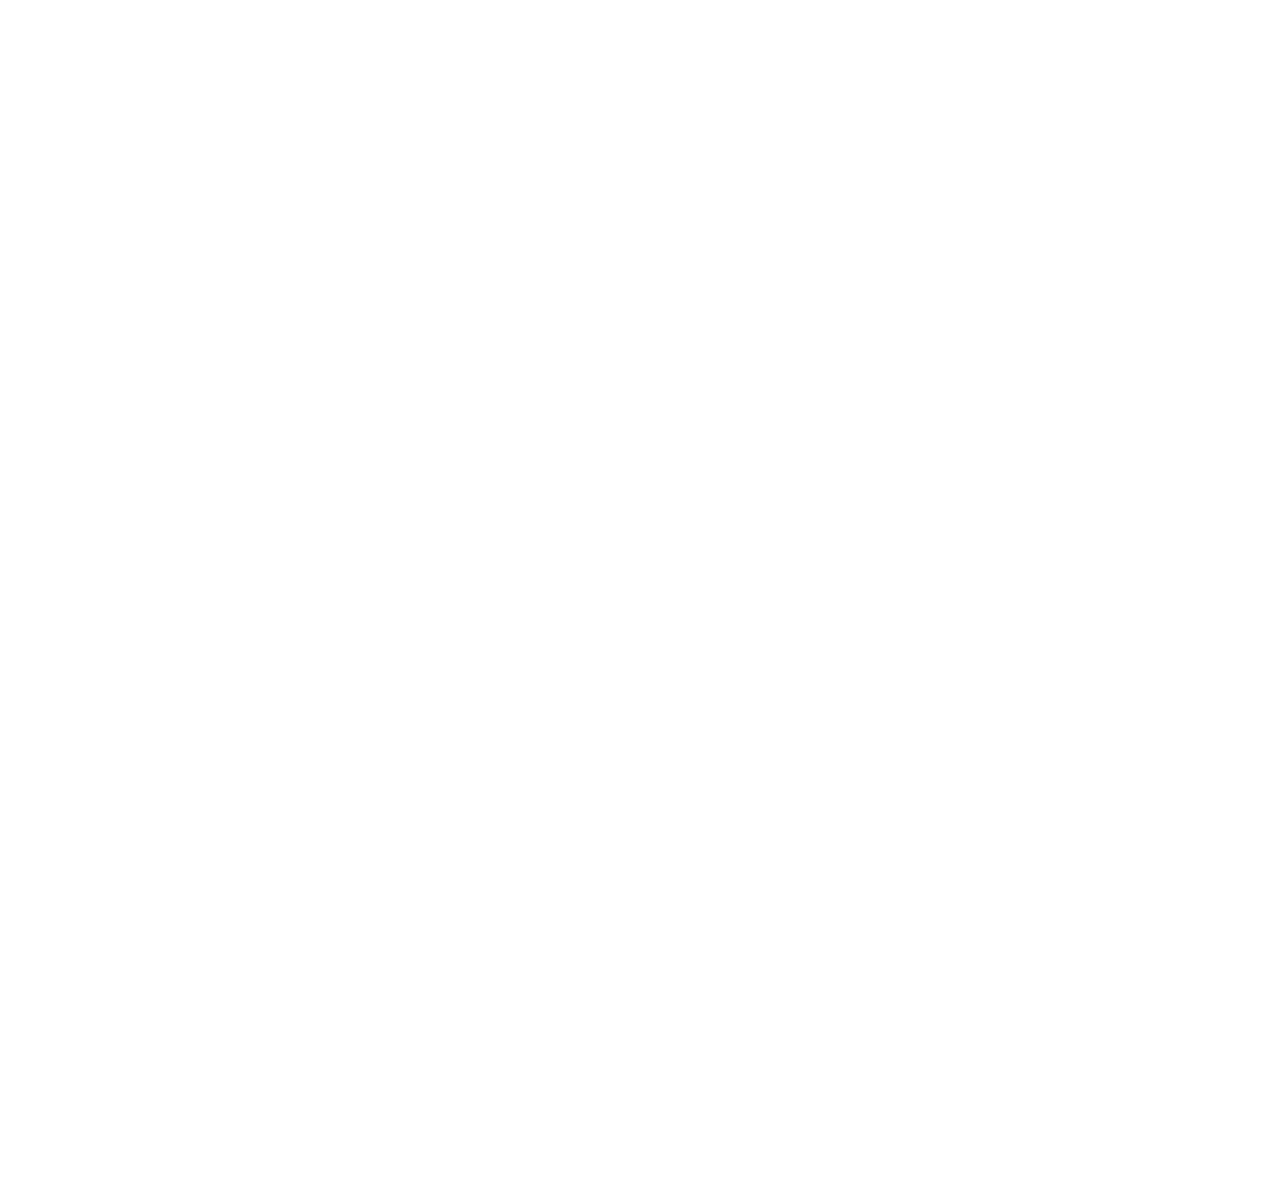
<file: albums/the_star_chapter_together.html>
<!DOCTYPE html>
<html lang="en">

<head>
    <meta charset="UTF-8">
    <meta name="viewport" content="width=device-width, initial-scale=1.0">

    <title>The Star Chapter: TOGETHER</title>
    <link rel="preconnect" href="https://fonts.googleapis.com">
    <link rel="preconnect" href="https://fonts.gstatic.com" crossorigin>
    <link href="https://fonts.googleapis.com/css2?family=Coiny&family=Itim&family=Jua&display=swap" rel="stylesheet">
    <link rel="stylesheet" href="elements/the_star_chapter_together/together_style.css">
</head>

<body>

<canvas id="sky"></canvas>

<!-- ==================================== MAIN CONTENT ====================================================== -->
<main class="content">
<h1>THE STAR CHAPTER: TOGETHER</h1>

<!-- =============== ALBUM INFO ================ -->
<section class="album-card-together">
    <img src="../album_cover/together_album_cover.png" alt="The Star Chapter: TOGETHER">
    <div class="album-info-together">
        <p>Picking up where their previous release, the seventh mini album “The Star Chapter: SANCTUARY,” left off, “The Star Chapter: TOGETHER” marks the final page of “The Star Chapter.” It tells the story of how “we” save each other by calling each other's names. The word “TOGETHER,” which is also a part of the group's name, was chosen to make the album even more special. <br><br>
        This album speaks to the true meaning of “TOGETHER.” From the feeling of being with someone you care about even if the world is turned upside down (“Upside Down Kiss”), to the determination to save that person and move forward into the world together (“Beautiful Strangers”), a fatal love that you would willingly fall into (“Ghost Girl”), a leisurely time just for two (“Sunday Driver”), the desire to understand and resemble the person you love (“Dance With You”), the happiness that comes from sharing (“Take My Half”), the encouragement to move forward to tomorrow even on sleepless nights (“Bird of Night”), and all the way to the happiness that only comes when “we” are together (“Song of the Stars”). TOMORROW X TOGETHER has musically captured the essence and meaning of "TOGETHER."</p>
        <a href="https://ibighit.com/txt/eng/discography/detail/together/" target="_blank" class="album-button-together">credits: BigHit</a>
    </div>
</section>

<!-- =============== ALBUM INFO 2 ================ -->
<section class="album-info-together" id="album info">
<h2>ALBUM INFO</h2>
<ul class="album-info-together">
    <li><strong>Release date:</strong> July 21, 2025</li>
    <li><strong>Genre:</strong> K-Pop</li>
    <li><strong>Lable:</strong> BigHit Entertainment</li>
    <li><strong>Length:</strong> 21:52</li>
</ul>
</section>

<!--================ PAGE INDEX ================== -->
<h2>MENU</h2>
<nav class="page-index-together">
  <ul>
    <li><a href="#tracklist">Tracklist</a></li>
    <li><a href="#music-video">Music Videos</a></li>
    <li><a href="#concepts">Concept Photos</a></li>
    <li><a href="#trivia">Opinions & Curiosities</a></li>
    <li><a href="#official-links">Official Links</a></li>
  </ul>
</nav>

<!--================ TRACKLIST ================== -->
<section id="tracklist">
<h2>TRACKLIST</h2>

<div class="songs-container-together">
<div class="song-card-together" onclick="openModal('upside_down_kiss')">
    <h3>Upside Down Kiss</h3>
    <iframe data-testid="embed-iframe" style="border-radius:12px" src="https://open.spotify.com/embed/track/6bp3UWuLklGIK8VgkRUKkP?utm_source=generator" width="100%" height="352" frameBorder="0" allowfullscreen="" allow="autoplay; clipboard-write; encrypted-media; fullscreen; picture-in-picture" loading="lazy"></iframe>    </div>

<div class="song-card-together" onclick="openModal('beautiful_strangers')">
    <h3>Beautiful Strangers</h3>
    <iframe data-testid="embed-iframe" style="border-radius:12px" src="https://open.spotify.com/embed/track/6IYvOX6K6tbBmj00JRU5Rw?utm_source=generator" width="100%" height="352" frameBorder="0" allowfullscreen="" allow="autoplay; clipboard-write; encrypted-media; fullscreen; picture-in-picture" loading="lazy"></iframe>    </div>

<div class="song-card-together" onclick="openModal('ghost_girl')">
    <h3>Ghost Girl</h3>
    <iframe data-testid="embed-iframe" style="border-radius:12px" src="https://open.spotify.com/embed/track/5voKDnuTGXBnIZbAqWnb8R?utm_source=generator" width="100%" height="352" frameBorder="0" allowfullscreen="" allow="autoplay; clipboard-write; encrypted-media; fullscreen; picture-in-picture" loading="lazy"></iframe></div>

<div class="song-card-together" onclick="openModal('sunday_driver')">
    <h3>Sunday Driver</h3>
    <iframe data-testid="embed-iframe" style="border-radius:12px" src="https://open.spotify.com/embed/track/4QfHWIOU5nh4yBdYSnt1AE?utm_source=generator" width="100%" height="352" frameBorder="0" allowfullscreen="" allow="autoplay; clipboard-write; encrypted-media; fullscreen; picture-in-picture" loading="lazy"></iframe></div>

<div class="song-card-together" onclick="openModal('dance_with_you')">
    <h3>Dance With You</h3>
    <iframe data-testid="embed-iframe" style="border-radius:12px" src="https://open.spotify.com/embed/track/7a9q19sVTEAq0SzgUZvbSy?utm_source=generator" width="100%" height="352" frameBorder="0" allowfullscreen="" allow="autoplay; clipboard-write; encrypted-media; fullscreen; picture-in-picture" loading="lazy"></iframe></div>

<div class="song-card-together" onclick="openModal('take_my_half')">
    <h3>Take My Half</h3>
    <iframe data-testid="embed-iframe" style="border-radius:12px" src="https://open.spotify.com/embed/track/13tz8REkfaAuQrmKQwbToR?utm_source=generator" width="100%" height="352" frameBorder="0" allowfullscreen="" allow="autoplay; clipboard-write; encrypted-media; fullscreen; picture-in-picture" loading="lazy"></iframe></div>

<div class="song-card-together" onclick="openModal('bird_of_night')">
    <h3>Bird Of Night</h3>
    <iframe data-testid="embed-iframe" style="border-radius:12px" src="https://open.spotify.com/embed/track/73TsDyUBDWG2KnCZuLM7KB?utm_source=generator" width="100%" height="352" frameBorder="0" allowfullscreen="" allow="autoplay; clipboard-write; encrypted-media; fullscreen; picture-in-picture" loading="lazy"></iframe></div>

<div class="song-card-together" onclick="openModal('song_of_the_stars')">
    <h3>Song of the Stars</h3>
    <iframe data-testid="embed-iframe" style="border-radius:12px" src="https://open.spotify.com/embed/track/1Kv0G4eKjJ4ysGRXlHvQCm?utm_source=generator" width="100%" height="352" frameBorder="0" allowfullscreen="" allow="autoplay; clipboard-write; encrypted-media; fullscreen; picture-in-picture" loading="lazy"></iframe></div>

</div>
</section>


<!--===== CREDITS ===== -->
<footer style="text-align: center; font-size: 0.8em; color: #fff; margin-top: 2em;">
    © BigHit Music / HYBE — fan-made, non-commercial page
</footer>
</main>

<!--===================================== JS BACKGROUND ========================================== -->
<script src="elements/the_star_chapter_together/stars_together.js"></script>

<!--========================== MODAL FOR SONG INFO JAVASCRIPT ==================================== -->
<script>
    document.addEventListener("DOMContentLoaded", () => {
        // close all modals at the page loading
        const allModals = document.querySelectorAll('.modal-together');
        allModals.forEach(modal => {
            modal.style.display = 'none';
        });

        // function that opens the modal
        window.openModal = function(name) {
            const modal = document.getElementById('modal-' + name);
            if(modal) {
                modal.style.display = 'flex';
                document.body.style.overflow = 'hidden'; // block page scroll
            }
        }

        // function that closes the modal
        window.closeModal = function(name) {
            const modal = document.getElementById('modal-' + name);
            if(modal) {
                modal.style.display = 'none';
                document.body.style.overflow = ''; // the scroll goes up after closing the modal
            }
        }

        // close the modal clicking out of the window
        window.addEventListener('click', function(event) {
            allModals.forEach(modal => {
                if(event.target === modal) {
                    modal.style.display = 'none';
                    document.body.style.overflow = ''; //the scroll goes up after closing the modal
                }
            });
        });
    });
</script>
</body>
</html>
</file>
<file: style.css>
/* ===== BODY & SFONDO ===== */
body {
    background: linear-gradient(-45deg, #aebfef, #d3def4, #cec0f0, #f3d9ef);
    background-size: 400% 400%;
    animation: gradientBG 15s ease infinite;
    display: flex;
    flex-direction: column;
    justify-content: center;
    align-items: center;
    font-family: 'Delius Unicase', Arial, Helvetica, sans-serif;
    margin: 0;
    padding: 0;
}

@keyframes gradientBG {
    0% {background-position: 0% 50%;}
    50% {background-position: 100% 50%;}
    100% {background-position: 0% 50%;}
}

/* ===== HEADERS ===== */
h1, h2 {
    text-align: center;
    padding: 20px;
    letter-spacing: 2px;
    text-transform: uppercase;
    color: #2b3e80;
    text-shadow: 1px 1px 2px rgba(0,0,0,0.2);
}

/* ===== SEZIONE FOTO CON NOMI ===== */
.immagine {
    display: flex;
    flex-wrap: wrap; /* va a capo su schermi piccoli */
    justify-content: center;
    gap: 25px;
    padding: 20px;
}

.foto-card {
    display: flex;
    flex-direction: column; /* immagine sopra, nome sotto */
    align-items: center;
    width: 200px;
}

.foto-card img {
    width: 100%;
    height: 250px;
    object-fit: cover;
    border-radius: 12px;
    cursor: pointer;
    transition: transform 0.3s, box-shadow 0.3s;
}

.foto-card img:hover {
    transform: scale(1.05) rotate(1deg);
    box-shadow: 0 12px 30px rgba(73,117,212,0.3);
}

.foto-card p {
    margin-top: 10px;
    font-weight: bold;
    font-size: 1rem;
    color: #333;
    text-align: center;
}

/* ===== LIGHTBOX ===== */
.Lightbox {
    display: none;
    position: fixed;
    z-index: 1000;
    top: 0; left: 0;
    width: 100%; height: 100%;
    background: rgba(0, 0, 0, 0.85);
    justify-content: center;
    align-items: center;
}

.Lightbox img {
    max-width: 80%;
    max-height: 80%;
    border-radius: 12px;
    box-shadow: 0 0 25px #000;
    animation: fadeIn 0.5s;
}

.Lightbox:target {
    display: flex;
}

.close {
    position: absolute;
    top: 30px;
    right: 50px;
    font-size: 40px;
    color: white;
    text-decoration: none;
    font-weight: bold;
}

/* ===== CITATION ===== */
.citation {
    display: flex;
    justify-content: center;
    align-items: center;
}
.citation img {
    width: 60%;
    height: 60%;
}

/* ===== ABOUT ===== */
.about {
    max-width: 800px;
    margin: 60px auto;
    text-align: center;
    padding: 30px;
    line-height: 1.6;
    border-radius: 15px;
    background: linear-gradient(145deg, #f9f9f9, #eaeaea);
    box-shadow: 0 8px 20px rgba(0,0,0,0.1);
}

.about h2 {
    font-size: 2rem;
    margin-bottom: 20px;
    color: #4975d4;
    font-weight: bold;
}

.about p {
    font-size: 1.1rem;
    color: #555;
    margin-bottom: 15px;
}

.about img {
    width: 300px;
    height: 170px; 
    margin-top: 20px;
    border-radius: 10px;
    box-shadow: 0 4px 12px rgba(0,0,0,0.15);
}

/* ===== SOCIAL ===== */
.official_sns {
    display: flex;
    flex-direction: column;
    justify-content: center;
    align-items: center;
    margin: 50px 0;
}

.official_sns h2 {
    font-size: 1.8rem;
    margin-bottom: 20px;
    color: #4975d4;
    font-weight: bold;
    letter-spacing: 1px;
}

.official_sns .links {
    display: flex;
    gap: 20px;
    flex-wrap: wrap;
}

.official_sns a {
    text-decoration: none;
    padding: 10px 18px;
    border-radius: 25px;
    background: #f3f3f3;
    color: #4b4b4b;
    font-weight: 500;
    transition: all 0.3s ease;
    box-shadow: 0 4px 10px rgba(0,0,0,0.1);
}

.official_sns a:hover {
    background: linear-gradient(45deg, #c5d6f2, #c1c8f5);
    color: white;
    transform: translateY(-2px) scale(1.05);
    box-shadow: 0 6px 15px rgba(73,117,212,0.3);
}

/* ===== TIMELINE ===== */
.timeline {
    max-width: 1000px;
    margin: 60px auto;
    padding: 20px;
    text-align: center;
}

.timeline h2 {
    font-size: 2rem;
    margin-bottom: 30px;
    color: #4975d4;
}

.timeline-container {
    display: grid;
    grid-template-columns: repeat(auto-fit, minmax(250px, 1fr));
    gap: 20px;
    padding: 0 20px;
}

.card {
    background: linear-gradient(145deg, #f9f9f9, #eaeaea);
    border: 1px solid rgba(73,117,212,0.2);
    border-radius: 15px;
    padding: 20px;
    box-shadow: 0 6px 18px rgba(0,0,0,0.08);
    transition: transform 0.3s ease, box-shadow 0.3s ease;
}

.card:hover {
    transform: translateY(-5px);
    box-shadow: 0 10px 25px rgba(73,117,212,0.2);
}

.card h3 {
    font-size: 1.5rem;
    margin-bottom: 10px;
    color: #333;
}

.card p {
    font-size: 1rem;
    color: #555;
}

/* ===== ANIMAZIONI ===== */
@keyframes fadeIn {
  from {opacity: 0;}
  to {opacity: 1;}
}
</file>
<file: albums/elements/minisode_3/tomorrow_style.css>
/* =============== BACKGROUND AND BODY =============== */
body {
  margin: 0;
  font-family: Arial, sans-serif;
  background: linear-gradient(to bottom, #fbf3f0, #fe552a, #3a3645);
  color: #fbf3f0;
  position: relative;
  min-height: 100vh;
  overflow-x: hidden; 
}

html{
    scroll-behavior: smooth;
}

/* Canvas*/
canvas {
  position: fixed;
  top: 0;
  left: 0;
  width: 100%;
  height: 100%;
  pointer-events: none; 
  z-index: 1;
}

/* Main content*/
main {
  position: relative; 
  z-index: 10;
  padding: 50px 20px; 
  max-width: 1200px;  
  margin: 0 auto;     
  box-sizing: border-box;
  font-family: 'Handlee', sans-serif;
}

/*Responsive */
h1, h2, h3, p {
  margin: 0 0 20px 0;
}

p {
  line-height: 1.6;
  font-size: 1rem;
}

@media (max-width: 768px) {
  main {
    padding: 30px 15px;
  }

  p {
    font-size: 0.9rem;
  }
}

/* ========== TITOLI ========== */

h1 {
  font-family: 'Dynalight', cursive;
  font-size: 7rem;
  letter-spacing: 3px;
  text-align: center;
  width: 100%;
  margin: 2.5rem 0;
  padding: 0 1rem;

  color: #f3d7cd; 
  text-shadow: 
    0 0 8px rgba(254, 85, 42, 0.6),   
    0 0 20px rgba(147, 97, 96, 0.6),  
    0 0 35px rgba(58, 54, 69, 0.8);   

  -webkit-text-stroke: 1px rgba(58, 54, 69, 0.8); 
  animation: dreamyPulse 5s ease-in-out infinite;
}

/* Glow*/
@keyframes dreamyPulse {
  0%, 100% {
    text-shadow:
      0 0 8px rgba(254, 85, 42, 0.6),
      0 0 20px rgba(147, 97, 96, 0.6),
      0 0 35px rgba(58, 54, 69, 0.8);
  }
  50% {
    text-shadow:
      0 0 12px rgba(252, 172, 116, 0.9), 
      0 0 28px rgba(254, 85, 42, 0.7), 
      0 0 45px rgba(58, 54, 69, 1);
  }
}


/*H2*/

h2 {
  font-family: 'Charm', sans-serif;
  font-size: 3.5rem;
  letter-spacing: 2px;
  color: #fe552a;
  text-shadow:
    0 0 5px rgba(254, 85, 42, 0.7),
    0 0 15px rgba(252, 172, 116, 0.6),
    0 0 25px rgba(58, 54, 69, 0.5);
  animation: burning-glow 4s ease-in-out infinite;
  margin-bottom: 1rem;
  text-align: center;
}

@keyframes burning-glow {
  0%, 100% {
    text-shadow:
      0 0 5px rgba(254, 85, 42, 0.7),
      0 0 15px rgba(252, 172, 116, 0.6),
      0 0 25px rgba(58, 54, 69, 0.5);
    color: #fe552a;
  }
  50% {
    text-shadow:
      0 0 10px rgba(252, 172, 116, 0.9),
      0 0 25px rgba(254, 85, 42, 0.7),
      0 0 40px rgba(147, 97, 96, 0.6);
    color: #fcac74;
  }
}

/* H3*/
h3 {
  font-family: 'Charm', sans-serif;
  font-size: 2.5rem;
  text-align: center;
  letter-spacing: 1px;
  margin-bottom: 1rem;
  padding: 0 0.5rem;

  color: #936160; 
  text-shadow: 
    0 0 5px rgba(252, 172, 116, 0.5),  
    0 0 10px rgba(58, 54, 69, 0.6);    
}


/* ========== RESPONSIVE ========== */
@media (max-width: 768px) {
  .tomorrow h1 { font-size: 3rem; }
  .tomorrow h2 { font-size: 2rem; }
  .tomorrow h3 { font-size: 1.5rem; }
}

@media (max-width: 480px) {
  .tomorrow h1 { font-size: 2.3rem; }
  .tomorrow h2 { font-size: 1.6rem; }
  .tomorrow h3 { font-size: 1.2rem; }
}

/* ========================================== ALBUM INFOS  ======================================== */

/* ================= ALBUM CARD ================= */
.album-card-tomorrow {
  display: flex;
  align-items: center;
  justify-content: center;
  max-width: 900px;
  margin: 60px auto;
  padding: 25px;
  background: rgba(58, 54, 69, 0.7); 
  border-radius: 20px;
  box-shadow: 0 0 25px rgba(254, 85, 42, 0.35);
  backdrop-filter: blur(6px);
  transition: transform 0.3s ease, box-shadow 0.3s ease;
}

/* Hover effect */
.album-card-tomorrow:hover {
  transform: scale(1.02);
  box-shadow: 0 0 40px rgba(252, 172, 116, 0.7); 
}

.album-card-tomorrow img {
  width: 300px;
  border-radius: 15px;
  box-shadow: 0 0 15px rgba(147, 97, 96, 0.6); 
  aspect-ratio: 1/1;
}

/* ================= TEXT ================= */
.album-info-tomorrow {
  margin-left: 30px;
  color: #fbf3f0; 
  font-family: 'Handlee', cursive;
  line-height: 1.7;
}

.album-info-tomorrow p {
  font-size: 1.5rem;
  font-weight: 400;
  color: #fcac74; 
}

/* ================= LINKS ================= */
.album-button-tomorrow {
  display: inline-block;
  margin-top: 15px;
  padding: 0.65em 1.4em;
  font-size: 1rem;
  font-weight: 500;
  color: #fbf3f0;
  background: linear-gradient(135deg, #fe552a, #936160);
  border: 2px solid transparent;
  border-radius: 8px;
  text-decoration: none;
  cursor: pointer;
  box-shadow: 0 0 8px rgba(254, 85, 42, 0.6);
  transition:
    background 0.3s ease,
    box-shadow 0.3s ease,
    transform 0.2s ease;
}

.album-button-tomorrow:hover {
  background: linear-gradient(135deg, #fcac74, #fe552a);
  box-shadow: 0 0 16px rgba(254, 85, 42, 0.8),
              0 0 25px rgba(147, 97, 96, 0.6);
  transform: translateY(-2px);
  color: #3a3645; 
}

.album-button-tomorrow:active {
  transform: translateY(0);
  box-shadow: 0 0 10px rgba(252, 172, 116, 0.6);
}

.links-grid {
  display: flex;
  gap: 1.5rem;
  justify-content: center;
  align-items: center;
}

/* ================= RESPONSIVE ================= */
@media (max-width: 768px) {
  .album-card-tomorrow {
    flex-direction: column;
    text-align: center;
  }

  .album-card-tomorrow img {
    width: 70%;
    max-width: 300px;
    height: auto;
    aspect-ratio: 1/1;
  }

  .album-info-tomorrow {
    text-align: center;
    margin-left: 0;
  }

  .album-info-tomorrow h2 {
    font-size: 1.5rem;
  }

  .album-info-tomorrow p {
    font-size: 0.95rem;
  }
}

/* ================= ALBUM SECOND INFO ================= */
.album-info-tomorrow ul {
  list-style: none;  
  padding: 0;
  margin: 20px auto;
  max-width: 600px;
  font-size: 1.5rem;
  line-height: 1.8;
  color: #fbf3f0;
}

.album-info-tomorrow li {
  list-style: none;
  margin: 0.8rem 0;
  padding: 0.5rem 1rem;
  border: 2px solid rgba(254, 85, 42, 0.4); 
  border-radius: 8px;
  background: rgba(58, 54, 69, 0.5); 
  backdrop-filter: blur(4px);
  box-shadow: 0 0 8px rgba(147, 97, 96, 0.4); 
  color: #fbf3f0;
  font-size: 1.3rem;
  letter-spacing: 0.5px;
  transition: all 0.3s ease;
}

.album-info-tomorrow li:hover {
  border-color: #fe552a;
  box-shadow: 0 0 15px rgba(254, 85, 42, 0.6),
              0 0 25px rgba(252, 172, 116, 0.5);
  transform: scale(1.02);
}

/* ========================================= PAGE INDEX ========================================= */
.page-index-tomorrow {
  max-width: 900px;
  margin: 40px auto;
  padding: 15px 25px;
  background: rgba(250, 243, 240, 0.06);  
  border-radius: 16px;
  text-align: center;
  box-shadow: 
    0 0 20px rgba(254, 85, 42, 0.35),   
    0 0 35px rgba(58, 54, 69, 0.4);     
  backdrop-filter: blur(6px);
}

.page-index-tomorrow ul {
  list-style: none;
  padding: 0;
  margin: 0;
  display: flex;
  flex-wrap: wrap;
  justify-content: center;
  gap: 20px;
}

.page-index-tomorrow ul li a {
  text-decoration: none;
  font-size: 1rem;
  letter-spacing: 1px;
  font-family: 'Handlee', cursive;

  color: #fbf3f0; 
  padding: 10px 16px;
  border-radius: 10px;

  background: rgba(58, 54, 69, 0.6); 
  border: 1px solid rgba(254, 85, 42, 0.4); 
  
  transition: all 0.3s ease;
  box-shadow: 
    0 0 8px rgba(254, 85, 42, 0.4),
    0 0 14px rgba(58, 54, 69, 0.4);
}

.page-index-tomorrow ul li a:hover {
  color: #fe552a; 
  background: rgba(250, 172, 116, 0.15); 
  border-color: rgba(254, 85, 42, 0.7);
  animation: burningGlow 1.5s infinite alternate;
  transform: translateY(-2px);
}

/* Animation */
@keyframes burningGlow {
  0% {
    box-shadow: 
      0 0 6px rgba(254, 85, 42, 0.4),
      0 0 12px rgba(147, 97, 96, 0.3);
  }
  100% {
    box-shadow: 
      0 0 16px rgba(254, 85, 42, 0.9),
      0 0 28px rgba(147, 97, 96, 0.6);
  }
}

/* responsive */
@media (max-width: 768px) {
  .page-index-tomorrow ul {
    flex-direction: column;
    gap: 18px; 
  }
  
  .page-index-tomorrow ul li a {
    display: block;
    padding: 10px 16px;
  }
}
</file>
<file: albums/elements/the_chaos_chapter_fight_or_escape/fight_or_escape.css>
/* Main */
body {
  margin: 0;
  font-family: 'Special Elite', sans-serif;
  color: white;
  text-align: center;
}

/* Main section with blue body*/
.split-diagonal-pattern {
  position: relative;
  min-height: 100vh;
  display: flex;
  justify-content: center;
  align-items: center;
  font-size: 3rem;
  overflow: hidden;
  background-color: #16315e; 
}

/* content over background */
.split-diagonal-pattern .content {
  position: relative;
  z-index: 2;
  padding: 2rem;
}

/* Pink div with pattern */
.diagonal-rosa {
  position: absolute;
  top: 0;
  left: 0;
  width: 100%;
  height: 100%;
  z-index: 1;
  background-color: #ff7fa6;

  /* pattern: hearts and X/O with SVG inline */
  background-image: url('data:image/svg+xml;utf8,<svg xmlns="http://www.w3.org/2000/svg" width="40" height="40"><text x="0" y="25" font-size="20" fill="rgba(255,255,255,0.2)">♥</text><text x="15" y="30" font-size="20" fill="rgba(255,255,255,0.2)">X</text><text x="25" y="20" font-size="20" fill="rgba(255,255,255,0.2)">O</text></svg>');
  background-repeat: repeat;
  background-size: 40px 40px;

  /* diagonal*/
  clip-path: polygon(0 0, 100% 0, 100% 50%, 0 100%);
}

/* Responsive*/
@media (max-width: 600px) {
  .split-diagonal-pattern {
    font-size: 2rem;
  }
}

/* =================== TITLES ======================*/
h1 {
  font-family: 'Rubik Distressed', sans-serif;
  font-size: 5rem;
  text-transform: uppercase;
  color: #c1cbcc; 
  
  /* BORDO GREZZO */
  -webkit-text-stroke: 2px #c1cbcc;
  
  /* OMBRA SPORCA tipo stencil/spray */
  text-shadow: 4px 4px 0px #16315e, 
               -2px -2px 0px #16315e;
  
  /* Effetto ribelle */
  transform: rotate(-5deg);
  letter-spacing: 2px;
  margin: 1rem 0;
}

h2 {
  font-family: 'Road Rage', sans-serif;
  font-size: 4rem;
  color: #c1cbcc;
  -webkit-text-stroke: 1px #c1cbcc;
  text-shadow: 2px 2px 0px #ff7fa6;
  letter-spacing: 2px;
  margin: 0.8rem 0;
}

h3 {
  font-family: 'Road Rage', sans-serif;
  font-size: 3rem;
  color: #c1cbcc;
  -webkit-text-stroke: 1px #c1cbcc;
  text-shadow: 1px 1px 0px #16315e;
  margin: 0.5rem 0;
}


/* ================= ALBUM CARD ================= */
.album-card-fight {
  display: flex;
  align-items: center;
  justify-content: center;
  max-width: 900px;
  margin: 60px auto;
  padding: 25px;
  background: rgba(22, 49, 94, 0.8); /* blu scuro trasparente */
  border-radius: 20px;
  box-shadow: 0 0 25px rgba(255, 127, 166, 0.5); /* glow rosa intenso */
  backdrop-filter: blur(6px);
  transition: transform 0.3s ease, box-shadow 0.3s ease;
  border: 2px solid rgba(255, 127, 166, 0.4); /* bordo rosa */
}

/* Hover effect */
.album-card-fight:hover {
  transform: scale(1.02);
  box-shadow: 0 0 40px rgba(255, 127, 166, 0.8),
              0 0 20px rgba(22, 49, 94, 0.8);
}

.album-card-fight img {
  width: 250px;
  border-radius: 15px;
  box-shadow: 0 0 15px rgba(0,0,0,0.7);
  aspect-ratio: 1/1;
  border: 3px solid #ff7fa6; /* cornice rosa rock */
}

/* ================= TEXT ================= */
.album-info-fight {
  margin-left: 30px;
  color: #f0f0f0;
  font-family: 'Special Elite', cursive;
  line-height: 1.6;
}

.album-info-fight p {
  font-size: 1rem;
  font-weight: 400;
}

/* ================= LINKS ================= */
.album-button-fight {
  display: inline-block;
  margin-top: 15px;
  padding: 0.65em 1.4em;
  font-size: 1rem;
  font-weight: 600;
  color: #fff; 
  background: linear-gradient(135deg, #ff7fa6, #16315e);
  border: 2px solid #ff7fa6;
  border-radius: 8px;
  text-decoration: none;
  cursor: pointer;
  box-shadow: 0 0 8px rgba(255, 127, 166, 0.6);
  transition:
    background 0.3s ease,
    box-shadow 0.3s ease,
    transform 0.2s ease;
}

.album-button-fight:hover {
  background: linear-gradient(135deg, #16315e, #ff7fa6);
  box-shadow: 0 0 18px rgba(255, 127, 166, 0.9),
              0 0 28px rgba(22, 49, 94, 0.6);
  transform: translateY(-2px);
  color: #fff;
}

.album-button-fight:active {
  transform: translateY(0);
  box-shadow: 0 0 10px rgba(22, 49, 94, 0.6);
}

.links-grid {
  display: flex;
  gap: 1.5rem;
  justify-content: center;
  align-items: center;
}

/* ================= RESPONSIVE ================= */
@media (max-width: 768px) {
  .album-card-fight {
    flex-direction: column;
    text-align: center;
  }

  .album-card-fight img {
    width: 70%;
    max-width: 300px;
    height: auto;
    aspect-ratio: 1/1;
  }

  .album-info-fight {
    text-align: center;
    margin-left: 0;
  }

  .album-info-fight h2 {
    font-size: 1.5rem;
  }

  .album-info-fight p {
    font-size: 0.95rem;
  }
}

/* ================= ALBUM SECOND INFO ================= */
.album-info-fight ul {
  list-style: none;  
  padding: 0;
  margin: 20px auto;
  max-width: 600px;
  font-size: 1rem;
  line-height: 1.8;
  color: #f0f0f0;
}

.album-info-fight li {
  list-style: none;
  margin: 0.8rem 0;
  padding: 0.5rem 1rem;
  border: 2px solid rgba(255, 127, 166, 0.6);
  border-radius: 8px;
  background: rgba(22, 49, 94, 0.7);
  backdrop-filter: blur(4px);
  box-shadow: 0 0 10px rgba(255, 127, 166, 0.4);
  color: #f0f0f0;
  font-size: 1rem;
  letter-spacing: 0.5px;
  transition: all 0.3s ease;
}

.album-info-fight li:hover {
  border-color: #ff7fa6;
  box-shadow: 0 0 15px rgba(255, 127, 166, 0.8),
              0 0 25px rgba(22, 49, 94, 0.6);
  transform: scale(1.02);
}
</file>
<file: albums/elements/the_name_chapter_freefall/freefall_style.css>
/* ================== BODY ================== */
body {
  margin: 0;
  font-family: 'Arial', sans-serif;
  color: #ebece6;
  background-color: #262c46;
  position: relative;
  overflow-x: hidden;
}

hml{
    scroll-behavior: smooth;
}

/* ================== BRICK-WALL ================== */
body::before {
  content: '';
  position: fixed;
  top:0;
  left:0;
  width:100%;
  height:100%;
  pointer-events: none;
  background-image: url('https://www.transparenttextures.com/patterns/brick-wall.png');
  background-size: 200px 100px;
  opacity: 0.25;
  z-index: 1;
}

/* ================== NEON LIGHTS ================== */
.neon {
  position: fixed;
  width: 6px;
  height: 6px;
  border-radius: 50%;
  background-color: #dbdbfb;
  box-shadow: 0 0 10px #dbdbfb, 0 0 20px #dbdbfb;
  pointer-events: none;
  animation: blink 2s infinite alternate;
  z-index: 1;
}

.neon.sand {
  background-color: #988a7d;
  box-shadow: 0 0 8px #988a7d, 0 0 16px #988a7d;
}

@keyframes blink {
  0% { opacity: 0.3; transform: scale(0.8); }
  50% { opacity: 1; transform: scale(1); }
  100% { opacity: 0.3; transform: scale(0.8); }
}

/* ================== RAIN ================== */
.rain {
  position: fixed;
  top:0;
  left:0;
  width:100%;
  height:100%;
  pointer-events: none;
  z-index: 2;
  overflow: hidden;
}

.drop {
  position: absolute;
  width: 2px;
  background: rgba(235,236,230,0.3);
  bottom: 100%;
  filter: blur(0.5px);
  border-radius: 50%;
  animation-name: fall;
  animation-timing-function: linear;
  animation-iteration-count: infinite;
}

@keyframes fall {
  0% { transform: translateY(0); }
  100% { transform: translateY(110vh); }
}

/* ================== CONTENT ================== */
.content {
  position: relative;
  z-index: 3;
  max-width: 800px;
  margin: 40px auto;
  padding: 20px;
  font-family: 'Montserrat', sans-serif;
}

.content h1 {
  font-size: 3rem;
  color: #dbdbfb;
  text-shadow: 0 0 15px rgba(0,0,0,0.7);
}

.content p {
  font-size: 1.2rem;
  color: #ebece6;
  line-height: 1.6;
}

/* ================== MEDIA QUERY ================== */
@media (max-width: 600px) {
  .content {
    max-width: 90%;
    padding: 10px;
  }

  .content h1 {
    font-size: 2rem;
  }

  .content p {
    font-size: 1rem;
  }
}

/* ================== TITLES ================== */

.content h1 {
  font-family: 'Rubik Glitch', Arial Black, sans-serif;
  font-size: 4.4rem;  
  font-weight: 300;             
  color: #988a7d;                
  text-transform: uppercase;
  letter-spacing: 2px;
  
  /* neon glow */
  text-shadow: 
    0 0 5px #ebece6,
    0 0 10px #ebece6,
    0 0 20px #ebece6,
    0 0 30px rgba(15,1,174,0.7);

  margin-bottom: 20px;
  position: relative;
  display: inline-block;

}

 h2 {
  font-family: 'Lacquer', Arial, sans-serif;
  font-size: 3rem;
  font-weight: 600;
  color: #dbdbfb;
  margin-bottom: 15px;
  text-shadow: 0 0 5px rgba(219,219,251,0.5);
  text-align: center;
}

.content h3 {
  font-family: 'Lacquer', Arial, sans-serif;
  font-size: 2rem;
  font-weight: 400;
  color: #988a7d;
  margin-bottom: 10px;
}

/* ========================== ALBUM CARD - FREEFALL ========================= */
.album-card-freefall {
  display: flex;
  flex-direction: column;
  align-items: center;
  background: rgba(38, 44, 70, 0.85); 
  border-radius: 1.5rem;
  padding: 1.5rem;
  margin: 2rem auto;
  max-width: 600px;
  box-shadow: 0 0 25px rgba(15,1,174,0.3),   
              0 0 40px rgba(235,236,230,0.2); 
  backdrop-filter: blur(6px);
  transition: transform 0.3s ease, box-shadow 0.3s ease;
}

.album-card-freefall:hover {
  transform: translateY(-5px);
  box-shadow: 0 0 30px rgba(15,1,174,0.5),
              0 0 50px rgba(235,236,230,0.3);
}

.album-card-freefall img {
  width: 100%;
  max-width: 300px;
  border-radius: 1rem;
  box-shadow: 0 0 20px rgba(15,1,174,0.4); 
  margin-bottom: 1rem;
}

.album-info-freefall {
  text-align: center;
  font-family: 'Montserrat', sans-serif;
  color: #ebece6; 
}

/* ================== BUTTON ================== */
.album-button-freefall {
  display: inline-block;
  margin-top: 1rem;
  padding: 0.6rem 1.2rem;
  border-radius: 999px;
  background: linear-gradient(135deg, #0f01ae, #262c46);
  color: #ebece6;
  text-decoration: none;
  font-size: 0.95rem;
  font-weight: bold;
  box-shadow: 0 0 12px rgba(15,1,174,0.5);
  transition: transform 0.2s ease, box-shadow 0.2s ease;
}

.album-button-freefall:hover {
  transform: scale(1.05);
  box-shadow: 0 0 20px rgba(15,1,174,0.7);
}

/* ========================== ALBUM INFO LIST ======================= */
.album-info-freefall ul {
  list-style: none;
  padding: 0;
  margin: 0 auto;
  max-width: 400px;
}

.album-info-freefall li {
  background: rgba(38,44,70,0.6); 
  border-radius: 1rem;
  padding: 0.8rem 1rem;
  margin: 0.5rem 0;
  font-size: 1rem;
  color: #ebece6; 
  box-shadow: 0 0 10px rgba(15,1,174,0.2); 
  transition: background 0.3s ease, transform 0.2s ease;
}

.album-info-freefall li:hover {
  background: rgba(15,1,174,0.6); 
  transform: translateX(5px);
}

/* ================== shimmer  ================= */
@keyframes shimmer {
  to {
    background-position: 200% center;
  }
}

/* ========================== RESPONSIVE ================= */
@media (max-width: 768px) {
  .album-card-freefall {
    max-width: 90%;
    padding: 1rem;
  }

  .album-info-freefall h2 {
    font-size: 1.6rem;
  }

  .album-info-freefall li {
    font-size: 0.9rem;
  }
}

/* ========================== PAGE INDEX - FREEFALL ========================= */
.page-index-freefall {
  margin: 2rem auto;
  max-width: 600px;
  padding: 1.5rem;
  background: rgba(38, 44, 70, 0.85); 
  border-radius: 1.5rem;
  box-shadow: 0 0 20px rgba(15,1,174,0.3), 0 0 35px rgba(235,236,230,0.15);
  backdrop-filter: blur(6px);
  text-align: center;
  font-family: 'Montserrat', sans-serif;
  color: #ebece6;
  position: relative;
  overflow: hidden;
}

.page-index-freefall ul {
  list-style: none;
  padding: 0;
  margin: 0;
  display: flex;
  flex-direction: column;
  gap: 0.8rem;
  position: relative; 
  z-index: 1;
}

.page-index-freefall li {
  display: inline-block;
}

.page-index-freefall a {
  display: block;
  padding: 0.8rem 1.2rem;
  border-radius: 999px;
  background: linear-gradient(135deg, #dbdbfb, #262c46);
  color: #ebece6;
  text-decoration: none;
  font-size: 1.1rem;
  font-weight: bold;
  box-shadow: 0 0 12px rgba(15,1,174,0.5), 0 0 20px rgba(38,44,70,0.25);
  transition: transform 0.2s ease, box-shadow 0.3s ease, background 0.3s ease;
  position: relative;
  overflow: hidden;
}

/* rain when hovering */
.page-index-freefall a::after {
  content: '';
  position: absolute;
  top: -100%;
  left: 0;
  width: 100%;
  height: 200%;
  background: linear-gradient(to bottom, rgba(219,219,251,0.1) 0%, rgba(219,219,251,0.2) 50%, rgba(219,219,251,0.1) 100%);
  transform: skewY(-20deg);
  transition: all 0.5s ease;
  pointer-events: none;
}

.page-index-freefall a:hover::after {
  top: 0;
}

.page-index-freefall a:hover {
  transform: scale(1.05);
  background: linear-gradient(135deg, #262c46, #988a7d);
  box-shadow: 0 0 20px rgba(15,1,174,0.6), 0 0 25px rgba(235,236,230,0.3);
}

/* ================= RESPONSIVE ================= */
@media (max-width: 768px) {
  .page-index-freefall {
    max-width: 90%;
    padding: 1rem;
  }

  .page-index-freefall h2 {
    font-size: 1.6rem;
  }

  .page-index-freefall a {
    font-size: 1rem;
    padding: 0.7rem 1rem;
  }
}
</file>
<file: albums/elements/the_star_chapter_together/together_style.css>
/* =============== BACKGROUND AND BODY =============== */
html{
    scroll-behavior: smooth;
}

html, body {
  margin: 0;
  padding: 0;
  height: 100%;
  overflow-x: hidden;
  font-family: sans-serif;
}

canvas {
  display: block;
  position: fixed; 
  top: 0;
  left: 0;
  width: 100%;
  height: 100%;
  z-index: -1; /* behind */
}

.content {
  position: relative;
  z-index: 1;
  color: #ffffff;
  padding: 50px 20px;
  max-width: 800px;
  margin: 0 auto;
}

.links-grid {
  display: flex;
  gap: 1.5rem;
  justify-content: center;
  align-items: center;
}


/* ================= TITLES ============================*/
body, p, a, li {
  font-family: 'Coiny', cursive;
  color: #ffffff;
  text-shadow: 0 0 6px rgba(0,0,0,0.6);
}

/*H1*/
h1 {
  font-family: 'Jua', sans-serif;
  font-size: 4rem;
  text-align: center;
  color: #ffffff;
  letter-spacing: 2px;
  text-shadow: 
    0 0 10px #7be1f9,   
    0 0 20px #6aa5f3,   
    0 0 40px #1036f3;   
  position: relative;
  animation: shimmer 3s infinite linear;
}

/* Animation */
@keyframes shimmer {
  0% { text-shadow: 0 0 10px #7be1f9, 0 0 20px #6aa5f3, 0 0 40px #1036f3; }
  50% { text-shadow: 0 0 20px #bfe4f8, 0 0 40px #7be1f9, 0 0 60px #1973f8; }
  100% { text-shadow: 0 0 10px #7be1f9, 0 0 20px #6aa5f3, 0 0 40px #1036f3; }
}

h1::after {
  content: "✦";
  position: absolute;
  right: -20px;
  animation: shooting 5s infinite ease-in-out;
  font-size: 1.5rem;
  color: #bfe4f8;
}

@keyframes shooting {
  0% { transform: translateX(0) translateY(0) rotate(0); opacity: 0; }
  20% { opacity: 1; }
  50% { transform: translateX(-50px) translateY(20px) rotate(45deg); opacity: 0.7; }
  100% { transform: translateX(-100px) translateY(40px) rotate(90deg); opacity: 0; }
}

/*H2*/
h2 {
  font-family: 'Itim', cursive;
  font-size: 3rem;
  text-align: center;
  margin-top: 2.5rem;
  color: #bfe4f8;
  text-shadow: 
    0 0 6px #1973f8,
    0 0 12px rgba(16,54,243,0.7);
  padding-bottom: 5px;
}

/* H3*/
h3 {
  font-family: 'Itim', cursive;
  font-size: 2.4rem;
  margin-top: 1.5rem;
  color: #7be1f9;
  text-shadow: 
    0 0 4px #1036f3,
    0 0 8px rgba(25,115,248,0.7);
  position: relative;
}

/* little star*/
h3::before {
  content: "✧";
  margin-right: 8px;
  color: #7be1f9;
}

/* ========================== ALBUM CARD - TOGETHER ========================= */
.album-card-together {
  display: flex;
  flex-direction: column;
  align-items: center;
  background: rgba(16, 54, 243, 0.25); 
  border-radius: 1.5rem;
  padding: 1.5rem;
  margin: 2rem auto;
  max-width: 700px;
  box-shadow: 
    0 0 25px rgba(123, 225, 249, 0.4),
    0 0 40px rgba(196, 185, 235, 0.3);
  backdrop-filter: blur(8px);
  transition: transform 0.3s ease, box-shadow 0.3s ease;
  font-size: 1.4rem;
}

.album-card-together:hover {
  transform: translateY(-5px);
  box-shadow: 
    0 0 35px rgba(123, 225, 249, 0.7),
    0 0 60px rgba(196, 185, 235, 0.6);
}

.album-card-together img {
  width: 100%;
  max-width: 300px;
  border-radius: 1rem;
  box-shadow: 0 0 25px rgba(123, 225, 249, 0.5);
  margin-bottom: 1rem;
}

/* ========================== ALBUM INFO - TOGETHER ========================= */
.album-info-together {
  text-align: center;
  font-family: 'Coiny', cursive;
  color: #ffffff;
}

.album-button-together {
  display: inline-block;
  margin-top: 1rem;
  padding: 0.6rem 1.2rem;
  border-radius: 999px;
  background: linear-gradient(135deg, #6aa5f3, #7be1f9, #c4b9eb);
  color: #ffffff;
  text-decoration: none;
  font-size: 1.4rem;
  font-weight: bold;
  box-shadow: 0 0 12px rgba(123, 225, 249, 0.6);
  transition: transform 0.2s ease, box-shadow 0.2s ease;
}

.album-button-together:hover {
  transform: scale(1.05);
  box-shadow: 0 0 20px rgba(196, 185, 235, 0.8);
}

/* ========================== ALBUM INFO LIST - TOGETHER ======================= */
.album-info-together ul {
  list-style: none;
  padding: 0;
  margin: 0 auto;
  max-width: 400px;
}

.album-info-together li {
  background: rgba(25, 115, 248, 0.3); 
  font-size: 1.4rem;
  border-radius: 1rem;
  padding: 0.8rem 1rem;
  margin: 0.5rem 0;
  color: #bfe4f8;
  box-shadow: 0 0 12px rgba(123, 225, 249, 0.3);
  transition: background 0.3s ease, transform 0.2s ease, box-shadow 0.3s ease;
}

.album-info-together li:hover {
  background: rgba(196, 185, 235, 0.4);
  color: #ffffff;
  transform: translateX(5px);
  box-shadow: 0 0 15px rgba(196, 185, 235, 0.6);
}

/* shimmer anim */
@keyframes shimmer-together {
  to {
    background-position: 200% center;
  }
}

/* RESPONSIVE */
@media (max-width: 768px) {
  .album-card-together {
    max-width: 90%;
    padding: 1rem;
  }

  .album-info-together h2 {
    font-size: 1.6rem;
  }

  .album-info-together li {
    font-size: 0.9rem;
  }
}

/* ========================== PAGE INDEX - TOGETHER ========================= */
.page-index-together {
  margin: 2rem auto;
  max-width: 600px;
  padding: 1.5rem;
  background: rgba(16, 54, 243, 0.15); 
  border-radius: 1.5rem;
  box-shadow: 
    0 0 25px rgba(123, 225, 249, 0.3),   
    0 0 40px rgba(196, 185, 235, 0.25);  
  backdrop-filter: blur(10px);
  text-align: center;
  color: #ffffff; 
  border: 1px solid rgba(191, 228, 248, 0.4); 
}

.page-index-together h2 {
  font-family: 'Itim', sans-serif;
  font-size: 2rem;
  margin-bottom: 1.2rem;
  color: #7be1f9; 
  text-shadow: 
    0 0 6px #1973f8,   
    0 0 15px #6aa5f3;  
}

.page-index-together ul {
  list-style: none;
  padding: 0;
  margin: 0;
  display: flex;
  flex-direction: column;
  gap: 0.9rem;
}

.page-index-together li {
  display: inline-block;
}

.page-index-together a {
  display: block;
  padding: 0.6rem 1.4rem;
  border-radius: 999px;
  background: linear-gradient(
    135deg, 
    #1036f3,  
    #1973f8,  
    #7be1f9   
  );
  color: #ffffff;
  text-decoration: none;
  font-weight: bold;
  font-family: 'Coiny', sans-serif;
  letter-spacing: 0.5px;
  box-shadow: 
    0 0 12px rgba(123, 225, 249, 0.7),
    0 0 20px rgba(16, 54, 243, 0.4);
  transition: transform 0.25s ease, box-shadow 0.3s ease, background 0.4s ease;
}

.page-index-together a:hover {
  transform: scale(1.1);
  background: linear-gradient(
    135deg,
    #7be1f9,  
    #6aa5f3,  
    #c4b9eb   
  );
  box-shadow: 
    0 0 18px rgba(191, 228, 248, 0.9),
    0 0 30px rgba(196, 185, 235, 0.7);
}

/* Responsive */
@media (max-width: 768px) {
  .page-index-together {
    max-width: 90%;
    padding: 1rem;
  }

  .page-index-together h2 {
    font-size: 1.6rem;
  }

  .page-index-together a {
    font-size: 1rem;
    padding: 0.7rem 1rem;
  }
}

/* ========================== TRACKLIST - TOGETHER ========================== */

/* Container */
.songs-container-together {
  display: grid;
  grid-template-columns: repeat(auto-fit, minmax(300px, 1fr));
  gap: 24px;
  margin-top: 2rem;
}

/* Card */
.song-card-together {
  display: flex;
  flex-direction: column;
  justify-content: center;
  align-items: center;

  background: rgba(16, 54, 243, 0.12); 
  border: 1px solid rgba(191, 228, 248, 0.4); 
  border-radius: 20px;
  padding: 20px;
  text-align: center;

  color: #ffffff; 
  font-family: 'Coiny', sans-serif;

  box-shadow: 0 0 20px rgba(123, 225, 249, 0.25), 
              0 0 30px rgba(196, 185, 235, 0.25); 
  backdrop-filter: blur(8px);
  transition: transform 0.25s ease, box-shadow 0.25s ease;
  cursor: pointer;
}

/* Hover effect */
.song-card-together:hover {
  transform: translateY(-6px);
  box-shadow: 0 0 30px rgba(123, 225, 249, 0.5),
              0 0 45px rgba(16, 54, 243, 0.4);
  background: rgba(25, 115, 248, 0.2); 
}

/* Song title */
.song-card-together h3 {
  margin-bottom: 1rem;
  font-size: 2rem;
  font-family: 'Itim', sans-serif;
  color: #7be1f9; 
  text-shadow: 
    0 0 10px #1973f8,   
    0 0 18px #6aa5f3,   
    0 0 25px #c4b9eb;   
  animation: shimmerTogether 6s linear infinite;
}

/* Spotify iframe */
.song-card-together iframe {
  max-width: 100%;
  display: block;
  margin: 10px 0;
  border-radius: 16px;
  border: 1px solid rgba(191, 228, 248, 0.4); 
  box-shadow: 0 0 15px rgba(123, 225, 249, 0.25);
}

/* shimmer animation */
@keyframes shimmerTogether {
  0% {
    text-shadow: 
      0 0 8px #1973f8,
      0 0 14px #6aa5f3,
      0 0 20px #c4b9eb;
    color: #ffffff;
  }
  50% {
    text-shadow: 
      0 0 12px #7be1f9,
      0 0 20px #1973f8,
      0 0 28px #6aa5f3;
    color: #7be1f9;
  }
  100% {
    text-shadow: 
      0 0 8px #1973f8,
      0 0 14px #6aa5f3,
      0 0 20px #c4b9eb;
    color: #ffffff;
  }
}

/*RESPONSIVE*/
@media (max-width: 768px) {
  .songs-container-together {
    grid-template-columns: 1fr;
    justify-items: center;
  }

  .song-card-together {
    width: 90%;
    border-radius: 24px; 
    padding: 24px;
  }

  .song-card-together h3 {
    font-size: 1.6rem;
  }
}

/* ==================================== MODAL TOGETHER =========================== */
.modal-together {
  display: none;
  position: fixed;
  z-index: 100;
  left: 0; top: 0;
  width: 100%; height: 100%;
  background-color: rgba(16, 54, 243, 0.25); /* blu elettrico trasparente */
  backdrop-filter: blur(10px);
  justify-content: center;
  align-items: center;
  overflow-y: auto;
  padding: 20px;
  box-sizing: border-box;
}

/* Content */
.modal-content-together {
  width: 100%;
  max-width: 650px;
  max-height: 90vh;
  overflow-y: auto;
  background: rgba(25, 115, 248, 0.15); /* blu mare trasparente */
  border: 3px solid rgba(191, 228, 248, 0.6); /* tropical blue */
  border-radius: 20px;
  padding: 28px;
  color: #ffffff; 
  position: relative;
  box-shadow: 
    0 0 25px rgba(123, 225, 249, 0.4),
    0 0 35px rgba(196, 185, 235, 0.35),
    inset 0 0 15px rgba(106, 165, 243, 0.3);
  box-sizing: border-box;
  margin: auto;
  backdrop-filter: blur(14px);
}

/* Close button */
.close-together {
  position: absolute;
  top: 12px;
  right: 18px;
  font-size: 34px;
  font-weight: bold;
  color: #7be1f9; /* azzurro acceso */
  text-shadow: 0 0 12px #1036f3;
  cursor: pointer;
  transition: transform 0.2s ease, color 0.2s ease;
}
.close-together:hover {
  transform: scale(1.25);
  color: #ffffff;
  text-shadow: 0 0 14px #1973f8, 0 0 20px #6aa5f3;
}

/* Title */
.modal-together h2 {
  font-family: 'Jua', sans-serif;
  font-size: 2.4rem;
  margin-bottom: 18px;
  text-align: center;
  background: linear-gradient(90deg, #7be1f9, #fff, #c4b9eb);
  background-clip: text;
  -webkit-background-clip: text;
  -webkit-text-fill-color: transparent;
  text-shadow: 0 0 14px rgba(123, 225, 249, 0.6);
}

/* Song description */
.modal-songs-description-together {
  font-size: 1.4rem;
  line-height: 1.6;
  color: #bfe4f8; /* tropical blue */
  margin: 15px 0 20px 0;
  padding: 12px 15px;
  background: rgba(106, 165, 243, 0.15); /* cornflower trasparente */
  border: 2px dashed rgba(123, 225, 249, 0.5); /* azzurro acceso */
  box-shadow: inset 0 0 10px rgba(191, 228, 248, 0.25);
  border-radius: 12px;
}

/* Subtitles */
.modal-content-together h3 {
  font-size: 1.7rem;
  margin-top: 22px;
  margin-bottom: 14px;
  color: #7be1f9;
  letter-spacing: 1px;
  text-shadow: 0 0 10px #1973f8;
  border-left: 4px solid #c4b9eb; /* biloba */
  padding-left: 12px;
  font-family: 'Itim', sans-serif;
}

/* Lyrics */
.lyrics-together {
  font-size: 1.3rem;
  line-height: 1.6;
  color: #ffffff;
  white-space: pre-line;
  background: rgba(25, 115, 248, 0.15);
  border: 2px solid rgba(191, 228, 248, 0.5);
  padding: 14px 16px;
  margin-bottom: 18px;
  border-radius: 10px;
  box-shadow: inset 0 0 12px rgba(106, 165, 243, 0.3);
  font-family: 'Coiny', sans-serif;
}

/* Links */
.modal-link-together {
  font-size: 1.3rem;
  font-weight: bold;
  color: #bfe4f8; /* tropical blue */
  text-decoration: none;
  padding: 6px 12px;
  border: 2px solid rgba(123, 225, 249, 0.6);
  border-radius: 8px;
  background: rgba(16, 54, 243, 0.2); /* blu elettrico soft */
  box-shadow: 0 0 8px rgba(123, 225, 249, 0.5);
  transition: all 0.3s ease;
}
.modal-link-together:hover {
  color: #ffffff;
  background: rgba(25, 115, 248, 0.4);
  border-color: #7be1f9;
  text-shadow: 0 0 8px #6aa5f3;
  box-shadow: 0 0 14px rgba(191, 228, 248, 0.7), inset 0 0 6px rgba(106, 165, 243, 0.35);
  transform: translateY(-2px);
}

/* Notes */
.modal-note-together {
  font-size: 1.3rem;
  line-height: 1.5;
  color: #c4b9eb;
  background: rgba(106, 165, 243, 0.15);
  border: 2px dashed rgba(191, 228, 248, 0.5);
  padding: 12px 16px;
  margin: 15px 0;
  box-shadow: inset 0 0 8px rgba(123, 225, 249, 0.3);
  border-radius: 10px;
}
</file>
